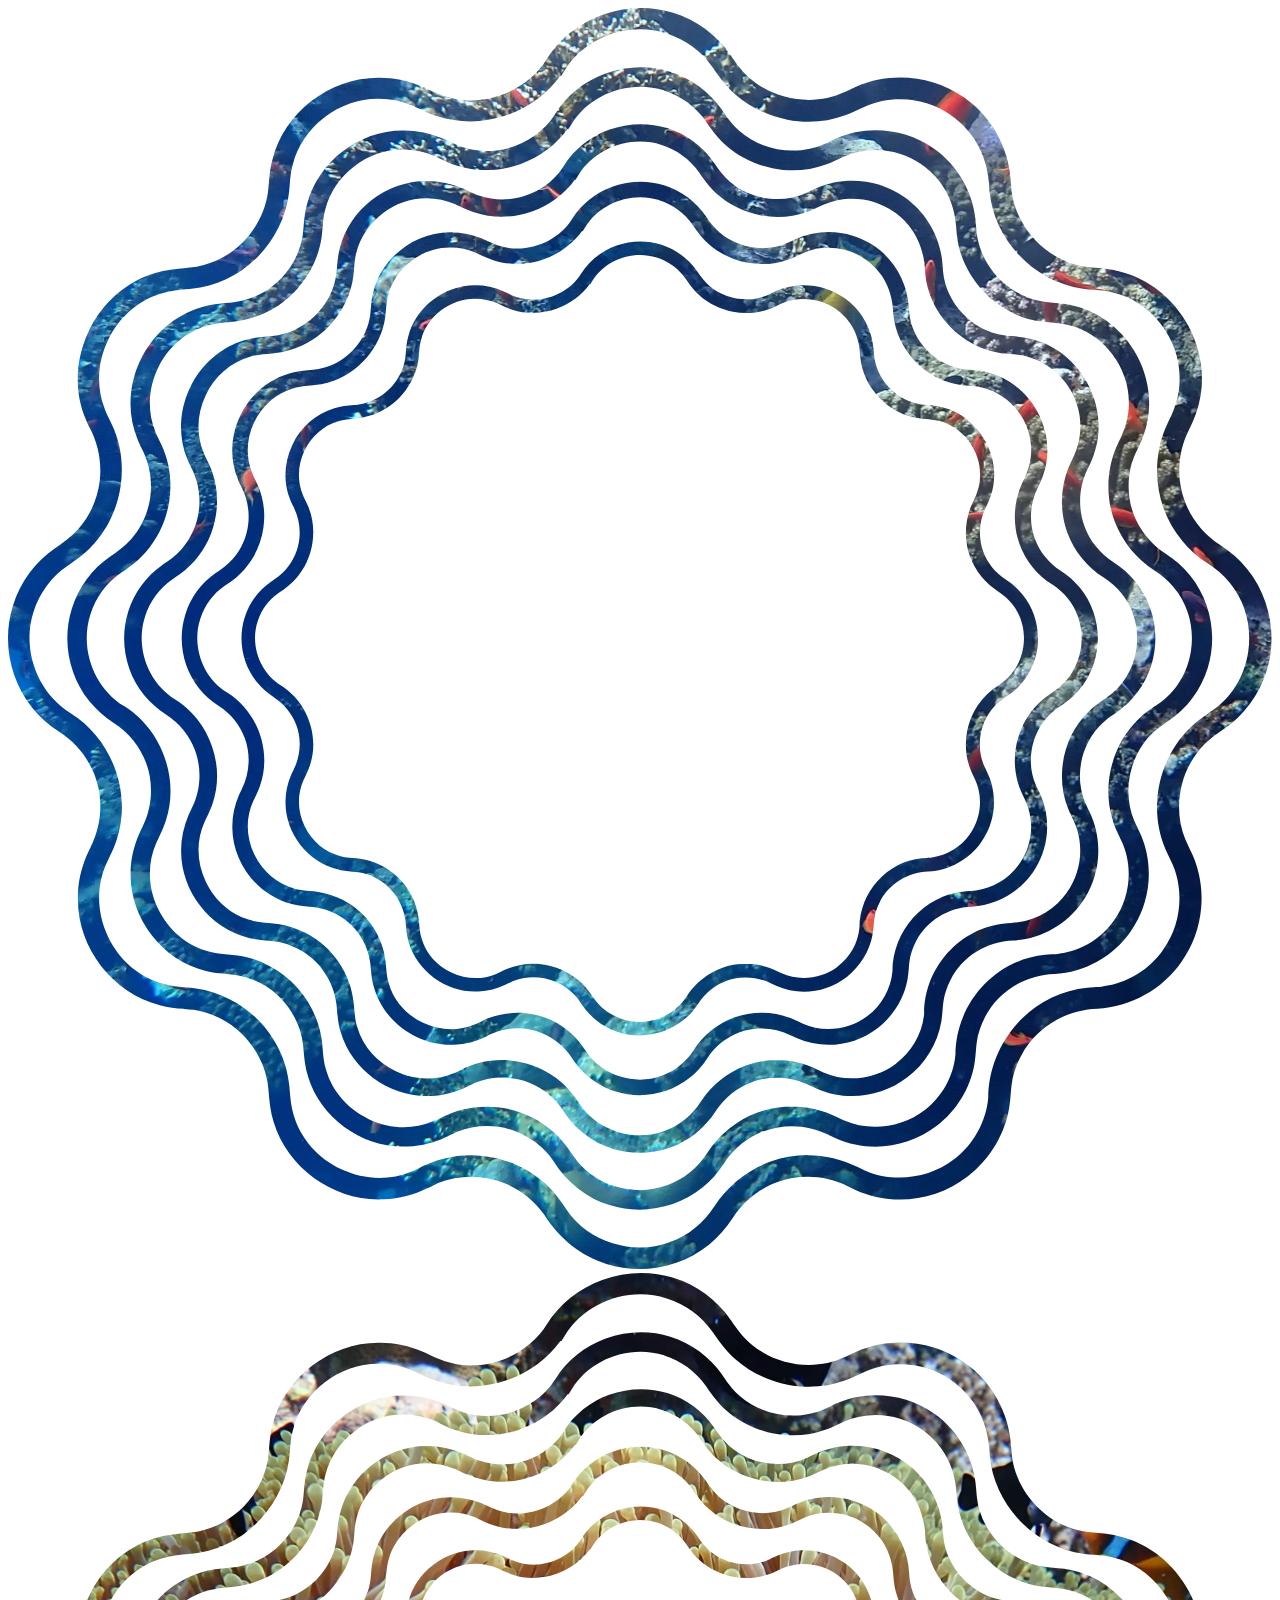
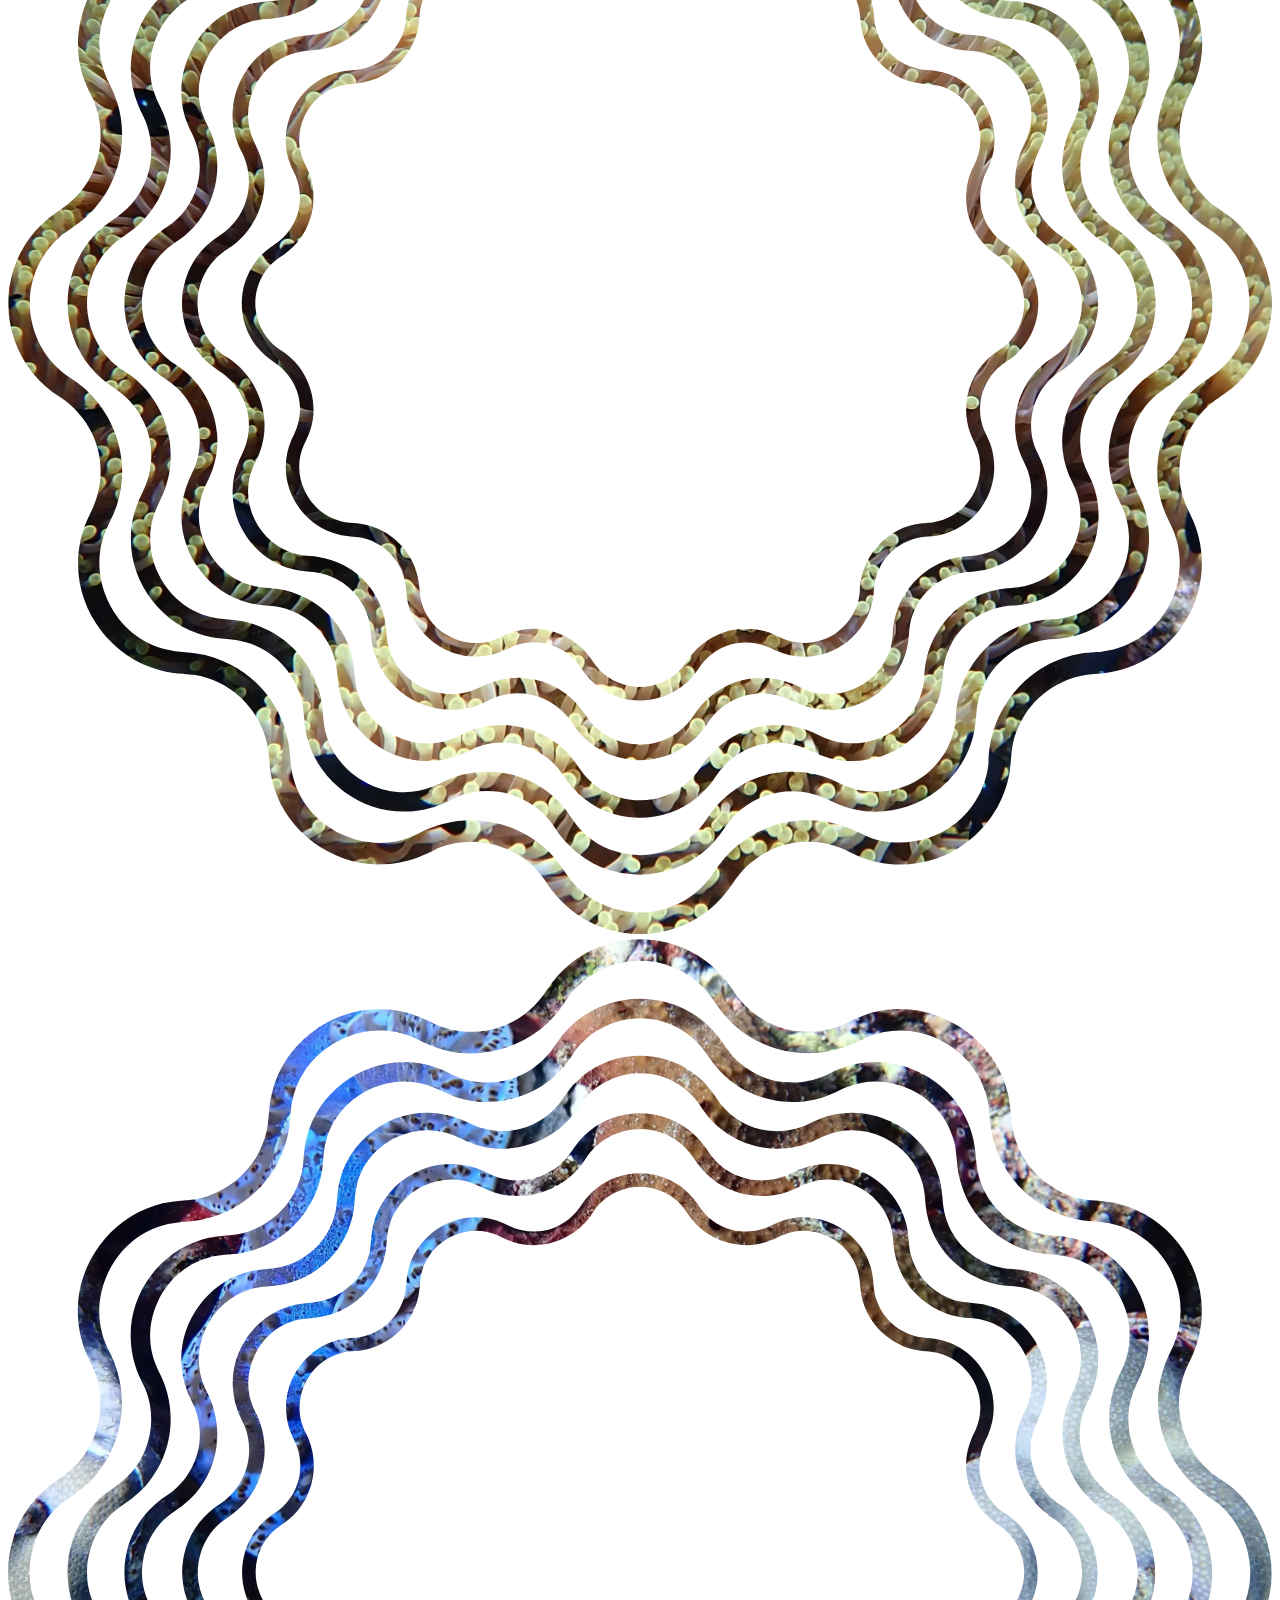
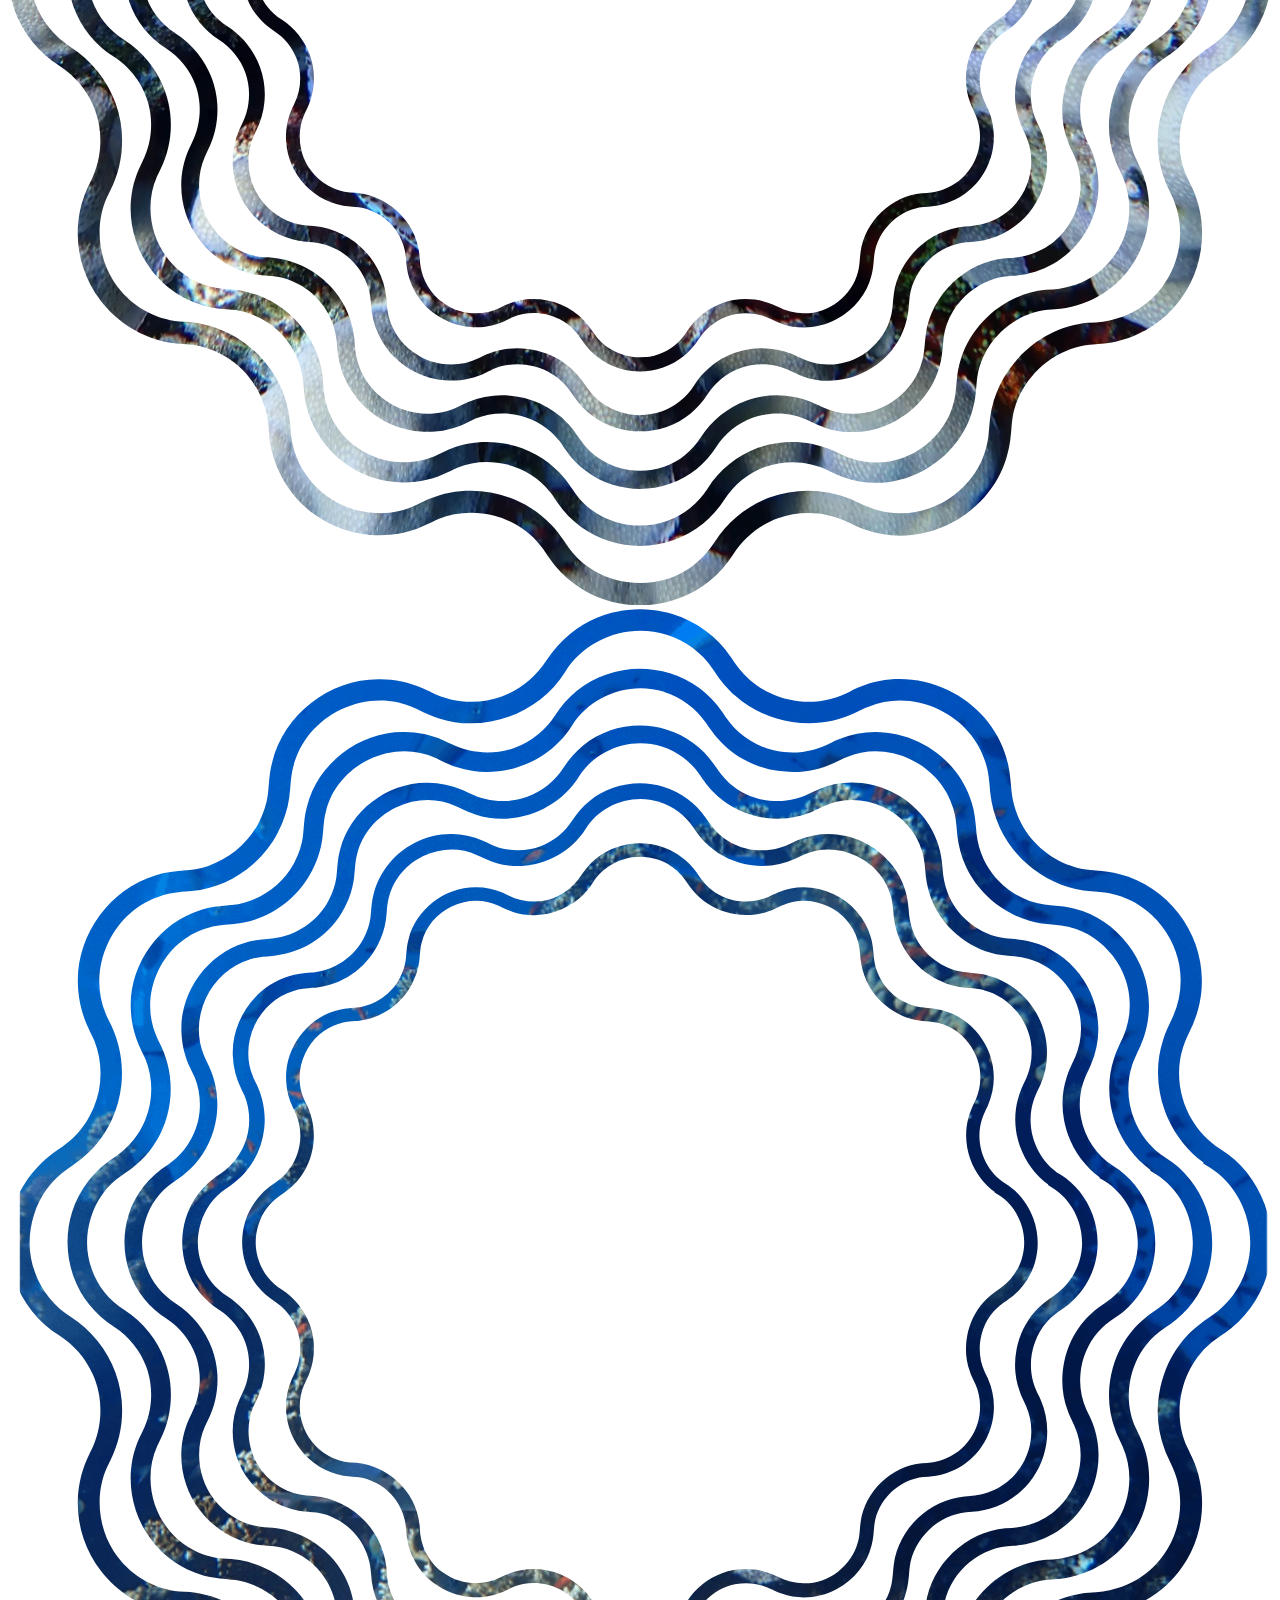
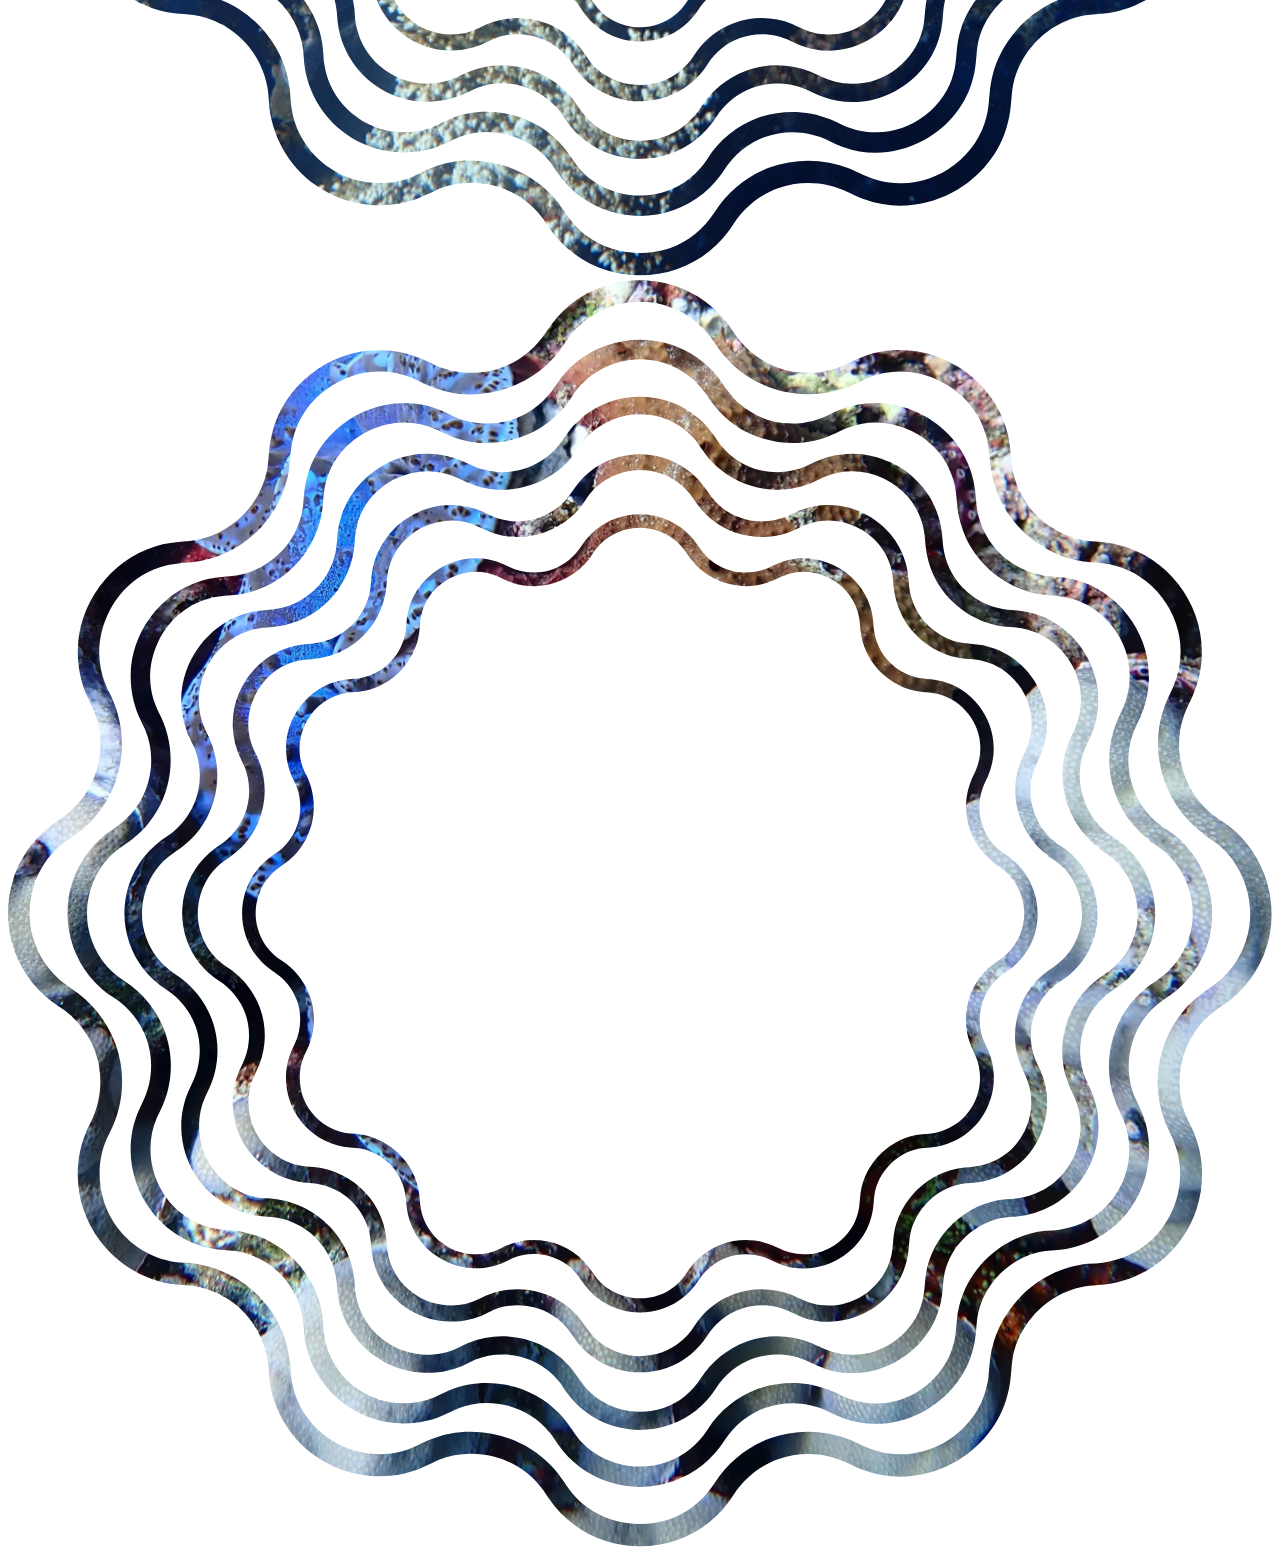
<file: patterns.html>
<!DOCTYPE html><html lang="en"><head> <meta charset="UTF-8"> <meta http-equiv="X-UA-Compatible" content="IE=edge"> <meta name="viewport" content="width=device-width, initial-scale=1.0"> </head><body> <div class="absolute w-full h-full top-0 left-0"> <svg class="awarenessBrandIcon awarenessBrandIcon1 absolute min-w-[600px] w-[600px] lg:min-w-[126.614583333vw] lg:w-[126.614583333vw] right-[-500px] top-[1.1%] lg:top-[-13.9%] lg:left-[-32.92%] transition-all duration-[800ms] transform active" viewBox="0 0 2431 2426" fill="none" xmlns="http://www.w3.org/2000/svg" xmlns:xlink="http://www.w3.org/1999/xlink"> <path fill-rule="evenodd" clip-rule="evenodd" d="M1214.39 2425.2C1262.63 2425.19 1310.51 2408.99 1348.17 2378.42C1365.79 2364.15 1381.26 2346.76 1394.15 2326.75C1414.48 2295.11 1444.99 2270.68 1480.02 2257.96C1523.61 2242.12 1574.37 2245.26 1615.79 2266.37L1616.22 2266.59L1630.93 2273.56C1700.68 2304.87 1784.88 2294.52 1845.48 2247.23C1887.31 2215.48 1916.43 2167.83 1925.38 2116.54C1926.95 2107.12 1927.75 2097.79 1928.51 2088.79L1928.54 2088.46L1928.56 2088.18C1929.13 2081.48 1929.66 2075.15 1930.48 2069.06C1932.84 2051.75 1938.66 2034.1 1947.76 2016.62L1947.86 2016.44C1975.07 1962.58 2032.8 1926.57 2094.91 1924.69H2095.25C2159.17 1921.48 2221.16 1886.91 2257.06 1834.43C2278.74 1803.97 2291.81 1767.59 2294.89 1729.24C2297.98 1690.74 2290.74 1652.87 2273.99 1619.68C2272.68 1616.71 2270.83 1612.84 2269.04 1609.06L2268.57 1608.06C2266.95 1604.66 2265.34 1601.27 2264.45 1599.17C2250.95 1566.89 2248.53 1529.29 2257.69 1493.41C2266.85 1457.49 2287.05 1425.69 2314.54 1403.89L2315.04 1403.49C2319.4 1399.74 2324.31 1396.44 2329.52 1392.96C2332.6 1390.89 2335.78 1388.75 2339.05 1386.41C2377.25 1360.32 2406.11 1321.2 2420.31 1276.22C2441.62 1208.76 2427.4 1133.11 2383.2 1078.79C2368.35 1060.73 2350.94 1045.32 2331.42 1032.86C2299.6 1012.37 2275.21 982.003 2262.77 947.375C2246.85 903.713 2249.93 853.1 2270.98 811.908L2271.19 811.484L2278.59 795.756C2279.16 794.209 2279.84 792.581 2280.55 790.86L2280.56 790.85L2280.92 789.985L2281.04 789.695L2281.04 789.688L2281.04 789.681L2281.05 789.67C2282.26 786.762 2283.52 783.747 2284.61 780.526C2304.15 726.741 2299.03 665.378 2270.58 612.146C2242.08 558.841 2193.8 520.378 2138.07 506.605C2122.7 502.161 2107.06 500.815 2091.92 499.524C2085.39 498.971 2079.22 498.436 2073.25 497.68C2037.45 492.776 2002.99 474.78 1976.38 447.03C1949.76 419.28 1933.23 384.081 1929.83 347.942L1928.58 332.896C1925.29 269.265 1890.69 207.57 1838.21 171.781C1778.75 129.539 1697.43 121.5 1630.97 151.278L1629.9 151.812C1628.94 152.31 1624.23 154.523 1620.81 156.127C1614.92 158.893 1611.1 160.7 1609.13 161.714C1550.89 189.335 1475.66 178.216 1426.06 134.609C1414 124.155 1402.46 110.215 1389.66 90.6152L1389.44 90.3018C1363.17 52.0605 1324.06 23.2965 1279.31 9.35707C1235.61 -4.34268 1186.97 -2.9598 1142.37 13.2476C1097.45 29.584 1059.63 59.9153 1035.88 98.7097C995.907 162.931 911.668 193.446 839.948 169.679L839.726 169.605C828.407 166.028 816.589 160.386 805.177 154.929C804.447 154.58 803.719 154.234 802.994 153.889L802.97 153.878L802.964 153.875C801.628 153.239 800.302 152.609 798.991 151.978L798.437 151.72C770.518 139.772 742.081 133.835 714.013 133.964C619.618 132.839 531.427 200.435 508.659 291.336C504.191 306.714 502.843 322.349 501.55 337.487L501.493 338.15C500.96 344.342 500.454 350.23 499.74 355.963C491.653 411.075 453.688 461.523 402.982 484.497C385.809 492.315 367.75 497.293 349.303 499.322C347.124 499.524 344.908 499.709 342.692 499.893L342.655 499.896C323.019 501.573 302.702 503.308 283.178 509.776C227.874 526.223 181.23 566.954 155.194 621.587C129.379 675.759 127.126 737.03 149.008 789.708C150.707 794.134 154.031 801.749 156.209 805.86L156.302 806.045C173.309 837.372 180.344 872.46 176.632 907.53C172.902 942.692 158.629 975.383 135.307 1002.03C122.344 1016.94 104.913 1029.3 91.1743 1038.39L90.9897 1038.52C52.5816 1064.68 23.7201 1103.88 9.7048 1148.89C-11.5489 1216.21 2.66945 1291.81 46.8388 1346.09C61.5742 1363.97 78.9502 1379.39 98.579 1391.98C130.247 1412.26 154.714 1442.67 167.473 1477.57C183.446 1520.94 180.362 1571.61 159.219 1613.15L159.016 1613.56L151.926 1628.51C139.886 1656.54 133.977 1684.93 134.328 1712.88C133.423 1807.1 201.21 1895.17 292.115 1917.88C307.443 1922.33 323.065 1923.67 338.174 1924.95L338.279 1924.96C344.815 1925.52 350.983 1926.05 356.947 1926.81C374.102 1929.15 391.865 1934.96 409.592 1944.08C459.393 1969.45 495.087 2021.62 500.571 2076.99L500.66 2077.98C500.82 2079.78 500.988 2081.68 501.144 2083.59C502.824 2103.23 504.579 2123.53 511.06 2142.9C538.204 2232.57 629.331 2296.26 723.246 2291.06C751.923 2289.84 780.692 2282.5 806.452 2269.8C810.859 2267.88 817.521 2264.66 822.865 2262.08L824.326 2261.37L827.225 2259.97C868.717 2243.38 915.767 2243.69 956.409 2260.8C986.785 2273.34 1013.39 2294.75 1031.49 2321.13C1060.31 2367.39 1102.71 2400.9 1150.94 2415.52C1171.6 2422.02 1193.03 2425.2 1214.39 2425.2ZM1538.03 2206.2C1513.42 2206.2 1488.77 2210.46 1465.3 2219.04C1421.9 2234.95 1384.01 2265.3 1358.64 2304.54C1338.16 2336.82 1307.83 2361.27 1273.09 2373.5L1272.76 2373.62C1238.64 2386.48 1199.62 2387.23 1162.91 2375.78C1126.01 2364.26 1094.57 2341.32 1074.35 2311.16C1059.1 2288.29 1045.28 2271.73 1030.92 2259.09C997.735 2230.16 957.074 2212.45 913.311 2207.83C869.936 2203.24 826.634 2211.79 788.06 2232.57L781.837 2235.52L775.042 2238.31C732.996 2255.8 683.841 2253.92 640.097 2233.16C595.853 2212.16 562.948 2174.77 549.837 2130.57L549.653 2130C544.406 2114.45 542.922 2096.07 541.486 2078.29L541.473 2078.13L541.029 2072.64C534.197 2002.81 490.859 1939.42 427.928 1907.19C406.287 1895.96 384.036 1888.68 361.878 1885.6C354.481 1884.62 347.361 1884.01 340.461 1883.42L340.439 1883.42C327.07 1882.28 314.44 1881.19 302.456 1877.78L301.939 1877.63C254.741 1865.87 214.911 1832.66 192.66 1786.51C170.52 1740.56 169.357 1689.02 189.503 1645.09C190.869 1642.14 192.328 1639.04 193.824 1635.9L193.844 1635.86C199.194 1624.59 205.259 1611.81 209.058 1599.56C238.676 1510.56 200.582 1405.96 120.387 1356.19C56.2376 1316.99 25.6404 1233.17 49.1285 1161.17L49.1839 1160.98C60.4109 1125.16 83.4373 1093.92 114.053 1073.01C137.061 1057.86 153.643 1043.99 166.236 1029.41C192.919 999.206 210.295 961.462 216.481 920.271C222.74 878.674 216.961 837.482 199.769 801.177L189.798 780.36L187.01 773.575C169.523 731.591 171.443 682.507 192.236 638.864C213.194 594.87 250.494 562.141 294.553 549.068L295.125 548.884C311.282 543.445 330.339 541.896 348.767 540.402L352.811 540.07C376.003 537.452 398.384 531.275 419.342 521.706C482.457 492.887 529.691 429.919 539.663 361.31L539.7 361.089C540.604 354.213 541.181 347.469 541.738 340.948L541.738 340.945L541.842 339.737C542.95 326.443 544.002 313.886 547.492 302.03L547.677 301.348C556.392 266.186 578.126 233.882 608.853 210.354C639.505 186.901 676.362 174.197 712.665 174.731H712.832H712.998C735.507 174.584 758.386 179.341 780.84 188.947C782.705 189.832 784.607 190.736 786.546 191.658L786.823 191.79C799.127 197.658 813.014 204.281 826.246 208.252C869.474 222.505 917.909 221.362 962.651 205.044C1002.98 190.33 1037.79 164.221 1061.96 130.848L1063.62 131.401L1070.53 120.154C1109.86 56.0801 1194.04 25.4538 1266.35 48.9075L1266.55 48.9628C1302.36 60.0996 1333.79 83.1845 1355.06 113.977C1370.31 136.803 1384.11 153.324 1398.43 165.955C1426.47 190.588 1461.22 207.46 1498.94 214.743C1537.05 222.118 1575.52 219.15 1610.21 206.187L1619.15 203.053L1647.61 189.777C1700.92 165.918 1766.12 172.445 1813.78 206.464L1813.98 206.611C1846.48 229.106 1885.66 272.492 1887.71 351.427L1887.77 352.515C1896.39 446.237 1973.49 526.758 2067.11 539.831C2074.48 540.802 2081.55 541.409 2088.38 541.995L2088.51 542.006C2101.84 543.15 2114.45 544.237 2126.56 547.667L2127.06 547.796C2162.18 556.499 2194.42 578.127 2217.84 608.698C2241.2 639.214 2253.81 676.017 2253.31 712.341L2253.31 712.543L2253.31 712.746C2253.62 738.91 2246.53 766.752 2232.81 793.248L2232.46 793.986L2225.52 809.235C2205.84 857.967 2204.75 913.799 2222.55 962.384C2238.59 1006.06 2269.1 1043.9 2308.43 1068.96C2324.42 1079.27 2338.45 1091.73 2350.09 1106C2379.6 1141.62 2392.39 1189.67 2385.26 1237.95C2378.27 1285.43 2352.64 1327 2314.99 1352.01L2314.56 1352.3C2313.24 1353.24 2311.9 1354.17 2310.56 1355.11C2309.6 1355.78 2308.63 1356.46 2307.67 1357.13C2296.43 1364.95 2284.81 1373.04 2274.73 1383.08C2212.96 1441.69 2192.67 1537.42 2225.37 1615.95L2225.56 1616.4L2228.97 1623.99L2235.86 1638.67C2263.08 1692.21 2257.59 1761.25 2222.21 1810.48L2222.01 1810.77C2195.61 1849.24 2152.45 1875.68 2106.58 1881.5L2105.27 1881.72C2102.03 1882.41 2095.91 1882.78 2090.32 1883.11L2089.45 1883.16L2089.34 1883.17H2089.34C2084.36 1883.46 2079.65 1883.74 2075.6 1884.25C1969.28 1894.59 1885.81 1987.73 1885.24 2096.53C1881.05 2142.43 1856.56 2186.38 1819.63 2214.24L1819.47 2214.37C1771.46 2251.6 1702.52 2260.14 1647.88 2235.63L1634.22 2229.18C1604.21 2213.95 1571.18 2206.26 1538.07 2206.26L1538.03 2206.2ZM1214.42 2311.1C1258.14 2311.09 1301.49 2296.42 1335.64 2268.73C1351.61 2255.81 1365.62 2240.05 1377.29 2221.94C1395.71 2193.28 1423.35 2171.15 1455.1 2159.63C1494.58 2145.27 1540.59 2148.13 1578.14 2167.24L1578.53 2167.42L1591.85 2173.73C1655.04 2202.09 1731.34 2192.73 1786.24 2149.88C1824.14 2121.11 1850.52 2077.96 1858.65 2031.49C1860.08 2022.88 1860.8 2014.39 1861.5 2006.15L1861.51 2006.03L1861.55 2005.48L1861.56 2005.47L1861.56 2005.47L1861.56 2005.46C1862.05 1999.52 1862.53 1993.88 1863.26 1988.47C1865.4 1972.79 1870.68 1956.79 1878.93 1940.96L1879.03 1940.79C1903.69 1892.01 1955.99 1859.39 2012.28 1857.68H2012.57C2070.5 1854.76 2126.68 1823.45 2159.2 1775.92C2178.85 1748.33 2190.7 1715.38 2193.48 1680.62C2196.27 1645.75 2189.72 1611.44 2174.54 1581.36C2173.39 1578.74 2171.77 1575.33 2170.18 1572L2170.06 1571.74L2169.92 1571.46L2169.9 1571.41C2168.34 1568.14 2166.76 1564.82 2165.89 1562.8C2153.66 1533.55 2151.47 1499.5 2159.76 1467.01C2168.06 1434.46 2186.36 1405.65 2211.26 1385.91L2211.72 1385.55C2215.67 1382.16 2220.12 1379.17 2224.85 1376.02C2227.64 1374.16 2230.53 1372.22 2233.49 1370.08C2268.1 1346.44 2294.26 1311 2307.13 1270.27C2326.44 1209.16 2313.55 1140.62 2273.49 1091.41C2260.03 1075.06 2244.27 1061.09 2226.58 1049.81C2197.77 1031.26 2175.65 1003.74 2164.39 972.391C2149.97 932.841 2152.76 886.989 2171.83 849.669L2172.01 849.282L2178.72 835.035C2179.33 833.395 2180.05 831.644 2180.82 829.82C2181.96 827.092 2183.15 824.273 2184.16 821.25C2201.87 772.522 2197.23 716.939 2171.44 668.708C2145.62 620.423 2101.88 585.591 2051.37 573.096C2037.56 569.089 2023.49 567.879 2009.87 566.708L2009.56 566.682C2003.64 566.184 1998.06 565.705 1992.65 565.023C1960.22 560.582 1928.98 544.272 1904.87 519.134C1880.74 493.996 1865.77 462.112 1862.69 429.363L1861.54 415.725C1858.57 358.077 1827.21 302.18 1779.67 269.763C1725.8 231.503 1652.11 224.205 1591.91 251.186L1590.93 251.665C1590.19 252.057 1586.99 253.557 1584.15 254.892L1584.13 254.899L1582.7 255.572C1577.36 258.078 1573.89 259.719 1572.12 260.622C1519.36 285.649 1451.18 275.568 1406.25 236.073C1395.32 226.601 1384.87 213.958 1373.28 196.21L1373.08 195.915C1349.28 161.268 1313.84 135.227 1273.3 122.584C1233.7 110.162 1189.63 111.416 1149.22 126.104C1108.52 140.903 1074.26 168.382 1052.73 203.508C1016.49 261.691 940.176 289.335 875.195 267.809L874.992 267.754C864.773 264.525 854.134 259.451 843.821 254.532L843.683 254.466C843.459 254.359 843.236 254.252 843.013 254.146L842.526 253.913C841.954 253.641 841.384 253.37 840.815 253.1L840.791 253.089C839.878 252.656 838.97 252.225 838.071 251.794L837.572 251.573C812.263 240.755 786.51 235.373 761.071 235.484C675.543 234.47 595.646 295.693 574.989 378.037C570.959 391.859 569.746 405.918 568.574 419.51L568.546 419.835C568.047 425.677 567.567 431.188 566.903 436.569C559.574 486.495 525.182 532.182 479.233 553.007C463.671 560.084 447.315 564.6 430.59 566.443C428.614 566.627 426.621 566.793 424.609 566.959L424.441 566.973C406.678 568.498 388.333 570.073 370.685 575.915C320.565 590.807 278.308 627.721 254.716 677.205C231.326 726.283 229.277 781.774 249.104 829.507C250.655 833.524 253.663 840.417 255.62 844.14L255.713 844.306C271.127 872.687 277.496 904.478 274.136 936.233C270.758 968.097 257.817 997.695 236.698 1021.84C224.957 1035.35 209.174 1046.53 196.713 1054.77L196.546 1054.88C161.748 1078.58 135.59 1114.1 122.889 1154.88C103.634 1215.86 116.52 1284.35 156.542 1333.52C169.889 1349.72 185.636 1363.69 203.414 1375.1C232.102 1393.47 254.273 1421 265.848 1452.63C280.321 1491.92 277.515 1537.83 258.371 1575.46L258.186 1575.83L251.762 1589.38C240.87 1614.77 235.498 1640.48 235.812 1665.81C234.981 1751.17 296.4 1830.93 378.79 1851.5C392.709 1855.54 406.905 1856.75 420.621 1857.92C426.529 1858.41 432.122 1858.89 437.531 1859.57C453.075 1861.69 469.173 1866.96 485.233 1875.24C530.369 1898.22 562.694 1945.47 567.66 1995.64L567.744 1996.59C567.887 1998.2 568.038 1999.91 568.177 2001.61L568.193 2001.8C569.72 2019.52 571.299 2037.85 577.167 2055.35C601.757 2136.57 684.331 2194.27 769.434 2189.57C795.427 2188.49 821.475 2181.83 844.827 2170.32C849.202 2168.4 856.014 2165.12 861.017 2162.69L863.639 2161.41C901.243 2146.38 943.868 2146.65 980.679 2162.17C1008.2 2173.52 1032.31 2192.91 1048.71 2216.83C1074.83 2258.74 1113.24 2289.09 1156.94 2302.33C1175.65 2308.22 1195.06 2311.1 1214.42 2311.1ZM1507.65 2112.72C1485.35 2112.72 1463.02 2116.57 1441.75 2124.35C1402.43 2138.76 1368.11 2166.26 1345.11 2201.79C1326.56 2231.04 1299.05 2253.19 1267.59 2264.25L1267.28 2264.36C1236.36 2276.01 1201.01 2276.69 1167.74 2266.32C1134.33 2255.88 1105.82 2235.1 1087.51 2207.76C1073.68 2187.05 1061.17 2172.07 1048.15 2160.58C1018.08 2134.38 981.251 2118.34 941.579 2114.14C902.277 2109.98 863.048 2117.74 828.083 2136.55L822.453 2139.22L816.306 2141.75C778.203 2157.6 733.676 2155.9 694.041 2137.09C653.945 2118.07 624.149 2084.19 612.261 2044.17L612.095 2043.65C607.332 2029.51 605.984 2012.82 604.692 1996.67L604.286 1991.7C598.101 1928.45 558.836 1871.02 501.811 1841.81C482.206 1831.63 462.047 1825.04 441.962 1822.25C435.267 1821.37 428.828 1820.82 422.61 1820.29L422.589 1820.29L422.541 1820.28L422.274 1820.26L422.271 1820.26C410.261 1819.22 398.905 1818.23 388.131 1815.18L387.651 1815.05C344.877 1804.4 308.787 1774.3 288.628 1732.5C268.561 1690.89 267.528 1644.19 285.767 1604.4C287.003 1601.73 288.333 1598.92 289.68 1596.09C294.535 1585.86 300.037 1574.27 303.489 1563.15C330.33 1482.52 295.809 1387.76 223.148 1342.68C165.034 1307.17 137.306 1231.24 158.573 1166.01L158.628 1165.85C168.8 1133.39 189.661 1105.08 217.407 1086.14C238.249 1072.41 253.276 1059.84 264.684 1046.64C288.849 1019.28 304.596 985.089 310.208 947.788C315.876 910.099 310.651 872.798 295.071 839.901L286.043 821.048L283.514 814.911C267.675 776.872 269.41 732.42 288.24 692.87C307.236 653.006 341.019 623.353 380.949 611.521L381.466 611.356C396.061 606.45 413.279 605.043 429.92 603.683L430.073 603.67L433.728 603.357C454.736 600.98 475.024 595.396 494.02 586.715C551.211 560.6 594.003 503.561 603.049 441.416L603.086 441.213C603.953 434.597 604.507 428.128 605.024 421.862C606.021 409.828 606.981 398.457 610.138 387.694L610.304 387.067C618.205 355.221 637.884 325.955 665.722 304.65C693.487 283.401 726.901 271.901 759.779 272.38H759.927L760.075 272.38C780.474 272.251 801.205 276.563 821.53 285.244C823.228 286.036 824.945 286.865 826.699 287.713L826.923 287.82C838.074 293.139 850.667 299.145 862.66 302.752C901.815 315.671 945.714 314.639 986.254 299.84C1022.79 286.515 1054.34 262.87 1076.23 232.627L1077.73 233.125L1083.98 222.933C1119.61 164.898 1195.91 137.143 1261.41 158.393L1261.59 158.448C1294.05 168.529 1322.51 189.447 1341.79 217.349C1355.61 238.027 1368.09 252.992 1381.09 264.437C1406.49 286.755 1437.98 302.033 1472.16 308.631C1506.68 315.302 1541.55 312.63 1572.97 300.89L1581.07 298.052L1606.84 286.018C1655.15 264.4 1714.23 270.316 1757.41 301.13L1757.59 301.259C1787.04 321.642 1822.54 360.934 1824.4 432.441L1824.46 433.418C1832.27 518.323 1902.12 591.267 1986.95 603.099C1993.65 603.982 2000.08 604.534 2006.29 605.067L2006.29 605.067L2006.29 605.068L2006.33 605.071L2006.57 605.092C2018.57 606.135 2029.9 607.119 2040.82 610.194L2041.28 610.323C2073.1 618.211 2102.31 637.802 2123.52 665.502C2144.69 693.146 2156.1 726.485 2155.66 759.4L2155.66 759.585V759.769C2155.95 783.469 2149.53 808.681 2137.09 832.695L2136.76 833.358L2130.46 847.162C2112.63 891.319 2111.65 941.89 2127.76 985.9C2142.31 1025.47 2169.95 1059.75 2205.59 1082.43C2220.09 1091.76 2232.81 1103.08 2243.35 1115.99C2270.1 1148.26 2281.67 1191.8 2275.23 1235.53C2268.88 1278.54 2245.67 1316.2 2211.56 1338.86L2211.17 1339.12C2209.12 1340.58 2207.03 1342.03 2204.91 1343.51L2204.8 1343.59C2194.64 1350.66 2184.17 1357.95 2175.06 1367.01C2119.11 1420.1 2100.7 1506.81 2130.35 1577.97L2130.52 1578.38L2133.62 1585.25L2139.86 1598.56C2164.52 1647.06 2159.55 1709.59 2127.49 1754.19L2127.3 1754.45C2103.38 1789.28 2064.28 1813.24 2022.71 1818.53L2021.52 1818.73C2018.45 1819.37 2012.56 1819.72 2007.32 1820.03L2007.3 1820.04L2007.18 1820.04C2002.64 1820.3 1998.32 1820.56 1994.65 1821.02C1898.3 1830.4 1822.68 1914.75 1822.17 2013.31C1818.37 2054.89 1796.18 2094.7 1762.73 2119.95L1762.58 2120.06C1719.07 2153.77 1656.61 2161.51 1607.12 2139.32L1594.73 2133.46C1567.54 2119.67 1537.62 2112.69 1507.6 2112.69L1507.65 2112.72ZM1323.77 2163.7C1293.01 2188.65 1253.95 2201.86 1214.55 2201.86L1214.48 2201.82C1197.05 2201.82 1179.54 2199.24 1162.68 2193.92C1123.32 2182 1088.72 2154.68 1065.2 2116.93C1050.43 2095.4 1028.71 2077.94 1003.92 2067.7C970.756 2053.73 932.36 2053.47 898.493 2067.02L896.127 2068.16L895.584 2068.42C891.134 2070.57 885.323 2073.38 881.541 2075.03C860.523 2085.39 837.045 2091.39 813.641 2092.37C736.997 2096.59 662.609 2044.64 640.462 1971.5C635.157 1955.69 633.733 1939.12 632.365 1923.1C632.256 1921.74 632.137 1920.38 632.022 1919.08C631.982 1918.63 631.942 1918.17 631.903 1917.73C627.429 1872.55 598.314 1830 557.663 1809.3C543.169 1801.86 528.676 1797.1 514.682 1795.2C510.114 1794.63 505.382 1794.22 500.411 1793.79L499.449 1793.71L499.436 1793.7C487.091 1792.65 474.304 1791.56 461.774 1787.93C387.552 1769.39 332.241 1697.56 332.981 1620.69C332.703 1597.89 337.528 1574.73 347.345 1551.87L353.131 1539.68L353.297 1539.34C370.545 1505.45 373.059 1464.1 360.026 1428.73C349.6 1400.26 329.635 1375.46 303.791 1358.91C287.782 1348.64 273.584 1336.05 261.568 1321.46C225.52 1277.18 213.911 1215.51 231.269 1160.59C242.712 1123.87 266.264 1091.89 297.616 1070.55L297.764 1070.45C308.967 1063.02 323.201 1052.94 333.776 1040.79C352.798 1019.05 364.463 992.389 367.494 963.698C370.508 935.099 364.777 906.463 350.894 880.909L350.82 880.761C349.045 877.403 346.328 871.204 344.941 867.588C327.084 824.597 328.914 774.614 349.988 730.424C371.229 685.847 409.292 652.617 454.435 639.204C470.389 633.927 486.971 632.506 503.017 631.141C504.829 630.993 506.64 630.846 508.415 630.68C523.481 629.037 538.215 624.96 552.227 618.594C593.618 599.848 624.601 558.703 631.201 513.738C631.811 508.886 632.236 503.923 632.679 498.664L632.681 498.652C633.734 486.33 634.825 473.567 638.484 461.025C657.081 386.871 729.048 331.721 806.099 332.644C829.003 332.533 852.204 337.386 874.997 347.128L875.459 347.331C876.815 347.955 878.171 348.604 879.536 349.257L879.542 349.26C879.869 349.416 880.196 349.573 880.525 349.729L880.819 349.87C890.044 354.273 899.57 358.819 908.716 361.704L908.901 361.759C967.447 381.151 1036.2 356.261 1068.83 303.861C1088.22 272.236 1119.07 247.475 1155.75 234.154C1192.15 220.924 1231.86 219.799 1267.52 230.98C1304.03 242.364 1335.95 265.815 1357.4 297.015L1357.58 297.274C1368.03 313.252 1377.45 324.636 1387.29 333.161C1427.75 368.715 1489.17 377.793 1536.69 355.265C1538.3 354.434 1541.43 352.958 1546.23 350.707C1549.02 349.397 1552.87 347.589 1553.65 347.183L1554.51 346.759C1608.75 322.459 1675.12 329.046 1723.64 363.494C1766.48 392.701 1794.72 443.035 1797.41 494.937L1798.42 507.207C1801.21 536.691 1814.71 565.401 1836.43 588.04C1858.15 610.679 1886.27 625.366 1915.5 629.369C1920.06 629.941 1924.79 630.351 1929.77 630.781L1930.73 630.864C1943.08 631.916 1955.85 633.004 1968.38 636.639C2013.86 647.894 2053.27 679.26 2076.53 722.749C2099.77 766.182 2103.94 816.239 2087.99 860.115C2087.07 862.846 2086.01 865.373 2084.98 867.827C2084.27 869.488 2083.63 871.056 2083.07 872.532L2077.03 885.374L2076.86 885.724C2059.69 919.342 2057.17 960.635 2070.17 996.245C2080.32 1024.47 2100.25 1049.25 2126.2 1065.97C2142.14 1076.14 2156.33 1088.72 2168.46 1103.44C2204.55 1147.76 2216.16 1209.48 2198.76 1264.52C2187.17 1301.2 2163.62 1333.12 2132.43 1354.41C2129.88 1356.25 2127.37 1357.92 2124.95 1359.54L2124.65 1359.74L2124.14 1360.08L2124.14 1360.09C2120.09 1362.8 2116.24 1365.38 2112.84 1368.32L2112.43 1368.66C2089.99 1386.44 2073.52 1412.38 2066.03 1441.68C2058.56 1470.95 2060.54 1501.63 2071.56 1527.96C2072.2 1529.47 2073.3 1531.8 2074.46 1534.24L2074.57 1534.47C2074.82 1534.99 2075.06 1535.51 2075.31 1536.02C2076.79 1539.09 2078.3 1542.26 2079.36 1544.68C2093.04 1571.76 2098.93 1602.67 2096.42 1634.07C2093.92 1665.36 2083.24 1695.03 2065.55 1719.88C2036.25 1762.71 1985.67 1790.9 1933.48 1793.52H1933.22C1882.53 1795.07 1835.43 1824.44 1813.21 1868.38L1813.14 1868.52C1805.71 1882.79 1800.95 1897.2 1799.03 1911.31C1798.35 1916.33 1797.9 1921.57 1797.44 1927.12L1797.43 1927.24C1796.81 1934.64 1796.16 1942.29 1794.87 1950.04C1787.55 1991.9 1763.78 2030.76 1729.65 2056.67C1680.18 2095.25 1611.47 2103.68 1554.55 2078.14L1542.55 2072.46L1542.2 2072.29C1508.39 2055.06 1466.95 2052.52 1431.38 2065.43C1402.78 2075.82 1377.9 2095.75 1361.3 2121.56C1350.78 2137.87 1338.15 2152.06 1323.77 2163.7ZM1419.36 2033.7C1438.51 2026.68 1458.63 2023.22 1478.72 2023.22L1478.7 2023.23C1505.73 2023.23 1532.68 2029.53 1557.18 2041.94L1568.32 2047.22C1612.91 2067.2 1669.17 2060.25 1708.36 2029.88L1708.5 2029.77C1738.64 2007.03 1758.62 1971.18 1762.04 1933.75C1762.5 1844.98 1830.62 1769.02 1917.4 1760.57C1920.67 1760.15 1924.45 1759.93 1928.47 1759.7L1928.69 1759.68L1929.29 1759.65C1933.87 1759.38 1938.92 1759.09 1941.6 1758.52L1942.67 1758.34C1980.1 1753.59 2015.32 1732.01 2036.88 1700.64L2037.04 1700.4C2065.92 1660.25 2070.39 1603.92 2048.17 1560.25L2042.55 1548.27L2039.76 1542.07L2039.61 1541.72C2012.92 1477.64 2029.48 1399.54 2079.89 1351.74C2088.12 1343.56 2097.6 1336.96 2106.77 1330.57C2107.56 1330.02 2108.34 1329.47 2109.12 1328.93C2110.22 1328.16 2111.31 1327.39 2112.39 1326.62L2112.73 1326.38C2143.47 1305.98 2164.38 1272.07 2170.09 1233.34C2175.91 1193.96 2165.47 1154.76 2141.38 1125.7C2131.9 1114.05 2120.43 1103.87 2107.38 1095.47C2075.27 1075.03 2050.39 1044.16 2037.28 1008.53C2022.75 968.901 2023.64 923.364 2039.7 883.603L2045.36 871.167L2045.66 870.558C2056.86 848.952 2062.65 826.239 2062.39 804.892V804.726V804.56C2062.79 774.928 2052.52 744.89 2033.44 720C2014.34 695.054 1988.04 677.415 1959.36 670.312L1958.96 670.201C1949.06 667.419 1938.8 666.532 1927.93 665.592L1927.88 665.588C1922.26 665.109 1916.46 664.61 1910.41 663.817C1834.01 653.152 1771.1 587.468 1764.06 511.008L1764 510.122C1762.32 445.729 1730.36 410.34 1703.83 391.982L1703.66 391.871C1664.77 364.121 1611.56 358.789 1568.05 378.254L1544.83 389.085L1537.54 391.65C1509.24 402.222 1477.83 404.639 1446.74 398.624C1415.96 392.683 1387.6 378.918 1364.72 358.826C1353.01 348.512 1341.76 335.024 1329.31 316.407C1311.96 291.277 1286.32 272.439 1257.09 263.361L1256.92 263.306C1197.91 244.172 1129.2 269.155 1097.11 321.426L1091.47 330.596L1090.12 330.153C1070.4 357.368 1041.98 378.66 1009.08 390.672C972.53 403.993 933.007 404.916 897.735 393.292C886.907 390.044 875.548 384.624 865.495 379.828L865.329 379.749C864.229 379.219 863.129 378.699 862.048 378.187L862.046 378.186L862.035 378.181C861.576 377.964 861.121 377.749 860.67 377.535C842.35 369.712 823.679 365.837 805.304 365.948H805.156H805.008C775.393 365.505 745.298 375.874 720.286 395.008C695.2 414.196 677.472 440.563 670.355 469.235L670.207 469.789C667.366 479.435 666.513 489.651 665.61 500.472L665.604 500.546L665.531 501.401C665.074 506.763 664.601 512.305 663.829 517.964L663.829 518.148C655.695 574.128 617.133 625.495 565.63 649.001C548.53 656.806 530.266 661.843 511.336 663.983L508.045 664.26C492.998 665.478 477.45 666.751 464.251 671.179L463.789 671.327C427.833 681.991 397.387 708.689 380.287 744.576C363.298 780.186 361.745 820.224 376.017 854.469L378.29 860.004L386.424 876.979C400.455 906.592 405.169 940.173 400.067 974.122C395.021 1007.72 380.841 1038.5 359.065 1063.15C348.786 1075.05 335.255 1086.36 316.473 1098.72C291.479 1115.79 272.697 1141.27 263.528 1170.49L263.473 1170.64C244.302 1229.39 269.277 1297.77 321.63 1329.74C387.071 1370.35 418.165 1455.69 394.004 1528.29C390.916 1538.29 385.962 1548.73 381.581 1557.94L381.075 1559.01C380.029 1561.2 379.005 1563.35 378.05 1565.43C361.634 1601.28 362.559 1643.33 380.638 1680.81C398.792 1718.45 431.309 1745.55 469.834 1755.14L470.259 1755.25C480.017 1758.02 490.308 1758.9 501.189 1759.84L501.261 1759.85C506.899 1760.33 512.722 1760.83 518.767 1761.62C536.847 1764.13 555.019 1770.05 572.673 1779.22C624.028 1805.51 659.392 1857.23 664.975 1914.19L665.345 1918.67C666.509 1933.21 667.73 1948.25 672.018 1960.98L672.166 1961.46C682.87 1997.51 709.73 2028.01 745.834 2045.15C781.531 2062.09 821.646 2063.64 855.957 2049.36L861.502 2047.09L866.586 2044.69C898.068 2027.74 933.414 2020.76 968.815 2024.51C1004.55 2028.27 1037.73 2042.72 1064.81 2066.32C1076.55 2076.65 1087.81 2090.15 1100.27 2108.81C1116.78 2133.42 1142.46 2152.15 1172.55 2161.54C1202.52 2170.9 1234.35 2170.27 1262.21 2159.79L1262.49 2159.7C1290.83 2149.71 1315.6 2129.79 1332.31 2103.44C1353.03 2071.45 1383.94 2046.67 1419.36 2033.7ZM1214.69 1976C1245.12 1976 1275.29 1965.8 1299.05 1946.55C1310.16 1937.57 1319.91 1926.61 1328.03 1914.03C1340.86 1894.1 1360.08 1878.73 1382.17 1870.71C1409.64 1860.74 1441.65 1862.7 1467.77 1876.01L1468.04 1876.13L1477.31 1880.52C1521.28 1900.23 1574.35 1893.72 1612.56 1863.94C1638.92 1843.95 1657.28 1813.96 1662.94 1781.65C1663.93 1775.67 1664.43 1769.76 1664.92 1764.05L1664.92 1763.96C1665.28 1759.68 1665.62 1755.63 1666.15 1751.76C1667.64 1740.87 1671.31 1729.74 1677.05 1718.74L1677.1 1718.62C1694.27 1684.72 1730.65 1662.05 1769.8 1660.85L1770 1660.85C1810.31 1658.83 1849.38 1637.07 1872.02 1604.02C1885.68 1584.84 1893.93 1561.94 1895.86 1537.79C1897.8 1513.55 1893.25 1489.7 1882.68 1468.79C1881.87 1466.93 1880.7 1464.48 1879.55 1462.12C1879.34 1461.66 1879.12 1461.2 1878.9 1460.74C1878.01 1458.86 1877.15 1457.06 1876.66 1455.89C1868.15 1435.57 1866.62 1411.89 1872.39 1389.31C1878.17 1366.69 1890.89 1346.67 1908.23 1332.94L1908.54 1332.69C1911.17 1330.42 1914.15 1328.42 1917.27 1326.33L1917.67 1326.06C1919.61 1324.77 1921.62 1323.43 1923.68 1321.95C1947.77 1305.52 1965.96 1280.88 1974.91 1252.57C1988.35 1210.09 1979.38 1162.46 1951.51 1128.25C1942.14 1116.89 1931.17 1107.18 1918.87 1099.33C1898.82 1086.43 1883.42 1067.31 1875.58 1045.52C1865.55 1018.04 1867.49 986.167 1880.75 960.221L1880.88 959.951L1885.55 950.039C1885.98 948.9 1886.48 947.69 1887.02 946.408C1887.82 944.514 1888.64 942.563 1889.35 940.456C1901.67 906.593 1898.45 867.959 1880.5 834.438C1862.53 800.874 1832.09 776.666 1796.96 767.979C1787.28 765.174 1777.42 764.334 1767.88 763.522L1767.13 763.457C1763.29 763.126 1759.64 762.81 1756.11 762.368C1733.54 759.278 1711.82 747.943 1695.04 730.47C1678.26 712.998 1667.84 690.84 1665.68 668.084L1664.9 658.615C1662.82 618.557 1641.01 579.71 1607.92 557.168C1570.44 530.581 1519.18 525.498 1477.28 544.252L1476.61 544.58C1476.01 544.893 1473.04 546.288 1470.88 547.299C1467.17 549.037 1464.76 550.176 1463.52 550.817C1426.8 568.204 1379.37 561.198 1348.11 533.757C1340.51 527.178 1333.23 518.392 1325.16 506.06L1325.02 505.861C1308.46 481.78 1283.8 463.681 1255.6 454.895C1228.05 446.266 1197.38 447.134 1169.26 457.344C1140.93 467.626 1117.1 486.736 1102.12 511.144C1076.92 551.586 1023.82 570.796 978.594 555.829L978.452 555.787C971.387 553.56 964.028 550.051 956.901 546.652L956.676 546.545C956.424 546.425 956.173 546.305 955.923 546.185L955.919 546.184C954.862 545.678 953.813 545.177 952.763 544.693L952.406 544.537C934.8 537.018 916.88 533.273 899.188 533.358C839.672 532.646 784.083 575.21 769.718 632.441C766.892 642.121 766.049 651.972 765.235 661.481L765.235 661.491C764.892 665.55 764.563 669.38 764.092 673.125C758.994 707.829 735.063 739.584 703.091 754.052C692.268 758.965 680.887 762.112 669.25 763.38C667.879 763.508 666.48 763.622 665.08 763.736C652.686 764.789 639.877 765.886 627.555 769.959C592.685 780.311 563.284 805.958 546.877 840.362C530.599 874.467 529.185 913.044 542.979 946.223C544.05 949.014 546.149 953.799 547.52 956.391L547.577 956.505C558.3 976.227 562.727 998.328 560.399 1020.4C558.058 1042.54 549.048 1063.12 534.354 1079.9C526.187 1089.28 515.192 1097.05 506.538 1102.79L506.424 1102.86C482.207 1119.34 464.015 1144.02 455.176 1172.36C441.768 1214.75 450.735 1262.34 478.58 1296.52C487.861 1307.78 498.828 1317.49 511.194 1325.42C531.156 1338.2 546.577 1357.34 554.631 1379.31C564.697 1406.61 562.756 1438.52 549.433 1464.68L549.305 1464.93L544.835 1474.35C537.253 1491.99 533.526 1509.86 533.74 1527.46C533.169 1586.79 575.892 1642.22 633.223 1656.54C642.902 1659.34 652.78 1660.18 662.316 1660.99L662.324 1660.99L663.075 1661.06C666.912 1661.39 670.564 1661.71 674.09 1662.15C684.9 1663.61 696.095 1667.29 707.29 1673.03C738.69 1689 761.179 1721.84 764.635 1756.72C764.665 1757.06 764.696 1757.41 764.727 1757.76C764.815 1758.77 764.907 1759.81 764.992 1760.86C766.048 1773.22 767.148 1786.01 771.246 1798.21C788.353 1854.66 845.812 1894.76 905.014 1891.5C923.091 1890.74 941.226 1886.12 957.461 1878.11C960.377 1876.84 964.855 1874.68 968.29 1873.03L968.292 1873.03L968.727 1872.82L970.555 1871.93C996.715 1861.48 1026.37 1861.68 1051.99 1872.46C1071.14 1880.36 1087.92 1893.83 1099.32 1910.45C1117.49 1939.59 1144.22 1960.68 1174.62 1969.88C1187.64 1973.98 1201.16 1975.97 1214.63 1975.97L1214.69 1976ZM1418.74 1838.13C1403.21 1838.13 1387.68 1840.8 1372.89 1846.21C1345.53 1856.23 1321.65 1875.35 1305.65 1900.04C1292.74 1920.38 1273.6 1935.76 1251.71 1943.46L1251.5 1943.53C1229.98 1951.62 1205.39 1952.1 1182.24 1944.89C1159 1937.64 1139.16 1923.18 1126.41 1904.19C1116.79 1889.79 1108.09 1879.37 1099.03 1871.39C1078.11 1853.18 1052.47 1842.03 1024.87 1839.12C997.529 1836.23 970.227 1841.62 945.909 1854.7L941.982 1856.55L937.699 1858.3C911.197 1869.33 880.211 1868.13 852.638 1855.06C824.75 1841.83 804.003 1818.29 795.735 1790.46L795.621 1790.09C792.308 1780.27 791.366 1768.66 790.466 1757.44L790.18 1753.98C785.868 1710.02 758.552 1670.11 718.884 1649.81C705.248 1642.74 691.211 1638.17 677.246 1636.23C672.577 1635.62 668.079 1635.23 663.724 1634.86L663.669 1634.86C655.265 1634.13 647.315 1633.45 639.778 1631.32L639.449 1631.23C609.691 1623.83 584.574 1602.91 570.552 1573.86C556.587 1544.94 555.873 1512.48 568.553 1484.81C569.29 1483.21 570.08 1481.55 570.887 1479.86L571.28 1479.03C574.664 1471.93 578.491 1463.87 580.876 1456.15C599.539 1400.11 575.521 1334.25 524.973 1302.91C484.534 1278.23 465.243 1225.46 480.051 1180.12L480.093 1180C487.176 1157.45 501.683 1137.78 520.989 1124.61C535.497 1115.07 545.949 1106.34 553.888 1097.15C570.709 1078.13 581.661 1054.38 585.559 1028.45C589.5 1002.24 585.859 976.327 575.021 953.471L568.738 940.37L566.982 936.098C555.959 909.669 557.158 878.768 570.281 851.284C583.489 823.587 607.007 802.981 634.78 794.751L635.137 794.637C645.332 791.219 657.341 790.237 668.964 789.297L671.506 789.083C686.128 787.431 700.236 783.544 713.444 777.52C753.226 759.378 783.012 719.733 789.295 676.529L789.295 676.386C789.891 672.022 790.256 667.747 790.609 663.61L790.666 662.944L790.67 662.888C791.368 654.535 792.027 646.651 794.221 639.205L794.336 638.778C799.833 616.649 813.527 596.3 832.904 581.49C852.223 566.723 875.47 558.72 898.345 559.062H898.459H898.574C912.767 558.976 927.189 561.967 941.34 568.005C941.689 568.17 942.041 568.337 942.396 568.505L943.164 568.868C943.752 569.146 944.345 569.428 944.938 569.713L945.067 569.775C952.832 573.476 961.605 577.659 969.97 580.166C997.214 589.137 1027.74 588.425 1055.97 578.144C1081.39 568.873 1103.34 552.44 1118.57 531.436L1119.62 531.778L1123.97 524.7C1148.76 484.358 1201.84 465.077 1247.41 479.844L1247.54 479.887C1270.12 486.893 1289.92 501.432 1303.33 520.827C1312.94 535.195 1321.64 545.605 1330.68 553.565C1348.35 569.073 1370.26 579.696 1394.03 584.281C1418.05 588.923 1442.31 587.058 1464.17 578.898L1469.8 576.919L1487.73 568.56C1521.35 553.537 1562.44 557.652 1592.49 579.069L1592.61 579.155C1613.1 593.324 1637.79 620.636 1639.09 670.334L1639.14 671.018C1644.58 730.029 1693.17 780.724 1752.18 788.955C1756.85 789.567 1761.34 789.952 1765.68 790.322L1765.71 790.325C1774.11 791.05 1782.04 791.735 1789.68 793.882L1790 793.967C1812.14 799.45 1832.46 813.063 1847.21 832.316C1861.95 851.526 1869.89 874.709 1869.57 897.579V897.707V897.835C1869.77 914.311 1865.3 931.84 1856.65 948.516L1856.42 948.986L1852.05 958.583C1839.64 989.271 1838.96 1024.42 1850.18 1055C1860.31 1082.5 1879.53 1106.33 1904.33 1122.1C1914.41 1128.58 1923.26 1136.44 1930.59 1145.43C1949.19 1167.86 1957.26 1198.12 1952.76 1228.51C1948.35 1258.4 1932.2 1284.57 1908.46 1300.32L1908.2 1300.5C1907.36 1301.09 1906.52 1301.69 1905.67 1302.28C1905.07 1302.7 1904.46 1303.13 1903.86 1303.55C1896.78 1308.48 1889.45 1313.58 1883.1 1319.88C1844.16 1356.78 1831.36 1417.06 1851.98 1466.52L1852.1 1466.79L1854.25 1471.57L1858.59 1480.81C1875.76 1514.52 1872.3 1557.99 1850 1588.98L1849.87 1589.17C1833.22 1613.37 1806.02 1630.04 1777.1 1633.69L1776.27 1633.84C1774.21 1634.27 1770.31 1634.5 1766.77 1634.71L1766.77 1634.71L1766.31 1634.73L1766.14 1634.74H1766.14C1763.03 1634.93 1760.11 1635.1 1757.58 1635.42C1690.56 1641.94 1637.94 1700.57 1637.58 1769.08C1634.94 1797.97 1619.5 1825.64 1596.23 1843.18L1596.11 1843.27C1565.84 1866.71 1522.39 1872.08 1487.95 1856.65L1479.34 1852.58C1460.42 1843 1439.6 1838.14 1418.72 1838.14L1418.74 1838.13ZM1311.66 2057.12C1284.33 2079.27 1249.63 2091 1214.63 2091L1214.57 2090.97C1199.08 2090.97 1183.53 2088.67 1168.55 2083.95C1133.58 2073.37 1102.84 2049.1 1081.95 2015.58C1068.83 1996.46 1049.53 1980.96 1027.51 1971.86C998.046 1959.46 963.936 1959.23 933.849 1971.26L931.746 1972.27L931.261 1972.51C927.308 1974.42 922.148 1976.91 918.789 1978.37C900.116 1987.58 879.259 1992.9 858.467 1993.77C790.378 1997.52 724.292 1951.38 704.617 1886.43C699.904 1872.39 698.639 1857.68 697.424 1843.45C697.293 1841.82 697.145 1840.19 697.013 1838.69C693.039 1798.56 667.173 1760.78 631.059 1742.39C618.183 1735.79 605.308 1731.56 592.876 1729.87C588.814 1729.37 584.608 1729 580.188 1728.62L579.343 1728.55L579.331 1728.55C568.364 1727.61 557.004 1726.64 545.873 1723.42C479.935 1706.95 430.798 1643.16 431.454 1574.9C431.208 1554.65 435.495 1534.09 444.215 1513.79L449.355 1502.96L449.503 1502.66C464.826 1472.56 467.059 1435.84 455.481 1404.43C446.219 1379.15 428.482 1357.13 405.523 1342.43C391.301 1333.31 378.688 1322.13 368.013 1309.17C335.988 1269.85 325.674 1215.09 341.095 1166.31C351.261 1133.7 372.184 1105.31 400.037 1086.35L400.169 1086.27C410.121 1079.67 422.767 1070.72 432.161 1059.92C449.06 1040.62 459.423 1016.94 462.116 991.466C464.793 966.069 459.702 940.639 447.368 917.946L447.303 917.815C445.726 914.833 443.312 909.327 442.08 906.116C426.216 867.939 427.841 823.552 446.564 784.31C465.434 744.723 499.248 715.214 539.353 703.302C553.526 698.616 568.257 697.354 582.513 696.142C584.122 696.011 585.731 695.88 587.308 695.732C600.693 694.274 613.782 690.653 626.23 685C663.001 668.353 690.526 631.814 696.389 591.884C696.931 587.574 697.309 583.167 697.703 578.497L697.704 578.485C698.64 567.544 699.609 556.209 702.86 545.072C719.381 479.22 783.316 430.245 851.767 431.065C872.115 430.966 892.725 435.276 912.975 443.927L913.386 444.107C914.591 444.662 915.796 445.238 917.01 445.819C917.301 445.958 917.593 446.098 917.885 446.237L918.146 446.361C926.342 450.272 934.805 454.309 942.93 456.871L943.095 456.92C995.106 474.141 1056.18 452.037 1085.17 405.504C1102.4 377.42 1129.81 355.431 1162.39 343.601C1194.73 331.853 1230 330.854 1261.68 340.783C1294.12 350.893 1322.48 371.718 1341.53 399.425L1341.7 399.654C1350.97 413.844 1359.35 423.953 1368.09 431.523C1404.04 463.097 1458.59 471.159 1500.82 451.153C1502.25 450.415 1505.02 449.104 1509.29 447.105C1511.77 445.942 1515.19 444.336 1515.88 443.976L1516.65 443.599C1564.83 422.02 1623.79 427.869 1666.9 458.46C1704.95 484.398 1730.05 529.096 1732.43 575.187L1733.33 586.083C1735.81 612.267 1747.8 637.762 1767.1 657.866C1786.4 677.971 1811.38 691.013 1837.34 694.569C1841.4 695.077 1845.6 695.44 1850.02 695.822L1850.87 695.896C1861.84 696.83 1873.19 697.797 1884.33 701.024C1924.73 711.019 1959.74 738.874 1980.4 777.493C2001.04 816.064 2004.76 860.516 1990.58 899.48C1989.76 901.905 1988.83 904.15 1987.91 906.329C1987.28 907.803 1986.71 909.196 1986.21 910.507L1980.84 921.911L1980.7 922.222C1965.44 952.076 1963.21 988.746 1974.75 1020.37C1983.77 1045.44 2001.47 1067.44 2024.53 1082.29C2038.69 1091.32 2051.3 1102.49 2062.07 1115.57C2094.13 1154.92 2104.44 1209.73 2088.99 1258.61C2078.69 1291.18 2057.77 1319.53 2030.06 1338.43C2027.7 1340.14 2025.38 1341.68 2023.15 1343.17L2022.7 1343.47C2019.1 1345.89 2015.68 1348.18 2012.66 1350.79L2012.29 1351.08C1992.36 1366.88 1977.72 1389.92 1971.07 1415.94C1964.44 1441.92 1966.19 1469.17 1975.98 1492.55C1976.69 1494.22 1978.04 1497.01 1979.32 1499.71C1980.63 1502.43 1981.98 1505.25 1982.91 1507.4C1995.07 1531.45 2000.31 1558.9 1998.07 1586.78C1995.85 1614.57 1986.36 1640.92 1970.65 1662.99C1944.61 1701.02 1899.68 1726.06 1853.32 1728.38H1853.09C1808.06 1729.76 1766.21 1755.84 1746.47 1794.86L1746.41 1794.99C1739.8 1807.65 1735.58 1820.45 1733.88 1832.98C1733.27 1837.44 1732.87 1842.09 1732.46 1847.03L1732.45 1847.13C1731.9 1853.7 1731.32 1860.5 1730.18 1867.38C1723.68 1904.55 1702.56 1939.06 1672.24 1962.07C1628.29 1996.33 1567.25 2003.81 1516.68 1981.14L1506.02 1976.09L1505.71 1975.94C1475.67 1960.64 1438.85 1958.38 1407.26 1969.85C1381.85 1979.07 1359.74 1996.77 1345 2019.69C1335.65 2034.18 1324.44 2046.78 1311.66 2057.12ZM1396.58 1941.67C1413.6 1935.44 1431.46 1932.36 1449.32 1932.36L1449.3 1932.38C1473.31 1932.38 1497.25 1937.96 1519.01 1948.99L1528.92 1953.68C1568.53 1971.42 1618.5 1965.24 1653.32 1938.27L1653.45 1938.18C1680.22 1917.99 1697.98 1886.15 1701.01 1852.91C1701.42 1774.08 1761.94 1706.62 1839.03 1699.12C1841.93 1698.75 1845.29 1698.55 1848.87 1698.34L1849.07 1698.33L1849.6 1698.3C1853.67 1698.06 1858.15 1697.8 1860.53 1697.3L1861.48 1697.14C1894.74 1692.93 1926.02 1673.75 1945.17 1645.9L1945.32 1645.69C1970.97 1610.03 1974.95 1560.01 1955.21 1521.23L1950.22 1510.59L1947.74 1505.09L1947.6 1504.78C1923.89 1447.87 1938.6 1378.51 1983.39 1336.06C1990.7 1328.8 1999.12 1322.93 2007.27 1317.27C2008.94 1316.09 2010.62 1314.92 2012.26 1313.76L2012.56 1313.55C2039.87 1295.42 2058.44 1265.31 2063.52 1230.92C2068.69 1195.95 2059.41 1161.13 2038.01 1135.33C2029.59 1124.99 2019.4 1115.94 2007.81 1108.49C1979.28 1090.33 1957.18 1062.92 1945.53 1031.28C1932.63 996.086 1933.41 955.648 1947.69 920.338L1952.71 909.294L1952.97 908.754C1962.93 889.567 1968.07 869.397 1967.84 850.439V850.292V850.145C1968.2 823.83 1959.07 797.155 1942.12 775.052C1925.15 752.899 1901.78 737.235 1876.31 730.927L1875.95 730.829C1867.16 728.358 1858.04 727.57 1848.38 726.736L1848.34 726.732C1843.35 726.306 1838.19 725.864 1832.82 725.16C1764.95 715.689 1709.06 657.358 1702.8 589.459L1702.75 588.672C1701.26 531.488 1672.86 500.062 1649.3 483.759L1649.15 483.66C1614.6 459.017 1567.33 454.282 1528.67 471.568L1508.04 481.186L1501.57 483.464C1476.43 492.853 1448.53 494.999 1420.9 489.657C1393.56 484.381 1368.37 472.158 1348.04 454.315C1337.64 445.156 1327.64 433.178 1316.59 416.646C1301.16 394.329 1278.39 377.6 1252.42 369.539L1252.27 369.49C1199.85 352.498 1138.81 374.684 1110.3 421.102L1105.29 429.246L1104.09 428.853C1086.57 453.021 1061.32 471.929 1032.09 482.595C999.622 494.426 964.51 495.245 933.175 484.922C923.555 482.038 913.465 477.226 904.534 472.966L904.386 472.896C902.99 472.224 901.594 471.568 900.247 470.929C883.972 463.982 867.385 460.541 851.061 460.64L850.929 460.64L850.798 460.64C824.488 460.246 797.752 469.455 775.531 486.446C753.245 503.486 737.496 526.901 731.173 552.363L731.042 552.855C728.518 561.421 727.761 570.493 726.958 580.102L726.952 580.168L726.887 580.935C726.481 585.695 726.061 590.614 725.376 595.636V595.8C718.15 645.512 683.891 691.128 638.137 712.002C622.946 718.933 606.72 723.406 589.903 725.307L586.98 725.553C573.611 726.634 559.8 727.765 548.074 731.697L547.663 731.828C515.72 741.299 488.672 765.008 473.481 796.877C458.388 828.5 457.009 864.056 469.687 894.466L471.707 899.382L478.933 914.456C491.398 940.754 495.586 970.575 491.053 1000.72C486.57 1030.56 473.973 1057.89 454.627 1079.78C445.496 1090.35 433.475 1100.39 416.789 1111.37C394.585 1126.53 377.899 1149.16 369.754 1175.11L369.704 1175.24C352.674 1227.41 374.861 1288.13 421.371 1316.53C479.508 1352.59 507.131 1428.37 485.667 1492.85C482.924 1501.73 478.523 1511 474.63 1519.18C473.546 1521.46 472.479 1523.68 471.494 1525.83C456.91 1557.67 457.731 1595.01 473.793 1628.29C489.92 1661.71 518.808 1685.78 553.034 1694.3L553.411 1694.4C562.08 1696.85 571.223 1697.64 580.889 1698.47L580.952 1698.48C585.962 1698.91 591.135 1699.35 596.505 1700.05C612.567 1702.28 628.71 1707.54 644.394 1715.68C690.017 1739.03 721.434 1784.96 726.394 1835.54L726.723 1839.52C727.757 1852.43 728.841 1865.79 732.651 1877.09L732.783 1877.52C742.292 1909.54 766.154 1936.62 798.228 1951.84C829.941 1966.88 865.578 1968.26 896.059 1955.58L900.986 1953.56L905.503 1951.43C933.471 1936.37 964.872 1930.18 996.321 1933.51C1028.07 1936.85 1057.55 1949.68 1081.61 1970.64C1092.03 1979.81 1102.04 1991.8 1113.11 2008.37C1127.77 2030.23 1150.58 2046.86 1177.32 2055.2C1203.94 2063.51 1232.22 2062.95 1256.97 2053.64L1257.22 2053.56C1282.39 2044.7 1304.4 2027 1319.25 2003.6C1337.66 1975.19 1365.12 1953.19 1396.58 1941.67Z" fill="url(#pattern1)"></path> <defs> <pattern id="pattern1" patternContentUnits="objectBoundingBox" width="1" height="1"> <use xlink:href="#image0_273_1359" transform="translate(-0.193657 -0.40733) scale(0.000476908)"></use> </pattern> <image id="image0_273_1359" width="4000" height="3000" href="./assets/images/photo-gallery/1union.webp"></image> </defs> </svg> </div><div class="absolute w-full h-full top-0 left-0"> <svg class=" awarenessBrandIcon awarenessBrandIcon2 absolute min-w-[600px] w-[600px] lg:min-w-[126.614583333vw] lg:w-[126.614583333vw] right-[-500px] top-[1.1%] lg:top-[-13.9%] lg:left-[-32.92%] transition-all duration-[800ms] transform" viewBox="0 0 2431 2426" fill="none" xmlns="http://www.w3.org/2000/svg" xmlns:xlink="http://www.w3.org/1999/xlink"> <path fill-rule="evenodd" clip-rule="evenodd" d="M1214.91 2425.2C1263.15 2425.19 1311.02 2408.99 1348.69 2378.42C1366.3 2364.15 1381.78 2346.76 1394.67 2326.75C1415 2295.11 1445.5 2270.68 1480.53 2257.96C1524.13 2242.12 1574.89 2245.26 1616.31 2266.37L1616.73 2266.59L1631.45 2273.56C1701.19 2304.87 1785.4 2294.52 1846 2247.23C1887.82 2215.48 1916.94 2167.83 1925.9 2116.54C1927.47 2107.12 1928.26 2097.79 1929.03 2088.79L1929.06 2088.46L1929.08 2088.18C1929.64 2081.48 1930.18 2075.15 1931 2069.06C1933.36 2051.75 1939.18 2034.1 1948.28 2016.62L1948.37 2016.44C1975.59 1962.58 2033.31 1926.57 2095.43 1924.69H2095.76C2159.69 1921.48 2221.68 1886.91 2257.57 1834.43C2279.25 1803.97 2292.33 1767.59 2295.41 1729.24C2298.49 1690.74 2291.26 1652.87 2274.51 1619.68C2273.32 1617 2271.7 1613.58 2270.08 1610.16L2269.56 1609.06C2267.79 1605.33 2265.94 1601.48 2264.96 1599.17C2251.46 1566.89 2249.04 1529.29 2258.2 1493.41C2267.36 1457.49 2287.56 1425.69 2315.06 1403.89L2315.56 1403.49C2319.91 1399.74 2324.83 1396.44 2330.03 1392.96C2333.12 1390.89 2336.29 1388.75 2339.56 1386.41C2377.77 1360.32 2406.63 1321.2 2420.83 1276.22C2442.14 1208.76 2427.92 1133.11 2383.71 1078.79C2368.87 1060.73 2351.45 1045.32 2331.93 1032.86C2300.12 1012.37 2275.73 982.003 2263.28 947.375C2247.36 903.713 2250.45 853.1 2271.5 811.908L2271.7 811.484L2279.11 795.756C2279.67 794.209 2280.35 792.581 2281.07 790.86L2281.07 790.85L2281.43 789.985L2281.55 789.695L2281.56 789.688L2281.56 789.681L2281.56 789.67C2282.78 786.762 2284.04 783.747 2285.13 780.526C2304.66 726.741 2299.55 665.378 2271.09 612.146C2242.6 558.841 2194.31 520.378 2138.58 506.605C2123.22 502.161 2107.58 500.815 2092.44 499.524C2085.9 498.971 2079.73 498.436 2073.77 497.68C2037.97 492.776 2003.51 474.78 1976.9 447.03C1950.27 419.28 1933.75 384.081 1930.35 347.942L1929.09 332.896C1925.81 269.265 1891.2 207.57 1838.72 171.781C1779.26 129.539 1697.94 121.5 1631.49 151.278L1630.41 151.812C1629.45 152.31 1624.75 154.523 1621.33 156.127C1615.44 158.893 1611.62 160.7 1609.64 161.714C1551.4 189.335 1476.17 178.216 1426.57 134.609C1414.52 124.155 1402.98 110.215 1390.18 90.6152L1389.96 90.3018C1363.68 52.0605 1324.57 23.2965 1279.83 9.35706C1236.12 -4.34268 1187.48 -2.9598 1142.89 13.2476C1097.96 29.584 1060.15 59.9153 1036.4 98.7097C996.422 162.931 912.183 193.446 840.463 169.679L840.242 169.606C828.922 166.028 817.105 160.386 805.693 154.929C804.963 154.58 804.235 154.234 803.51 153.889L803.485 153.878C802.147 153.241 800.819 152.61 799.507 151.978L798.953 151.72C771.033 139.772 742.597 133.835 714.529 133.964C620.134 132.839 531.943 200.435 509.175 291.336C504.706 306.714 503.358 322.349 502.066 337.487L502.009 338.15C501.476 344.342 500.969 350.23 500.256 355.963C492.168 411.075 454.203 461.523 403.497 484.497C386.324 492.315 368.265 497.293 349.818 499.322C347.639 499.524 345.423 499.709 343.207 499.893L343.17 499.896C323.535 501.573 303.217 503.308 283.693 509.776C228.389 526.223 181.746 566.954 155.71 621.587C129.895 675.759 127.642 737.03 149.524 789.708C151.222 794.134 154.546 801.749 156.725 805.86L156.818 806.045C173.824 837.372 180.86 872.46 177.148 907.53C173.418 942.692 159.144 975.383 135.822 1002.03C122.86 1016.94 105.428 1029.3 91.6899 1038.39L91.5053 1038.52C53.0972 1064.68 24.2357 1103.88 10.2204 1148.89C-11.0333 1216.21 3.18508 1291.81 47.3544 1346.09C62.0898 1363.97 79.4658 1379.39 99.0946 1391.98C130.763 1412.26 155.229 1442.67 167.989 1477.57C183.962 1520.94 180.878 1571.61 159.735 1613.15L159.532 1613.56L152.441 1628.51C140.402 1656.54 134.493 1684.93 134.844 1712.88C133.939 1807.1 201.725 1895.17 292.631 1917.88C307.958 1922.33 323.58 1923.67 338.689 1924.95L338.794 1924.96C345.331 1925.52 351.499 1926.05 357.463 1926.81C374.617 1929.15 392.381 1934.96 410.108 1944.08C459.909 1969.45 495.603 2021.62 501.087 2076.99C501.272 2079.07 501.475 2081.32 501.66 2083.59C503.34 2103.23 505.094 2123.53 511.576 2142.9C538.72 2232.57 629.847 2296.26 723.762 2291.06C752.439 2289.84 781.208 2282.5 806.967 2269.8C811.375 2267.88 818.037 2264.66 823.381 2262.08L824.842 2261.37L827.741 2259.97C869.233 2243.38 916.283 2243.69 956.925 2260.8C987.301 2273.34 1013.91 2294.75 1032.01 2321.13C1060.83 2367.39 1103.23 2400.9 1151.46 2415.52C1172.12 2422.02 1193.55 2425.2 1214.91 2425.2ZM1538.55 2206.2C1513.93 2206.2 1489.28 2210.46 1465.81 2219.04C1422.42 2234.95 1384.53 2265.3 1359.16 2304.54C1338.68 2336.82 1308.34 2361.27 1273.61 2373.5L1273.27 2373.62C1239.15 2386.48 1200.13 2387.23 1163.42 2375.78C1126.53 2364.26 1095.08 2341.32 1074.86 2311.16C1059.61 2288.29 1045.8 2271.73 1031.43 2259.09C998.251 2230.16 957.59 2212.45 913.827 2207.83C870.451 2203.24 827.15 2211.79 788.576 2232.57L782.353 2235.52L775.557 2238.31C733.512 2255.8 684.357 2253.92 640.612 2233.16C596.369 2212.16 563.464 2174.77 550.353 2130.57L550.168 2130C544.922 2114.45 543.438 2096.07 542.001 2078.29L541.988 2078.13L541.545 2072.64C534.713 2002.81 491.374 1939.42 428.444 1907.19C406.803 1895.96 384.552 1888.68 362.393 1885.6C354.997 1884.62 347.876 1884.01 340.977 1883.42L340.955 1883.42C327.586 1882.28 314.956 1881.19 302.972 1877.78L302.454 1877.63C255.257 1865.87 215.427 1832.66 193.176 1786.51C171.036 1740.56 169.873 1689.02 190.018 1645.09C191.385 1642.14 192.844 1639.04 194.339 1635.9L194.36 1635.86C199.71 1624.59 205.774 1611.81 209.573 1599.56C239.192 1510.56 201.098 1405.96 120.902 1356.19C56.7532 1316.99 26.1561 1233.17 49.6441 1161.17L49.6995 1160.98C60.9265 1125.16 83.9529 1093.92 114.569 1073.01C137.577 1057.86 154.159 1043.99 166.752 1029.41C193.434 999.206 210.81 961.462 216.996 920.271C223.256 878.674 217.476 837.482 200.285 801.177L190.314 780.36L187.526 773.575C170.039 731.591 171.959 682.507 192.751 638.864C213.709 594.87 251.01 562.141 295.068 549.068L295.64 548.884C311.798 543.445 330.854 541.896 349.283 540.402L353.327 540.07C376.519 537.452 398.899 531.275 419.858 521.706C482.972 492.887 530.207 429.919 540.178 361.31L540.215 361.089C541.12 354.213 541.696 347.469 542.254 340.948L542.254 340.945L542.357 339.737C543.465 326.443 544.518 313.886 548.008 302.03L548.192 301.348C556.908 266.186 578.642 233.882 609.368 210.354C640.021 186.901 676.878 174.197 713.181 174.731H713.347H713.513C736.023 174.584 758.902 179.341 781.355 188.947C783.22 189.832 785.122 190.736 787.061 191.658L787.339 191.79C799.642 197.658 813.53 204.281 826.762 208.252C869.99 222.505 918.424 221.362 963.166 205.044C1003.49 190.33 1038.3 164.221 1062.47 130.848L1064.14 131.401L1071.04 120.154C1110.37 56.0801 1194.56 25.4538 1266.87 48.9075L1267.07 48.9628C1302.87 60.0996 1334.3 83.1845 1355.58 113.977C1370.83 136.803 1384.62 153.324 1398.95 165.955C1426.98 190.588 1461.73 207.46 1499.46 214.743C1537.57 222.118 1576.03 219.15 1610.73 206.187L1619.67 203.053L1648.12 189.777C1701.43 165.918 1766.63 172.445 1814.29 206.464L1814.5 206.611C1847 229.106 1886.18 272.492 1888.23 351.427L1888.28 352.515C1896.91 446.237 1974 526.758 2067.62 539.831C2075 540.802 2082.07 541.409 2088.89 541.995L2089.02 542.006C2102.35 543.15 2114.97 544.237 2127.08 547.667L2127.58 547.796C2162.7 556.499 2194.94 578.127 2218.35 608.698C2241.71 639.214 2254.32 676.017 2253.83 712.341V712.543V712.746C2254.14 738.91 2247.05 766.752 2233.33 793.248L2232.98 793.986L2226.04 809.235C2206.35 857.967 2205.26 913.799 2223.06 962.384C2239.11 1006.06 2269.61 1043.9 2308.95 1068.96C2324.94 1079.27 2338.97 1091.73 2350.6 1106C2380.11 1141.62 2392.91 1189.67 2385.78 1237.95C2378.78 1285.43 2353.15 1327 2315.5 1352.01L2315.08 1352.3C2313.75 1353.24 2312.41 1354.17 2311.07 1355.11L2309.52 1356.2C2309.07 1356.51 2308.63 1356.82 2308.19 1357.13C2296.94 1364.95 2285.33 1373.04 2275.25 1383.08C2213.48 1441.69 2193.19 1537.42 2225.89 1615.95L2226.07 1616.4L2229.49 1623.99L2236.38 1638.67C2263.59 1692.21 2258.11 1761.25 2222.73 1810.48L2222.53 1810.77C2196.12 1849.24 2152.97 1875.68 2107.1 1881.5L2105.79 1881.72C2102.54 1882.41 2096.42 1882.78 2090.83 1883.11L2089.96 1883.16L2089.86 1883.17H2089.86C2084.87 1883.46 2080.17 1883.74 2076.11 1884.25C1969.79 1894.59 1886.33 1987.73 1885.75 2096.53C1881.56 2142.43 1857.08 2186.38 1820.15 2214.24L1819.98 2214.37C1771.97 2251.6 1703.04 2260.14 1648.4 2235.63L1634.74 2229.18C1604.73 2213.95 1571.69 2206.26 1538.59 2206.26L1538.55 2206.2ZM1214.93 2311.1C1258.65 2311.09 1302.01 2296.42 1336.15 2268.73C1352.12 2255.81 1366.13 2240.05 1377.8 2221.94C1396.22 2193.28 1423.86 2171.15 1455.61 2159.63C1495.1 2145.27 1541.1 2148.13 1578.65 2167.24L1579.04 2167.42L1592.37 2173.73C1655.56 2202.09 1731.85 2192.73 1786.76 2149.88C1824.66 2121.11 1851.04 2077.96 1859.16 2031.49C1860.59 2022.88 1861.31 2014.39 1862.01 2006.15L1862.02 2006.03L1862.07 2005.48L1862.07 2005.47L1862.07 2005.47L1862.07 2005.46C1862.57 1999.52 1863.04 1993.88 1863.77 1988.47C1865.92 1972.79 1871.19 1956.79 1879.45 1940.96L1879.54 1940.79C1904.2 1892.01 1956.5 1859.39 2012.79 1857.68H2013.08C2071.01 1854.76 2127.19 1823.45 2159.72 1775.92C2179.36 1748.33 2191.21 1715.38 2194 1680.62C2196.78 1645.75 2190.23 1611.44 2175.06 1581.36C2173.87 1578.67 2172.19 1575.15 2170.57 1571.74L2170.44 1571.46L2170.41 1571.41C2168.86 1568.14 2167.27 1564.82 2166.4 1562.8C2154.18 1533.55 2151.98 1499.5 2160.27 1467.01C2168.58 1434.46 2186.87 1405.65 2211.77 1385.91L2212.24 1385.55C2216.19 1382.16 2220.64 1379.17 2225.36 1376.02C2228.15 1374.16 2231.05 1372.22 2234 1370.08C2268.61 1346.44 2294.77 1311 2307.64 1270.27C2326.95 1209.16 2314.06 1140.62 2274.01 1091.41C2260.55 1075.06 2244.78 1061.09 2227.1 1049.81C2198.28 1031.26 2176.16 1003.74 2164.9 972.391C2150.49 932.841 2153.27 886.989 2172.34 849.669L2172.53 849.282L2179.23 835.035C2179.84 833.395 2180.56 831.644 2181.33 829.82C2182.48 827.092 2183.66 824.273 2184.67 821.25C2202.38 772.522 2197.74 716.939 2171.95 668.708C2146.13 620.423 2102.4 585.591 2051.89 573.096C2038.07 569.089 2024 567.879 2010.38 566.708L2010.07 566.682C2004.15 566.184 1998.57 565.705 1993.16 565.023C1960.73 560.582 1929.49 544.272 1905.38 519.134C1881.26 493.996 1866.28 462.112 1863.2 429.363L1862.06 415.725C1859.08 358.077 1827.72 302.18 1780.18 269.763C1726.32 231.503 1652.62 224.205 1592.42 251.186L1591.44 251.665C1590.7 252.057 1587.51 253.557 1584.66 254.892L1584.65 254.899L1583.21 255.572C1577.87 258.078 1574.4 259.719 1572.63 260.622C1519.87 285.649 1451.7 275.568 1406.76 236.073C1395.83 226.601 1385.39 213.958 1373.79 196.21L1373.59 195.915C1349.79 161.268 1314.35 135.227 1273.81 122.584C1234.21 110.162 1190.15 111.416 1149.74 126.104C1109.03 140.903 1074.77 168.382 1053.24 203.508C1017 261.691 940.689 289.335 875.707 267.809L875.504 267.754C865.286 264.525 854.647 259.451 844.333 254.532L844.195 254.466C843.245 254.011 842.296 253.56 841.351 253.112L841.342 253.107L841.309 253.092L841.303 253.089C840.39 252.656 839.482 252.225 838.583 251.794L838.085 251.573C812.775 240.755 787.023 235.373 761.584 235.484C676.056 234.47 596.158 295.693 575.501 378.037C571.472 391.859 570.259 405.918 569.086 419.51L569.058 419.835C568.56 425.677 568.08 431.188 567.415 436.569C560.086 486.495 525.694 532.182 479.746 553.007C464.184 560.084 447.828 564.6 431.102 566.443C429.127 566.627 427.133 566.793 425.121 566.959L424.953 566.973C407.191 568.498 388.846 570.073 371.198 575.915C321.077 590.807 278.821 627.721 255.228 677.205C231.839 726.283 229.79 781.774 249.616 829.507C251.167 833.524 254.176 840.417 256.133 844.14L256.225 844.306C271.64 872.687 278.009 904.478 274.649 936.233C271.27 968.097 258.33 997.695 237.211 1021.84C225.47 1035.35 209.686 1046.53 197.225 1054.77L197.059 1054.88C162.261 1078.58 136.102 1114.1 123.401 1154.88C104.147 1215.86 117.032 1284.35 157.055 1333.52C170.402 1349.72 186.149 1363.69 203.926 1375.1C232.614 1393.47 254.785 1421 266.36 1452.63C280.833 1491.92 278.027 1537.83 258.883 1575.46L258.699 1575.83L252.275 1589.38C241.383 1614.77 236.011 1640.48 236.325 1665.81C235.494 1751.17 296.912 1830.93 379.302 1851.5C393.221 1855.54 407.417 1856.75 421.134 1857.92C427.041 1858.41 432.635 1858.89 438.044 1859.57C453.587 1861.69 469.685 1866.96 485.746 1875.24C530.882 1898.22 563.206 1945.47 568.172 1995.64L568.257 1996.59C568.325 1997.36 568.395 1998.15 568.465 1998.95C568.541 1999.83 568.617 2000.72 568.689 2001.61L568.705 2001.8C570.233 2019.52 571.811 2037.85 577.68 2055.35C602.269 2136.57 684.843 2194.27 769.947 2189.57C795.939 2188.49 821.987 2181.83 845.34 2170.32C849.715 2168.4 856.527 2165.12 861.53 2162.69L864.151 2161.41C901.755 2146.38 944.381 2146.65 981.191 2162.17C1008.72 2173.52 1032.83 2192.91 1049.22 2216.83C1075.34 2258.74 1113.76 2289.09 1157.45 2302.33C1176.16 2308.22 1195.57 2311.1 1214.93 2311.1ZM1508.17 2112.72C1485.87 2112.72 1463.53 2116.57 1442.26 2124.35C1402.94 2138.76 1368.62 2166.26 1345.62 2201.79C1327.07 2231.04 1299.56 2253.19 1268.11 2264.25L1267.79 2264.36C1236.87 2276.01 1201.52 2276.69 1168.25 2266.32C1134.84 2255.88 1106.34 2235.1 1088.02 2207.76C1074.2 2187.05 1061.68 2172.07 1048.66 2160.58C1018.59 2134.38 981.763 2118.34 942.092 2114.14C902.789 2109.98 863.56 2117.74 828.596 2136.55L822.965 2139.22L816.818 2141.75C778.715 2157.6 734.189 2155.9 694.554 2137.09C654.457 2118.07 624.662 2084.19 612.773 2044.17L612.607 2043.65C607.844 2029.51 606.496 2012.82 605.204 1996.67L604.798 1991.7C598.614 1928.45 559.348 1871.02 502.323 1841.81C482.718 1831.63 462.559 1825.04 442.474 1822.25C435.779 1821.37 429.341 1820.82 423.122 1820.29L423.101 1820.29L423.054 1820.28L422.786 1820.26L422.784 1820.26C410.773 1819.22 399.417 1818.23 388.643 1815.18L388.163 1815.05C345.39 1804.4 309.299 1774.3 289.14 1732.5C269.074 1690.89 268.04 1644.19 286.279 1604.4C287.516 1601.73 288.845 1598.92 290.193 1596.09C295.048 1585.86 300.549 1574.27 304.001 1563.15C330.843 1482.52 296.322 1387.76 223.661 1342.68C165.547 1307.17 137.819 1231.24 159.085 1166.01L159.141 1165.85C169.313 1133.39 190.173 1105.08 217.919 1086.14C238.761 1072.41 253.788 1059.84 265.197 1046.64C289.362 1019.28 305.109 985.089 310.721 947.788C316.388 910.099 311.164 872.798 295.583 839.901L286.556 821.048L284.027 814.911C268.187 776.872 269.923 732.42 288.753 692.87C307.749 653.006 341.531 623.353 381.462 611.521L381.979 611.356C396.573 606.45 413.792 605.043 430.433 603.683L430.585 603.67L434.241 603.357C455.249 600.98 475.537 595.396 494.533 586.715C551.724 560.6 594.516 503.561 603.561 441.416L603.598 441.213C604.466 434.597 605.019 428.128 605.536 421.862C606.533 409.828 607.493 398.457 610.65 387.694L610.816 387.067C618.717 355.221 638.396 325.955 666.235 304.65C694 283.401 727.413 271.901 760.292 272.38H760.439H760.587C780.986 272.251 801.717 276.563 822.042 285.244C823.741 286.036 825.457 286.865 827.211 287.713L827.436 287.82C838.586 293.139 851.18 299.145 863.172 302.752C902.327 315.671 946.227 314.639 986.766 299.84C1023.3 286.515 1054.85 262.87 1076.74 232.627L1078.24 233.125L1084.5 222.933C1120.13 164.898 1196.42 137.143 1261.92 158.393L1262.11 158.448C1294.56 168.529 1323.03 189.447 1342.3 217.349C1356.13 238.027 1368.61 252.992 1381.6 264.437C1407 286.755 1438.5 302.033 1472.67 308.631C1507.19 315.302 1542.06 312.63 1573.48 300.89L1581.58 298.052L1607.36 286.018C1655.67 264.4 1714.74 270.316 1757.92 301.13L1758.11 301.259C1787.55 321.642 1823.05 360.934 1824.91 432.441L1824.97 433.418C1832.78 518.323 1902.63 591.267 1987.46 603.099C1994.16 603.982 2000.59 604.534 2006.8 605.067L2006.8 605.067L2006.81 605.068L2006.84 605.071L2007.08 605.092C2019.09 606.135 2030.42 607.119 2041.33 610.194L2041.79 610.323C2073.62 618.211 2102.82 637.802 2124.03 665.502C2145.21 693.146 2156.61 726.485 2156.17 759.4V759.585V759.769C2156.47 783.469 2150.04 808.681 2137.6 832.695L2137.27 833.358L2130.97 847.162C2113.14 891.319 2112.16 941.89 2128.28 985.9C2142.82 1025.47 2170.46 1059.75 2206.11 1082.43C2220.6 1091.76 2233.32 1103.08 2243.86 1115.99C2270.61 1148.26 2282.18 1191.8 2275.74 1235.53C2269.39 1278.54 2246.18 1316.2 2212.07 1338.86L2211.68 1339.12C2209.63 1340.58 2207.55 1342.03 2205.42 1343.51L2205.31 1343.59C2195.16 1350.66 2184.68 1357.95 2175.57 1367.01C2119.62 1420.1 2101.21 1506.81 2130.86 1577.97L2131.03 1578.38L2134.13 1585.25L2140.37 1598.56C2165.03 1647.06 2160.07 1709.59 2128 1754.19L2127.82 1754.45C2103.89 1789.28 2064.79 1813.24 2023.22 1818.53L2022.04 1818.73C2018.96 1819.37 2013.07 1819.72 2007.83 1820.03L2007.82 1820.04L2007.69 1820.04C2003.15 1820.3 1998.83 1820.56 1995.16 1821.02C1898.81 1830.4 1823.2 1914.75 1822.68 2013.31C1818.88 2054.89 1796.69 2094.7 1763.24 2119.95L1763.09 2120.06C1719.58 2153.77 1657.13 2161.51 1607.63 2139.32L1595.25 2133.46C1568.05 2119.67 1538.13 2112.69 1508.11 2112.69L1508.17 2112.72ZM1324.28 2163.7C1293.52 2188.65 1254.46 2201.86 1215.07 2201.86L1214.99 2201.82C1197.56 2201.82 1180.05 2199.24 1163.19 2193.92C1123.84 2182 1089.23 2154.68 1065.72 2116.93C1050.95 2095.4 1029.22 2077.94 1004.43 2067.7C971.269 2053.73 932.873 2053.47 899.007 2067.02L896.64 2068.16L896.1 2068.42C891.649 2070.57 885.837 2073.38 882.055 2075.03C861.036 2085.39 837.558 2091.39 814.155 2092.37C737.511 2096.59 663.122 2044.64 640.976 1971.5C635.67 1955.69 634.247 1939.12 632.879 1923.1C632.769 1921.74 632.65 1920.38 632.535 1919.08C632.495 1918.63 632.455 1918.17 632.417 1917.73C627.943 1872.55 598.827 1830 558.176 1809.3C543.683 1801.86 529.189 1797.1 515.195 1795.2C510.63 1794.63 505.902 1794.22 500.934 1793.79L500.932 1793.79L499.963 1793.71L499.948 1793.7C487.604 1792.65 474.816 1791.56 462.288 1787.93C388.066 1769.39 332.755 1697.56 333.494 1620.69C333.217 1597.89 338.042 1574.73 347.858 1551.87L353.644 1539.68L353.81 1539.34C371.058 1505.45 373.572 1464.1 360.539 1428.73C350.113 1400.26 330.148 1375.46 304.304 1358.91C288.295 1348.64 274.098 1336.05 262.082 1321.46C226.034 1277.18 214.424 1215.51 231.783 1160.59C243.226 1123.87 266.777 1091.89 298.13 1070.55L298.278 1070.45C309.481 1063.02 323.715 1052.94 334.289 1040.79C353.311 1019.05 364.976 992.389 368.008 963.698C371.021 935.099 365.29 906.463 351.407 880.909L351.333 880.761C349.559 877.403 346.841 871.204 345.455 867.588C327.597 824.597 329.427 774.614 350.501 730.424C371.742 685.847 409.805 652.617 454.949 639.204C470.902 633.927 487.484 632.506 503.53 631.141L503.548 631.139C505.353 630.992 507.159 630.845 508.928 630.68C523.995 629.037 538.728 624.96 552.741 618.594C594.131 599.848 625.114 558.703 631.714 513.738C632.324 508.886 632.749 503.923 633.193 498.664L633.194 498.651C634.247 486.33 635.339 473.567 638.998 461.025C657.595 386.871 729.562 331.721 806.612 332.644C829.517 332.533 852.717 337.386 875.511 347.128L875.973 347.331C877.33 347.956 878.688 348.606 880.055 349.26C880.382 349.416 880.71 349.573 881.038 349.729L881.331 349.869C890.557 354.273 900.083 358.819 909.23 361.704L909.414 361.759C967.96 381.151 1036.71 356.261 1069.34 303.861C1088.73 272.236 1119.58 247.475 1156.26 234.154C1192.66 220.924 1232.37 219.799 1268.03 230.98C1304.54 242.364 1336.46 265.815 1357.91 297.015L1358.09 297.274C1368.54 313.252 1377.97 324.636 1387.8 333.161C1428.27 368.715 1489.68 377.793 1537.21 355.265C1538.82 354.434 1541.94 352.958 1546.75 350.707C1549.54 349.397 1553.38 347.589 1554.16 347.183L1555.03 346.759C1609.27 322.459 1675.63 329.046 1724.16 363.494C1766.99 392.701 1795.24 443.035 1797.92 494.937L1798.94 507.207C1801.73 536.691 1815.22 565.401 1836.94 588.04C1858.66 610.679 1886.78 625.366 1916.01 629.369C1920.58 629.941 1925.31 630.351 1930.28 630.781L1931.24 630.864C1943.59 631.916 1956.36 633.004 1968.9 636.639C2014.37 647.894 2053.79 679.26 2077.04 722.749C2100.28 766.182 2104.46 816.239 2088.5 860.115C2087.58 862.846 2086.53 865.373 2085.49 867.827C2084.79 869.488 2084.14 871.056 2083.59 872.532L2077.54 885.374L2077.37 885.724C2060.2 919.342 2057.69 960.635 2070.68 996.245C2080.83 1024.47 2100.76 1049.25 2126.71 1065.97C2142.65 1076.14 2156.85 1088.72 2168.97 1103.44C2205.06 1147.76 2216.67 1209.48 2199.27 1264.52C2187.68 1301.2 2164.13 1333.12 2132.94 1354.41C2130.39 1356.25 2127.89 1357.92 2125.47 1359.54L2125.16 1359.74L2124.65 1360.08L2124.65 1360.09C2120.6 1362.8 2116.75 1365.38 2113.35 1368.32L2112.94 1368.66C2090.5 1386.44 2074.03 1412.38 2066.54 1441.68C2059.07 1470.95 2061.05 1501.63 2072.07 1527.96C2072.71 1529.47 2073.81 1531.78 2074.96 1534.2L2074.96 1534.21L2074.98 1534.24C2075.26 1534.83 2075.54 1535.43 2075.82 1536.02C2077.3 1539.09 2078.82 1542.26 2079.87 1544.68C2093.55 1571.76 2099.45 1602.67 2096.93 1634.07C2094.44 1665.36 2083.75 1695.03 2066.06 1719.88C2036.76 1762.71 1986.18 1790.9 1934 1793.52H1933.74C1883.05 1795.07 1835.94 1824.44 1813.72 1868.38L1813.65 1868.52C1806.22 1882.79 1801.47 1897.2 1799.55 1911.31C1798.86 1916.33 1798.42 1921.57 1797.96 1927.12L1797.95 1927.24C1797.32 1934.64 1796.67 1942.29 1795.39 1950.04C1788.07 1991.9 1764.29 2030.76 1730.17 2056.67C1680.7 2095.25 1611.98 2103.68 1555.06 2078.14L1543.07 2072.46L1542.72 2072.29C1508.9 2055.06 1467.46 2052.52 1431.89 2065.43C1403.29 2075.82 1378.41 2095.75 1361.81 2121.56C1351.29 2137.87 1338.66 2152.06 1324.28 2163.7ZM1419.88 2033.7C1439.03 2026.68 1459.14 2023.22 1479.23 2023.22L1479.22 2023.23C1506.24 2023.23 1533.2 2029.53 1557.69 2041.94L1568.84 2047.22C1613.43 2067.2 1669.68 2060.25 1708.87 2029.88L1709.02 2029.77C1739.15 2007.03 1759.13 1971.18 1762.55 1933.75C1763.02 1844.98 1831.14 1769.02 1917.91 1760.57C1921.18 1760.15 1924.97 1759.93 1928.99 1759.7L1929.21 1759.68L1929.8 1759.65C1934.38 1759.38 1939.44 1759.09 1942.11 1758.52L1943.18 1758.34C1980.62 1753.59 2015.83 1732.01 2037.39 1700.64L2037.56 1700.4C2066.43 1660.25 2070.9 1603.92 2048.68 1560.25L2043.06 1548.27L2040.27 1542.07L2040.13 1541.72C2013.43 1477.64 2029.99 1399.54 2080.41 1351.74C2088.63 1343.56 2098.12 1336.96 2107.29 1330.57C2107.74 1330.25 2108.19 1329.94 2108.64 1329.62L2109.63 1328.93C2110.73 1328.16 2111.83 1327.39 2112.91 1326.62L2113.24 1326.38C2143.98 1305.98 2164.89 1272.07 2170.6 1233.34C2176.42 1193.96 2165.98 1154.76 2141.89 1125.7C2132.41 1114.05 2120.95 1103.87 2107.9 1095.47C2075.79 1075.03 2050.9 1044.16 2037.8 1008.53C2023.27 968.901 2024.15 923.364 2040.22 883.603L2045.87 871.167L2046.17 870.558C2057.37 848.952 2063.16 826.239 2062.9 804.892V804.726V804.56C2063.31 774.928 2053.03 744.89 2033.95 720C2014.85 695.054 1988.55 677.415 1959.88 670.312L1959.47 670.201C1949.57 667.419 1939.31 666.532 1928.44 665.592L1928.39 665.588C1922.77 665.109 1916.97 664.61 1910.92 663.817C1834.52 653.152 1771.61 587.468 1764.57 511.008L1764.51 510.122C1762.83 445.729 1730.87 410.34 1704.34 391.982L1704.17 391.871C1665.28 364.121 1612.08 358.789 1568.56 378.254L1545.34 389.085L1538.06 391.65C1509.75 402.222 1478.35 404.639 1447.25 398.624C1416.47 392.683 1388.12 378.918 1365.23 358.826C1353.53 348.512 1342.27 335.024 1329.83 316.407C1312.47 291.277 1286.83 272.439 1257.6 263.361L1257.44 263.306C1198.43 244.172 1129.71 269.155 1097.62 321.426L1091.98 330.596L1090.63 330.153C1070.91 357.368 1042.5 378.66 1009.59 390.672C973.044 403.993 933.52 404.916 898.249 393.292C887.42 390.044 876.062 384.625 866.01 379.829L865.842 379.749C864.738 379.217 863.633 378.694 862.548 378.181C862.089 377.964 861.634 377.748 861.184 377.535C842.864 369.712 824.193 365.837 805.817 365.948H805.67H805.522C775.907 365.505 745.811 375.874 720.799 395.008C695.713 414.196 677.985 440.563 670.868 469.235L670.72 469.789C667.88 479.435 667.027 489.651 666.123 500.472L666.117 500.546L666.044 501.407L666.043 501.409C665.586 506.769 665.114 512.308 664.342 517.964V518.148C656.208 574.128 617.646 625.495 566.143 649.001C549.044 656.806 530.779 661.843 511.849 663.983L508.559 664.26C493.511 665.478 477.964 666.751 464.765 671.179L464.303 671.327C428.347 681.991 397.9 708.689 380.8 744.576C363.812 780.186 362.259 820.224 376.53 854.469L378.804 860.004L386.938 876.979C400.969 906.592 405.683 940.173 400.581 974.122C395.534 1007.72 381.355 1038.5 359.578 1063.15C349.3 1075.05 335.768 1086.36 316.986 1098.72C291.993 1115.79 273.211 1141.27 264.041 1170.49L263.986 1170.64C244.816 1229.39 269.79 1297.77 322.143 1329.74C387.585 1370.35 418.679 1455.69 394.517 1528.29C391.43 1538.29 386.476 1548.74 382.094 1557.94L381.579 1559.02L381.576 1559.03L381.566 1559.05C380.529 1561.23 379.512 1563.37 378.564 1565.43C362.148 1601.28 363.072 1643.33 381.152 1680.81C399.305 1718.45 431.822 1745.55 470.348 1755.14L470.773 1755.25C480.531 1758.02 490.822 1758.9 501.702 1759.84L501.774 1759.85C507.413 1760.33 513.236 1760.83 519.281 1761.62C537.36 1764.13 555.532 1770.05 573.187 1779.22C624.541 1805.51 659.906 1857.23 665.488 1914.19L665.858 1918.67C667.023 1933.21 668.243 1948.25 672.532 1960.98L672.68 1961.46C683.383 1997.51 710.244 2028.01 746.347 2045.15C782.044 2062.09 822.159 2063.64 856.47 2049.36L862.016 2047.09L867.099 2044.69C898.582 2027.74 933.927 2020.76 969.328 2024.51C1005.06 2028.27 1038.25 2042.72 1065.33 2066.32C1077.07 2076.65 1088.32 2090.15 1100.78 2108.81C1117.29 2133.42 1142.97 2152.15 1173.07 2161.54C1203.03 2170.9 1234.86 2170.27 1262.72 2159.79L1263 2159.7C1291.34 2149.71 1316.11 2129.79 1332.82 2103.44C1353.55 2071.45 1384.46 2046.67 1419.88 2033.7ZM1215.2 1976C1245.63 1976 1275.8 1965.8 1299.56 1946.55C1310.67 1937.57 1320.43 1926.61 1328.55 1914.03C1341.37 1894.1 1360.59 1878.73 1382.68 1870.71C1410.16 1860.74 1442.17 1862.7 1468.29 1876.01L1468.56 1876.13L1477.83 1880.52C1521.79 1900.23 1574.87 1893.72 1613.08 1863.94C1639.44 1843.95 1657.8 1813.96 1663.45 1781.65C1664.45 1775.67 1664.95 1769.76 1665.43 1764.05L1665.44 1763.96C1665.8 1759.68 1666.14 1755.63 1666.67 1751.76C1668.15 1740.87 1671.82 1729.74 1677.56 1718.74L1677.62 1718.62C1694.78 1684.72 1731.17 1662.05 1770.32 1660.85H1770.52C1810.83 1658.83 1849.9 1637.07 1872.53 1604.02C1886.2 1584.84 1894.45 1561.94 1896.38 1537.79C1898.32 1513.55 1893.76 1489.7 1883.2 1468.79C1882.38 1466.93 1881.21 1464.48 1880.07 1462.12C1879.85 1461.66 1879.63 1461.2 1879.42 1460.74C1878.52 1458.86 1877.67 1457.06 1877.17 1455.89C1868.66 1435.57 1867.13 1411.89 1872.9 1389.31C1878.69 1366.69 1891.41 1346.67 1908.74 1332.94L1909.06 1332.69C1911.69 1330.42 1914.66 1328.42 1917.79 1326.33L1918.18 1326.06L1918.42 1325.9C1920.29 1324.66 1922.22 1323.37 1924.19 1321.95C1948.28 1305.52 1966.47 1280.88 1975.43 1252.57C1988.86 1210.09 1979.9 1162.46 1952.02 1128.25C1942.66 1116.89 1931.69 1107.18 1919.38 1099.33C1899.33 1086.43 1883.94 1067.31 1876.1 1045.52C1866.06 1018.04 1868 986.167 1881.27 960.221L1881.4 959.951L1886.07 950.039C1886.5 948.9 1887 947.69 1887.54 946.408C1888.34 944.514 1889.15 942.563 1889.87 940.456C1902.19 906.593 1898.96 867.959 1881.01 834.438C1863.05 800.874 1832.61 776.666 1797.48 767.979C1787.8 765.174 1777.93 764.334 1768.39 763.522L1767.65 763.457C1763.81 763.126 1760.15 762.81 1756.63 762.368C1734.05 759.278 1712.33 747.943 1695.55 730.47C1678.78 712.998 1668.35 690.84 1666.2 668.084L1665.41 658.615C1663.34 618.557 1641.52 579.71 1608.44 557.168C1570.95 530.581 1519.69 525.498 1477.8 544.252L1477.13 544.58C1476.53 544.893 1473.56 546.288 1471.4 547.299C1467.69 549.037 1465.27 550.176 1464.03 550.817C1427.32 568.204 1379.88 561.198 1348.63 533.757C1341.03 527.178 1333.75 518.392 1325.68 506.06L1325.54 505.861C1308.97 481.78 1284.31 463.681 1256.11 454.895C1228.57 446.266 1197.9 447.134 1169.78 457.344C1141.45 467.626 1117.62 486.736 1102.64 511.144C1077.44 551.586 1024.33 570.796 979.11 555.829L978.967 555.787C971.902 553.56 964.543 550.051 957.417 546.652L957.191 546.545C956.94 546.425 956.689 546.305 956.438 546.185L956.435 546.184C955.378 545.678 954.328 545.177 953.279 544.693L952.922 544.537C935.316 537.018 917.395 533.273 899.703 533.358C840.188 532.646 784.599 575.21 770.234 632.441C767.407 642.121 766.565 651.972 765.751 661.481L765.75 661.491C765.407 665.55 765.079 669.38 764.608 673.125C759.51 707.829 735.578 739.584 703.607 754.052C692.783 758.965 681.403 762.112 669.765 763.38C668.4 763.507 667.006 763.621 665.612 763.734L665.596 763.736C653.201 764.789 640.393 765.886 628.07 769.959C593.2 780.311 563.8 805.958 547.393 840.362C531.114 874.467 529.701 913.044 543.495 946.223C544.565 949.014 546.664 953.799 548.035 956.391L548.092 956.505C558.816 976.227 563.243 998.328 560.915 1020.4C558.573 1042.54 549.563 1063.12 534.87 1079.9C526.702 1089.28 515.707 1097.05 507.054 1102.79L506.94 1102.86C482.722 1119.34 464.531 1144.02 455.692 1172.36C442.284 1214.75 451.251 1262.34 479.095 1296.52C488.377 1307.78 499.343 1317.49 511.709 1325.42C531.671 1338.2 547.093 1357.34 555.146 1379.31C565.213 1406.61 563.271 1438.52 549.949 1464.68L549.82 1464.93L545.351 1474.35C537.769 1491.99 534.042 1509.86 534.256 1527.46C533.685 1586.79 576.408 1642.22 633.739 1656.54C643.418 1659.34 653.296 1660.18 662.831 1660.99L662.84 1660.99L663.59 1661.06C667.427 1661.39 671.08 1661.71 674.606 1662.15C685.415 1663.61 696.61 1667.29 707.805 1673.03C739.205 1689 761.695 1721.84 765.15 1756.72C765.18 1757.06 765.211 1757.41 765.243 1757.76C765.331 1758.77 765.423 1759.81 765.507 1760.86C766.564 1773.22 767.664 1786.01 771.762 1798.21C788.868 1854.66 846.328 1894.76 905.529 1891.5C923.607 1890.74 941.741 1886.12 957.977 1878.11C960.893 1876.84 965.371 1874.68 968.805 1873.03L968.808 1873.03L969.243 1872.82L971.071 1871.93C997.23 1861.48 1026.89 1861.68 1052.51 1872.46C1071.65 1880.36 1088.43 1893.83 1099.84 1910.45C1118 1939.59 1144.73 1960.68 1175.13 1969.88C1188.16 1973.98 1201.68 1975.97 1215.15 1975.97L1215.2 1976ZM1419.25 1838.13C1403.73 1838.13 1388.19 1840.8 1373.4 1846.21C1346.04 1856.23 1322.17 1875.35 1306.16 1900.04C1293.25 1920.38 1274.12 1935.76 1252.23 1943.46L1252.01 1943.53C1230.5 1951.62 1205.91 1952.1 1182.76 1944.89C1159.51 1937.64 1139.68 1923.18 1126.93 1904.19C1117.3 1889.79 1108.61 1879.37 1099.54 1871.39C1078.62 1853.18 1052.99 1842.03 1025.39 1839.12C998.044 1836.23 970.742 1841.62 946.425 1854.7L942.498 1856.55L938.214 1858.3C911.712 1869.33 880.726 1868.13 853.153 1855.06C825.266 1841.83 804.518 1818.29 796.251 1790.46L796.136 1790.09C792.824 1780.27 791.881 1768.66 790.982 1757.44L790.696 1753.98C786.384 1710.02 759.068 1670.11 719.4 1649.81C705.763 1642.74 691.727 1638.17 677.762 1636.23C673.092 1635.62 668.595 1635.23 664.239 1634.86L664.185 1634.86C655.78 1634.13 647.831 1633.45 640.293 1631.32L639.965 1631.23C610.207 1623.83 585.09 1602.91 571.068 1573.86C557.103 1544.94 556.389 1512.48 569.069 1484.81C569.806 1483.21 570.596 1481.55 571.402 1479.86L571.796 1479.03C575.18 1471.93 579.007 1463.87 581.391 1456.15C600.054 1400.11 576.037 1334.25 525.488 1302.91C485.05 1278.23 465.759 1225.46 480.566 1180.12L480.609 1180C487.691 1157.45 502.199 1137.78 521.505 1124.61C536.012 1115.07 546.464 1106.34 554.404 1097.15C571.225 1078.13 582.177 1054.38 586.075 1028.45C590.016 1002.24 586.375 976.327 575.537 953.471L569.254 940.37L567.498 936.098C556.474 909.669 557.674 878.768 570.796 851.284C584.005 823.587 607.522 802.981 635.295 794.751L635.652 794.637C645.848 791.219 657.857 790.237 669.48 789.297L672.021 789.083C686.643 787.431 700.751 783.544 713.959 777.52C753.741 759.378 783.528 719.733 789.811 676.529V676.386C790.407 672.022 790.772 667.747 791.125 663.61L791.181 662.944L791.186 662.888C791.884 654.535 792.543 646.651 794.737 639.205L794.851 638.778C800.349 616.649 814.042 596.3 833.419 581.49C852.739 566.723 875.985 558.72 898.861 559.062H898.975H899.089C913.283 558.976 927.705 561.967 941.855 568.005C942.067 568.105 942.281 568.206 942.495 568.308L942.913 568.505C943.75 568.901 944.602 569.304 945.454 569.713L945.583 569.775C953.347 573.476 962.121 577.659 970.485 580.166C997.73 589.137 1028.26 588.425 1056.49 578.144C1081.91 568.873 1103.85 552.44 1119.09 531.436L1120.13 531.778L1124.49 524.7C1149.28 484.358 1202.35 465.077 1247.93 479.844L1248.06 479.887C1270.63 486.893 1290.44 501.432 1303.85 520.827C1313.46 535.195 1322.15 545.605 1331.19 553.565C1348.87 569.073 1370.77 579.696 1394.55 584.281C1418.57 588.923 1442.83 587.058 1464.69 578.898L1470.31 576.919L1488.25 568.56C1521.86 553.537 1562.96 557.652 1593 579.069L1593.13 579.155C1613.62 593.324 1638.31 620.636 1639.61 670.334L1639.65 671.018C1645.09 730.029 1693.68 780.724 1752.7 788.955C1757.37 789.567 1761.85 789.952 1766.19 790.322L1766.23 790.325C1774.63 791.05 1782.55 791.735 1790.2 793.882L1790.51 793.967C1812.66 799.45 1832.98 813.063 1847.73 832.316C1862.46 851.526 1870.4 874.709 1870.09 897.579V897.707V897.835C1870.29 914.311 1865.82 931.84 1857.17 948.516L1856.94 948.986L1852.57 958.583C1840.16 989.271 1839.47 1024.42 1850.7 1055C1860.82 1082.5 1880.04 1106.33 1904.84 1122.1C1914.93 1128.58 1923.78 1136.44 1931.1 1145.43C1949.71 1167.86 1957.78 1198.12 1953.28 1228.51C1948.87 1258.4 1932.72 1284.57 1908.97 1300.32L1908.71 1300.5C1907.88 1301.09 1907.04 1301.69 1906.19 1302.28C1905.58 1302.7 1904.98 1303.13 1904.37 1303.55C1897.29 1308.48 1889.97 1313.58 1883.61 1319.88C1844.67 1356.78 1831.88 1417.06 1852.5 1466.52L1852.61 1466.79L1854.77 1471.57L1859.11 1480.81C1876.27 1514.52 1872.82 1557.99 1850.51 1588.98L1850.38 1589.17C1833.73 1613.37 1806.53 1630.04 1777.62 1633.69L1776.79 1633.84C1774.72 1634.27 1770.82 1634.5 1767.29 1634.71L1767.28 1634.71L1766.82 1634.73L1766.66 1634.74H1766.65C1763.55 1634.93 1760.62 1635.1 1758.1 1635.42C1691.07 1641.94 1638.45 1700.57 1638.09 1769.08C1635.45 1797.97 1620.02 1825.64 1596.74 1843.18L1596.63 1843.27C1566.36 1866.71 1522.9 1872.08 1488.46 1856.65L1479.85 1852.58C1460.93 1843 1440.11 1838.14 1419.24 1838.14L1419.25 1838.13ZM1312.17 2057.12C1284.85 2079.27 1250.14 2091 1215.15 2091L1215.08 2090.97C1199.59 2090.97 1184.04 2088.67 1169.06 2083.95C1134.1 2073.37 1103.36 2049.1 1082.47 2015.58C1069.34 1996.46 1050.05 1980.96 1028.02 1971.86C998.562 1959.46 964.451 1959.23 934.364 1971.26L932.262 1972.27L931.777 1972.51C927.824 1974.42 922.663 1976.91 919.304 1978.37C900.632 1987.58 879.774 1992.9 858.983 1993.77C790.893 1997.52 724.808 1951.38 705.133 1886.43C700.419 1872.39 699.155 1857.68 697.94 1843.45C697.808 1841.82 697.66 1840.19 697.529 1838.69C693.555 1798.56 667.689 1760.78 631.575 1742.39C618.699 1735.79 605.823 1731.56 593.391 1729.87C589.33 1729.37 585.123 1729 580.703 1728.62L579.859 1728.55L579.847 1728.55C568.88 1727.61 557.519 1726.64 546.389 1723.42C480.451 1706.95 431.313 1643.16 431.97 1574.9C431.724 1554.65 436.01 1534.09 444.731 1513.79L449.871 1502.96L450.019 1502.66C465.341 1472.56 467.575 1435.84 455.997 1404.43C446.734 1379.15 428.998 1357.13 406.038 1342.43C391.816 1333.31 379.203 1322.13 368.528 1309.17C336.504 1269.85 326.19 1215.09 341.611 1166.31C351.777 1133.7 372.7 1105.31 400.553 1086.35L400.685 1086.27C410.637 1079.67 423.282 1070.72 432.676 1059.92C449.575 1040.62 459.938 1016.94 462.632 991.466C465.309 966.069 460.218 940.639 447.884 917.946L447.818 917.815C446.242 914.833 443.828 909.327 442.596 906.116C426.731 867.939 428.357 823.552 447.079 784.31C465.949 744.723 499.764 715.214 539.869 703.302C554.042 698.616 568.773 697.354 583.028 696.142C584.638 696.011 586.247 695.88 587.824 695.732C601.208 694.274 614.298 690.653 626.746 685C663.517 668.353 691.042 631.814 696.905 591.884C697.447 587.574 697.825 583.167 698.219 578.497L698.22 578.485C699.156 567.544 700.125 556.209 703.375 545.072C719.897 479.22 783.832 430.245 852.282 431.065C872.63 430.966 893.241 435.276 913.491 443.927L913.901 444.107C915.106 444.662 916.312 445.238 917.526 445.819C917.817 445.958 918.109 446.098 918.401 446.237L918.662 446.361C926.858 450.272 935.321 454.309 943.446 456.871L943.61 456.92C995.622 474.141 1056.7 452.037 1085.69 405.504C1102.91 377.42 1130.32 355.431 1162.91 343.601C1195.24 331.853 1230.52 330.854 1262.2 340.783C1294.63 350.893 1323 371.718 1342.05 399.425L1342.21 399.654C1351.49 413.844 1359.87 423.953 1368.6 431.523C1404.55 463.097 1459.11 471.159 1501.33 451.153C1502.76 450.415 1505.54 449.104 1509.81 447.106C1512.29 445.942 1515.7 444.336 1516.39 443.976L1517.16 443.599C1565.35 422.02 1624.31 427.869 1667.42 458.46C1705.47 484.398 1730.56 529.096 1732.95 575.187L1733.85 586.083C1736.33 612.267 1748.32 637.762 1767.61 657.866C1786.91 677.971 1811.89 691.013 1837.86 694.569C1841.91 695.077 1846.12 695.44 1850.53 695.822L1851.39 695.896C1862.36 696.83 1873.71 697.797 1884.84 701.024C1925.24 711.019 1960.26 738.874 1980.92 777.493C2001.56 816.064 2005.27 860.516 1991.1 899.48C1990.28 901.905 1989.34 904.15 1988.42 906.329C1987.8 907.803 1987.22 909.196 1986.73 910.507L1981.36 921.911L1981.21 922.222C1965.95 952.076 1963.72 988.746 1975.27 1020.37C1984.28 1045.44 2001.99 1067.44 2025.04 1082.29C2039.2 1091.32 2051.81 1102.49 2062.59 1115.57C2094.64 1154.92 2104.96 1209.73 2089.5 1258.61C2079.21 1291.18 2058.28 1319.53 2030.58 1338.43C2028.31 1340.07 2026.09 1341.55 2023.95 1342.98L2023.66 1343.17L2023.21 1343.47C2019.62 1345.89 2016.2 1348.18 2013.17 1350.79L2012.81 1351.08C1992.87 1366.88 1978.24 1389.92 1971.59 1415.94C1964.95 1441.92 1966.71 1469.17 1976.5 1492.55C1977.07 1493.9 1978.05 1495.97 1979.08 1498.14C1979.33 1498.66 1979.58 1499.19 1979.83 1499.71C1981.15 1502.43 1982.49 1505.25 1983.43 1507.4C1995.58 1531.45 2000.82 1558.9 1998.59 1586.78C1996.37 1614.57 1986.88 1640.92 1971.16 1662.99C1945.13 1701.02 1900.2 1726.06 1853.84 1728.38H1853.61C1808.57 1729.76 1766.73 1755.84 1746.99 1794.86L1746.92 1794.99C1740.32 1807.65 1736.1 1820.45 1734.39 1832.98C1733.78 1837.44 1733.39 1842.09 1732.98 1847.03L1732.97 1847.13C1732.41 1853.7 1731.84 1860.5 1730.7 1867.38C1724.19 1904.55 1703.07 1939.06 1672.76 1962.07C1628.81 1996.33 1567.76 2003.81 1517.2 1981.14L1506.54 1976.09L1506.23 1975.94C1476.19 1960.64 1439.37 1958.38 1407.77 1969.85C1382.37 1979.07 1360.26 1996.77 1345.51 2019.69C1336.17 2034.18 1324.95 2046.78 1312.17 2057.12ZM1397.1 1941.67C1414.11 1935.44 1431.98 1932.36 1449.83 1932.36L1449.81 1932.38C1473.82 1932.38 1497.77 1937.96 1519.53 1948.99L1529.43 1953.68C1569.05 1971.42 1619.02 1965.24 1653.84 1938.27L1653.97 1938.18C1680.74 1917.99 1698.49 1886.15 1701.53 1852.91C1701.94 1774.08 1762.46 1706.62 1839.55 1699.12C1842.45 1698.75 1845.81 1698.55 1849.38 1698.34L1849.58 1698.33L1850.11 1698.3C1854.18 1698.06 1858.67 1697.8 1861.05 1697.3L1862 1697.14C1895.25 1692.93 1926.54 1673.75 1945.69 1645.9L1945.84 1645.69C1971.49 1610.03 1975.46 1560.01 1955.72 1521.23L1950.73 1510.59L1948.25 1505.09L1948.12 1504.78C1924.4 1447.87 1939.12 1378.51 1983.91 1336.06C1991.21 1328.8 1999.64 1322.93 2007.78 1317.27C2008.48 1316.78 2009.18 1316.29 2009.87 1315.8C2010.84 1315.12 2011.82 1314.44 2012.78 1313.76L2013.07 1313.55C2040.38 1295.42 2058.96 1265.31 2064.03 1230.92C2069.21 1195.95 2059.93 1161.13 2038.53 1135.33C2030.1 1124.99 2019.92 1115.94 2008.33 1108.49C1979.8 1090.33 1957.69 1062.92 1946.05 1031.28C1933.14 996.086 1933.93 955.648 1948.2 920.338L1953.23 909.294L1953.49 908.754C1963.44 889.567 1968.58 869.397 1968.35 850.439V850.292V850.145C1968.71 823.83 1959.58 797.155 1942.63 775.052C1925.67 752.899 1902.3 737.235 1876.83 730.927L1876.47 730.829C1867.68 728.358 1858.56 727.57 1848.9 726.736L1848.86 726.732C1843.87 726.306 1838.71 725.864 1833.34 725.16C1765.46 715.689 1709.58 657.358 1703.32 589.459L1703.27 588.672C1701.78 531.488 1673.38 500.062 1649.81 483.759L1649.67 483.66C1615.11 459.017 1567.85 454.282 1529.19 471.568L1508.56 481.186L1502.09 483.464C1476.95 492.853 1449.04 494.999 1421.42 489.657C1394.08 484.381 1368.88 472.158 1348.55 454.315C1338.15 445.156 1328.15 433.178 1317.1 416.646C1301.68 394.329 1278.9 377.6 1252.94 369.539L1252.79 369.49C1200.37 352.498 1139.32 374.684 1110.81 421.102L1105.8 429.246L1104.6 428.853C1087.08 453.021 1061.84 471.929 1032.61 482.595C1000.14 494.426 965.026 495.245 933.691 484.922C924.071 482.038 913.98 477.226 905.05 472.966L904.901 472.896C903.92 472.423 902.939 471.959 901.975 471.503C901.567 471.31 901.163 471.119 900.763 470.929C884.488 463.982 867.901 460.541 851.576 460.64H851.445H851.313C825.004 460.246 798.267 469.455 776.047 486.446C753.761 503.486 738.012 526.901 731.689 552.363L731.557 552.855C729.034 561.421 728.276 570.493 727.473 580.102L727.468 580.168L727.403 580.935C726.997 585.695 726.577 590.614 725.891 595.636V595.8C718.665 645.512 684.407 691.128 638.653 712.002C623.462 718.933 607.236 723.406 590.418 725.307L587.495 725.553C574.127 726.634 560.315 727.765 548.589 731.697L548.179 731.828C516.236 741.299 489.188 765.008 473.996 796.877C458.904 828.5 457.524 864.056 470.203 894.466L472.223 899.382L479.449 914.456C491.914 940.754 496.102 970.575 491.569 1000.72C487.085 1030.56 474.489 1057.89 455.143 1079.78C446.012 1090.35 433.99 1100.39 417.304 1111.37C395.101 1126.53 378.415 1149.16 370.269 1175.11L370.22 1175.24C353.189 1227.41 375.377 1288.13 421.886 1316.53C480.024 1352.59 507.647 1428.37 486.182 1492.85C483.44 1501.73 479.038 1511 475.146 1519.18L474.694 1520.13C473.766 1522.08 472.857 1523.98 472.009 1525.83C457.426 1557.67 458.247 1595.01 474.308 1628.29C490.436 1661.71 519.324 1685.78 553.549 1694.3L553.927 1694.4C562.596 1696.85 571.738 1697.64 581.405 1698.47L581.468 1698.48C586.477 1698.91 591.65 1699.35 597.021 1700.05C613.082 1702.28 629.226 1707.54 644.91 1715.68C690.533 1739.03 721.95 1784.96 726.91 1835.54L727.238 1839.52C728.273 1852.43 729.357 1865.79 733.167 1877.09L733.298 1877.52C742.807 1909.54 766.67 1936.62 798.744 1951.84C830.456 1966.88 866.094 1968.26 896.575 1955.58L901.502 1953.56L906.018 1951.43C933.987 1936.37 965.387 1930.18 996.837 1933.51C1028.58 1936.85 1058.06 1949.68 1082.12 1970.64C1092.55 1979.81 1102.55 1991.8 1113.62 2008.37C1128.29 2030.23 1151.1 2046.86 1177.83 2055.2C1204.46 2063.51 1232.74 2062.95 1257.49 2053.64L1257.73 2053.56C1282.91 2044.7 1304.92 2027 1319.76 2003.6C1338.17 1975.19 1365.63 1953.19 1397.1 1941.67Z" fill="url(#pattern2)"></path> <defs> <pattern id="pattern2" patternContentUnits="objectBoundingBox" width="1" height="1"> <use xlink:href="#image0_273_1207" transform="translate(-0.144565 -0.065997) scale(0.00037086)"></use> </pattern> <image id="image0_273_1207" width="4000" height="3000" href="./assets/images/photo-gallery/2union.webp"></image> </defs> </svg> </div><div class="absolute w-full h-full top-0 left-0"> <svg class=" awarenessBrandIcon awarenessBrandIcon3 absolute w-[600px] min-w-[600px] w-[600px] lg:min-w-[126.614583333vw] lg:w-[126.614583333vw] right-[-500px] top-[1.1%] lg:top-[-13.9%] lg:left-[-32.92%] transition-all duration-[800ms] " viewBox="0 0 2426 2431" fill="none" xmlns="http://www.w3.org/2000/svg" xmlns:xlink="http://www.w3.org/1999/xlink"> <path fill-rule="evenodd" clip-rule="evenodd" d="M0.0529798 1214.91C0.0571281 1263.15 16.2642 1311.02 46.8313 1348.69C61.1025 1366.3 78.4897 1381.78 98.4956 1394.67C130.136 1415 154.567 1445.5 167.289 1480.53C183.128 1524.13 179.993 1574.89 158.881 1616.31L158.66 1616.73L151.691 1631.45C120.382 1701.19 130.726 1785.4 178.02 1846C209.771 1887.82 257.416 1916.94 308.712 1925.9C318.127 1927.47 327.452 1928.26 336.456 1929.03L336.46 1929.03L336.794 1929.06L337.065 1929.08C343.769 1929.64 350.096 1930.18 356.191 1931C373.505 1933.36 391.15 1939.18 408.63 1948.28L408.814 1948.37C462.673 1975.59 498.683 2033.31 500.564 2095.43L500.564 2095.76C503.772 2159.69 538.344 2221.68 590.82 2257.58C621.28 2279.25 657.659 2292.33 696.011 2295.41C734.511 2298.5 772.383 2291.26 805.572 2274.51C808.254 2273.32 811.672 2271.7 815.093 2270.08L816.193 2269.56L817.188 2269.09L817.202 2269.08L817.207 2269.08C820.603 2267.46 823.98 2265.85 826.076 2264.96C858.362 2251.46 895.958 2249.04 931.839 2258.2C967.757 2267.36 999.563 2287.56 1021.36 2315.06L1021.76 2315.56C1025.51 2319.91 1028.81 2324.83 1032.29 2330.03C1034.36 2333.12 1036.5 2336.29 1038.84 2339.56C1064.93 2377.77 1104.05 2406.63 1149.03 2420.83C1216.49 2442.14 1292.14 2427.92 1346.46 2383.71C1364.52 2368.87 1379.93 2351.45 1392.39 2331.94C1412.88 2300.12 1443.25 2275.73 1477.87 2263.28C1521.54 2247.36 1572.15 2250.45 1613.34 2271.5L1613.77 2271.7L1629.49 2279.11C1631.04 2279.68 1632.67 2280.35 1634.39 2281.07L1634.4 2281.07L1635.27 2281.43L1635.55 2281.55L1635.56 2281.56L1635.57 2281.56L1635.58 2281.56C1638.49 2282.78 1641.5 2284.04 1644.72 2285.13C1698.51 2304.66 1759.87 2299.55 1813.1 2271.09C1866.41 2242.6 1904.87 2194.31 1918.65 2138.58C1923.09 2123.22 1924.43 2107.58 1925.73 2092.44C1926.28 2085.9 1926.81 2079.73 1927.57 2073.77C1932.47 2037.97 1950.47 2003.51 1978.22 1976.9C2005.97 1950.27 2041.17 1933.75 2077.31 1930.35L2092.35 1929.09C2155.98 1925.81 2217.68 1891.2 2253.47 1838.72C2295.71 1779.27 2303.75 1697.94 2273.97 1631.49L2273.44 1630.42C2272.94 1629.46 2270.73 1624.75 2269.12 1621.33C2266.36 1615.44 2264.55 1611.62 2263.54 1609.64C2235.92 1551.4 2247.03 1476.17 2290.64 1426.58C2301.1 1414.52 2315.03 1402.98 2334.63 1390.18L2334.95 1389.96C2373.19 1363.68 2401.95 1324.57 2415.89 1279.83C2429.59 1236.12 2428.21 1187.49 2412 1142.89C2395.67 1097.96 2365.33 1060.15 2326.54 1036.4C2262.32 996.423 2231.8 912.184 2255.57 840.464L2255.64 840.243C2259.22 828.923 2264.86 817.105 2270.32 805.694C2270.67 804.972 2271.01 804.252 2271.35 803.536L2271.37 803.484C2272.01 802.147 2272.64 800.82 2273.27 799.508L2273.53 798.954C2285.48 771.034 2291.42 742.597 2291.29 714.53C2292.41 620.135 2224.82 531.944 2133.91 509.176C2118.54 504.707 2102.9 503.359 2087.76 502.067L2087.1 502.01C2080.91 501.477 2075.02 500.97 2069.29 500.257C2014.17 492.169 1963.73 454.204 1940.75 403.498C1932.94 386.325 1927.96 368.266 1925.93 349.819C1925.73 347.64 1925.54 345.424 1925.36 343.208L1925.35 343.171C1923.68 323.535 1921.94 303.218 1915.47 283.694C1899.03 228.39 1858.3 181.747 1803.66 155.711C1749.49 129.896 1688.22 127.643 1635.54 149.524C1631.12 151.223 1623.5 154.547 1619.39 156.726L1619.21 156.818C1587.88 173.825 1552.79 180.86 1517.72 177.149C1482.56 173.419 1449.87 159.145 1423.22 135.823C1408.31 122.861 1395.95 105.429 1386.86 91.6908L1386.73 91.5062C1360.57 53.0981 1321.37 24.2366 1276.36 10.2213C1209.04 -11.0324 1133.44 3.18599 1079.16 47.3553C1061.28 62.0907 1045.86 79.4667 1033.27 99.0955C1012.99 130.764 982.581 155.23 947.677 167.99C904.31 183.963 853.641 180.879 812.1 159.736L811.694 159.533L796.74 152.442C768.714 140.403 740.319 134.494 712.366 134.845C618.146 133.94 530.084 201.726 507.368 292.632C502.916 307.959 501.584 323.581 500.296 338.69L500.296 338.692L500.287 338.795C499.734 345.332 499.2 351.5 498.444 357.464C496.102 374.618 490.294 392.382 481.167 410.109C455.795 459.91 403.633 495.604 348.263 501.088L347.258 501.177L347.247 501.178C345.456 501.337 343.565 501.506 341.661 501.661C322.025 503.341 301.724 505.095 282.345 511.576C192.679 538.721 128.993 629.848 134.192 723.763C135.409 752.44 142.748 781.209 155.452 806.968C157.373 811.373 160.588 818.03 163.169 823.373L163.878 824.843L165.28 827.742C181.874 869.234 181.561 916.283 164.45 956.926C151.912 987.302 130.505 1013.91 104.119 1032.01C57.8572 1060.83 24.3547 1103.23 9.73316 1151.46C3.22632 1172.12 0.0546897 1193.55 0.0529798 1214.91ZM219.046 1538.55C219.046 1513.94 214.787 1489.28 206.213 1465.81C190.301 1422.42 159.951 1384.53 120.714 1359.16C88.4282 1338.68 63.9788 1308.34 51.7541 1273.61L51.6252 1273.28C38.7737 1239.15 38.0176 1200.13 49.4678 1163.42C60.9917 1126.53 83.9292 1095.08 114.094 1074.86C136.958 1059.61 153.516 1045.8 166.165 1031.43C195.094 998.252 212.795 957.591 217.423 913.828C222.015 870.452 213.459 827.151 192.679 788.577L189.729 782.354L186.945 775.558C169.447 733.513 171.327 684.358 192.089 640.613C213.09 596.37 250.483 563.464 294.68 550.354L295.252 550.169C310.804 544.923 329.178 543.438 346.957 542.002L347.119 541.989L352.614 541.546C422.44 534.714 485.832 491.375 518.062 428.445C529.291 406.804 536.574 384.553 539.653 362.394C540.629 355.003 541.237 347.887 541.826 340.993L541.829 340.956C542.972 327.587 544.06 314.957 547.471 302.972L547.619 302.455C559.382 255.258 592.59 215.428 638.742 193.177C684.69 171.037 736.226 169.874 780.164 190.019C783.114 191.386 786.212 192.844 789.347 194.34L789.391 194.361C800.664 199.711 813.443 205.775 825.689 209.574C914.691 239.193 1019.29 201.098 1069.06 120.903C1108.26 56.7541 1192.08 26.157 1264.08 49.645L1264.27 49.7005C1300.09 60.9274 1331.33 83.9538 1352.24 114.57C1367.39 137.577 1381.26 154.159 1395.84 166.753C1426.04 193.435 1463.79 210.811 1504.98 216.997C1546.58 223.257 1587.77 217.477 1624.07 200.286L1644.89 190.315L1651.68 187.526C1693.66 170.04 1742.74 171.96 1786.39 192.752C1830.38 213.71 1863.11 251.011 1876.18 295.069L1876.37 295.641C1881.81 311.799 1883.35 330.855 1884.85 349.284L1885.18 353.327C1887.8 376.52 1893.97 398.9 1903.54 419.858C1932.36 482.973 1995.33 530.208 2063.94 540.179L2064.16 540.216C2071.04 541.12 2077.78 541.697 2084.3 542.255L2084.31 542.255L2085.51 542.358C2098.81 543.466 2111.36 544.519 2123.22 548.009L2123.9 548.193C2159.06 556.909 2191.37 578.643 2214.9 609.369C2238.35 640.022 2251.05 676.879 2250.52 713.182L2250.52 713.348L2250.52 713.514C2250.67 736.024 2245.91 758.902 2236.3 781.356C2235.98 782.045 2235.65 782.738 2235.31 783.437C2234.75 784.631 2234.17 785.839 2233.59 787.062L2233.46 787.34C2227.59 799.643 2220.97 813.531 2217 826.763C2202.74 869.991 2203.89 918.425 2220.21 963.167C2234.92 1003.5 2261.03 1038.3 2294.4 1062.47L2293.85 1064.14L2305.1 1071.04C2369.17 1110.37 2399.8 1194.56 2376.34 1266.87L2376.29 1267.07C2365.15 1302.88 2342.07 1334.3 2311.27 1355.58C2288.45 1370.83 2271.93 1384.62 2259.3 1398.95C2234.66 1426.98 2217.79 1461.73 2210.51 1499.46C2203.13 1537.57 2206.1 1576.03 2219.06 1610.73L2222.2 1619.67L2235.47 1648.12C2259.33 1701.43 2252.8 1766.64 2218.79 1814.29L2218.64 1814.5C2196.14 1847 2152.76 1886.18 2073.82 1888.23L2072.74 1888.29C1979.01 1896.91 1898.49 1974 1885.42 2067.62C1884.45 2075 1883.84 2082.07 1883.25 2088.9L1883.24 2089.02C1882.1 2102.36 1881.01 2114.97 1877.58 2127.08L1877.45 2127.58C1868.75 2162.7 1847.12 2194.94 1816.55 2218.36C1786.04 2241.71 1749.23 2254.33 1712.91 2253.83L1712.71 2253.83L1712.5 2253.83C1686.34 2254.14 1658.5 2247.05 1632 2233.33L1631.26 2232.98L1616.02 2226.04C1567.28 2206.35 1511.45 2205.26 1462.87 2223.06C1419.19 2239.11 1381.35 2269.62 1356.29 2308.95C1345.98 2324.94 1333.52 2338.97 1319.25 2350.6C1283.63 2380.11 1235.58 2392.91 1187.3 2385.78C1139.82 2378.78 1098.25 2353.15 1073.24 2315.5L1072.95 2315.08C1072.02 2313.77 1071.1 2312.44 1070.17 2311.12L1070.15 2311.08C1069.47 2310.12 1068.8 2309.16 1068.12 2308.19C1060.3 2296.94 1052.2 2285.33 1042.17 2275.25C983.559 2213.48 887.826 2193.19 809.297 2225.89L808.855 2226.07L801.258 2229.49L786.581 2236.38C733.036 2263.6 664.002 2258.11 614.772 2222.73L614.477 2222.53C576.014 2196.12 549.573 2152.97 543.747 2107.1L543.525 2105.79C542.842 2102.54 542.475 2096.43 542.14 2090.84L542.14 2090.83L542.087 2089.96L542.08 2089.85L542.08 2089.85C541.788 2084.87 541.512 2080.16 540.999 2076.12C530.655 1969.79 437.523 1886.33 328.718 1885.76C282.825 1881.56 238.867 1857.08 211.007 1820.15L210.878 1819.98C173.651 1771.97 165.114 1703.04 189.618 1648.4L196.072 1634.74C211.302 1604.73 218.991 1571.7 218.991 1538.59L219.046 1538.55ZM114.155 1214.93C114.161 1258.66 128.83 1302.01 156.524 1336.16C169.443 1352.12 185.201 1366.14 203.317 1377.8C231.975 1396.23 254.109 1423.86 265.627 1455.61C279.984 1495.1 277.127 1541.1 258.016 1578.65L257.832 1579.04L251.529 1592.37C223.166 1655.56 232.528 1731.86 275.377 1786.76C304.145 1824.66 347.289 1851.04 393.768 1859.16C402.371 1860.6 410.864 1861.32 419.102 1862.01L419.108 1862.01L419.22 1862.02L419.777 1862.07C425.727 1862.57 431.368 1863.04 436.783 1863.78C452.467 1865.92 468.464 1871.2 484.295 1879.45L484.461 1879.54C533.244 1904.21 565.864 1956.5 567.578 2012.79L567.578 2013.09C570.49 2071.02 601.802 2127.19 649.332 2159.72C676.921 2179.36 709.873 2191.21 744.631 2194C779.5 2196.79 813.816 2190.23 843.893 2175.06C846.516 2173.91 849.927 2172.28 853.256 2170.7L853.513 2170.57C856.886 2168.97 860.369 2167.31 862.452 2166.4C891.7 2154.18 925.757 2151.98 958.249 2160.27C990.795 2168.58 1019.6 2186.87 1039.34 2211.78L1039.71 2212.24C1043.1 2216.19 1046.08 2220.64 1049.24 2225.37L1049.24 2225.37C1051.1 2228.16 1053.03 2231.05 1055.17 2234C1078.82 2268.62 1114.26 2294.78 1154.98 2307.64C1216.1 2326.95 1284.64 2314.07 1333.84 2274.01C1350.19 2260.55 1364.16 2244.79 1375.44 2227.1C1394 2198.28 1421.51 2176.17 1452.86 2164.91C1492.41 2150.49 1538.27 2153.28 1575.59 2172.35L1575.97 2172.53L1590.22 2179.23C1591.86 2179.84 1593.61 2180.56 1595.43 2181.34C1598.16 2182.48 1600.98 2183.66 1604 2184.68C1652.73 2202.38 1708.32 2197.75 1756.55 2171.96C1804.83 2146.13 1839.66 2102.4 1852.16 2051.89C1856.16 2038.07 1857.37 2024 1858.55 2010.38L1858.57 2010.08C1859.07 2004.15 1859.55 1998.58 1860.23 1993.17C1864.67 1960.73 1880.98 1929.5 1906.12 1905.39C1931.26 1881.26 1963.14 1866.29 1995.89 1863.21L2009.53 1862.06C2067.18 1859.09 2123.07 1827.72 2155.49 1780.19C2193.75 1726.32 2201.05 1652.63 2174.07 1592.43L2173.59 1591.45C2173.2 1590.71 2171.7 1587.51 2170.36 1584.66L2170.36 1584.65L2169.68 1583.21C2167.18 1577.88 2165.54 1574.41 2164.63 1572.64C2139.6 1519.87 2149.69 1451.7 2189.18 1406.77C2198.65 1395.84 2211.3 1385.39 2229.04 1373.8L2229.34 1373.59C2263.99 1349.8 2290.03 1314.35 2302.67 1273.81C2315.09 1234.22 2313.84 1190.15 2299.15 1149.74C2284.35 1109.03 2256.87 1074.77 2221.75 1053.25C2163.56 1017.01 2135.92 940.692 2157.44 875.711L2157.5 875.508C2160.73 865.29 2165.8 854.65 2170.72 844.337L2170.79 844.199C2171.24 843.252 2171.69 842.305 2172.14 841.362L2172.14 841.353L2172.16 841.32L2172.17 841.305C2172.6 840.393 2173.03 839.486 2173.46 838.587L2173.68 838.088C2184.5 812.779 2189.88 787.026 2189.77 761.587C2190.78 676.06 2129.56 596.162 2047.22 575.505C2033.39 571.475 2019.34 570.263 2005.74 569.09L2005.42 569.062C1999.58 568.564 1994.07 568.084 1988.68 567.419C1938.76 560.09 1893.07 525.698 1872.25 479.75C1865.17 464.187 1860.65 447.831 1858.81 431.106C1858.63 429.131 1858.46 427.137 1858.3 425.125L1858.28 424.955L1858.28 424.954C1856.76 407.193 1855.18 388.849 1849.34 371.201C1834.45 321.081 1797.53 278.824 1748.05 255.232C1698.97 231.842 1643.48 229.793 1595.75 249.62C1591.73 251.171 1584.84 254.179 1581.11 256.136L1580.95 256.229C1552.57 271.643 1520.78 278.012 1489.02 274.652C1457.16 271.274 1427.56 258.333 1403.42 237.214C1389.91 225.473 1378.72 209.69 1370.48 197.229L1370.37 197.062C1346.67 162.264 1311.16 136.106 1270.37 123.405C1209.39 104.15 1140.9 117.036 1091.73 157.058C1075.53 170.405 1061.56 186.152 1050.16 203.93C1031.78 232.618 1004.25 254.789 972.624 266.364C933.332 280.837 887.424 278.031 849.79 258.887L849.422 258.702L835.876 252.278C810.48 241.386 784.771 236.014 759.449 236.328C674.083 235.497 594.319 296.916 573.752 379.306C569.716 393.225 568.499 407.421 567.338 421.137C566.841 427.045 566.362 432.638 565.68 438.047C563.56 453.591 558.29 469.689 550.015 485.749C527.033 530.885 479.779 563.21 429.614 568.176L428.638 568.262C427.99 568.32 427.326 568.379 426.654 568.438C425.663 568.524 424.653 568.611 423.643 568.693L423.455 568.709C405.729 570.236 387.404 571.815 369.902 577.683C288.683 602.273 230.98 684.847 235.679 769.95C236.766 795.943 243.42 821.991 254.938 845.343C256.855 849.718 260.136 856.53 262.568 861.533L263.84 864.155C278.878 901.759 278.602 944.384 263.084 981.195C251.731 1008.72 232.344 1032.83 208.422 1049.22C166.513 1075.34 136.159 1113.76 122.927 1157.46C117.032 1176.17 114.157 1195.58 114.155 1214.93ZM312.531 1508.17C312.531 1485.87 308.679 1463.53 300.902 1442.27C286.489 1402.95 258.993 1368.63 223.46 1345.63C194.213 1327.07 172.06 1299.57 161.002 1268.11L160.892 1267.8C149.244 1236.87 148.563 1201.52 158.938 1168.26C169.369 1134.84 190.158 1106.34 217.489 1088.03C238.204 1074.2 253.187 1061.68 264.669 1048.67C290.876 1018.6 306.91 981.767 311.112 942.095C315.277 902.793 307.518 863.564 288.701 828.599L286.029 822.969L283.504 816.822C267.655 778.719 269.35 734.192 288.167 694.557C307.186 654.461 341.06 624.665 381.089 612.777L381.605 612.611C395.74 607.848 412.438 606.5 428.582 605.208L433.558 604.802C496.808 598.617 554.235 559.352 583.446 502.327C593.619 482.722 600.217 462.563 603 442.478C603.882 435.777 604.434 429.334 604.967 423.111L604.968 423.097L604.972 423.057L604.995 422.788C606.037 410.777 607.022 399.421 610.077 388.647L610.206 388.167C620.858 345.393 650.954 309.303 692.752 289.144C734.366 269.077 781.066 268.044 820.856 286.283C823.528 287.52 826.33 288.849 829.168 290.196C839.396 295.051 850.988 300.553 862.101 304.005C942.731 330.846 1037.5 296.325 1082.57 223.664C1118.09 165.55 1194.02 137.822 1259.24 159.089L1259.41 159.145C1291.86 169.316 1320.17 190.177 1339.11 217.923C1352.84 238.765 1365.41 253.792 1378.61 265.201C1405.98 289.365 1440.16 305.112 1477.47 310.724C1515.15 316.392 1552.46 311.167 1585.35 295.587L1604.21 286.56L1610.34 284.03C1648.38 268.191 1692.83 269.926 1732.38 288.756C1772.25 307.752 1801.9 341.535 1813.73 381.465L1813.9 381.982C1818.8 396.577 1820.21 413.795 1821.57 430.437L1821.58 430.589L1821.9 434.244C1824.27 455.252 1829.86 475.54 1838.54 494.536C1864.65 551.727 1921.69 594.519 1983.84 603.565L1984.04 603.602C1990.66 604.469 1997.13 605.023 2003.39 605.54C2015.43 606.537 2026.8 607.497 2037.56 610.654L2038.19 610.82C2070.03 618.721 2099.3 638.4 2120.6 666.238C2141.85 694.003 2153.35 727.417 2152.87 760.295L2152.87 760.443L2152.87 760.591C2153 780.99 2148.69 801.721 2140.01 822.046C2139.22 823.744 2138.39 825.461 2137.54 827.215L2137.43 827.438L2137.43 827.44C2132.11 838.59 2126.11 851.184 2122.5 863.176C2109.58 902.331 2110.61 946.23 2125.41 986.77C2138.74 1023.3 2162.38 1054.85 2192.63 1076.75L2192.13 1078.24L2202.32 1084.5C2260.36 1120.13 2288.11 1196.43 2266.86 1261.92L2266.81 1262.11C2256.72 1294.56 2235.81 1323.03 2207.9 1342.3C2187.23 1356.13 2172.26 1368.61 2160.82 1381.6C2138.5 1407.01 2123.22 1438.5 2116.62 1472.67C2109.95 1507.19 2112.62 1542.06 2124.36 1573.48L2127.2 1581.59L2139.24 1607.36C2160.85 1655.67 2154.94 1714.74 2124.12 1757.92L2123.99 1758.11C2103.61 1787.55 2064.32 1823.05 1992.81 1824.92L1991.84 1824.97C1906.93 1832.78 1833.99 1902.64 1822.15 1987.46C1821.27 1994.17 1820.72 2000.6 1820.19 2006.8L1820.19 2006.81L1820.19 2006.81L1820.18 2006.85L1820.16 2007.09C1819.12 2019.09 1818.14 2030.42 1815.06 2041.33L1814.93 2041.79C1807.04 2073.62 1787.45 2102.82 1759.75 2124.03C1732.11 2145.21 1698.77 2156.62 1665.85 2156.17L1665.67 2156.17L1665.48 2156.17C1641.78 2156.47 1616.57 2150.05 1592.56 2137.6L1591.9 2137.27L1578.09 2130.98C1533.93 2113.14 1483.36 2112.16 1439.35 2128.28C1399.79 2142.83 1365.51 2170.46 1342.82 2206.11C1333.49 2220.6 1322.18 2233.32 1309.26 2243.86C1276.99 2270.61 1233.46 2282.19 1189.72 2275.74C1146.71 2269.39 1109.06 2246.19 1086.39 2212.07L1086.13 2211.69C1085.64 2210.99 1085.14 2210.29 1084.65 2209.59L1084.23 2208.98L1084.04 2208.72C1083.28 2207.63 1082.52 2206.54 1081.75 2205.43L1081.67 2205.31C1074.6 2195.16 1067.3 2184.68 1058.25 2175.58C1005.15 2119.62 918.441 2101.22 847.284 2130.87L846.879 2131.03L840.004 2134.13L826.698 2140.37C778.191 2165.04 715.66 2160.07 671.06 2128L670.802 2127.82C635.97 2103.89 612.012 2064.79 606.723 2023.22L606.52 2022.04C605.88 2018.97 605.531 2013.08 605.219 2007.83L605.219 2007.82L605.211 2007.7C604.953 2003.15 604.695 1998.84 604.235 1995.16C594.854 1898.82 510.501 1823.2 411.94 1822.68C370.363 1818.88 330.555 1796.69 305.306 1763.24L305.196 1763.09C271.488 1719.58 263.748 1657.13 285.937 1607.64L291.797 1595.25C305.583 1568.06 312.567 1538.13 312.567 1508.12L312.531 1508.17ZM261.551 1324.29C236.606 1293.52 223.395 1254.46 223.395 1215.07L223.432 1214.99C223.432 1197.56 226.015 1180.06 231.329 1163.2C243.248 1123.84 270.574 1089.23 308.324 1065.72C329.856 1050.95 347.311 1029.23 357.551 1004.44C371.518 971.272 371.776 932.876 358.233 899.01L357.09 896.643L356.83 896.104C354.681 891.654 351.875 885.841 350.226 882.058C339.856 861.039 333.86 837.561 332.882 814.158C328.657 737.514 380.614 663.125 453.753 640.979C469.566 635.673 486.134 634.25 502.15 632.882C503.513 632.772 504.867 632.653 506.166 632.538L506.769 632.485L507.519 632.419C552.705 627.946 595.252 598.83 615.954 558.179C623.39 543.686 628.15 529.192 630.05 515.198C630.622 510.633 631.031 505.905 631.461 500.937L631.461 500.935L631.545 499.966L631.546 499.954C632.597 487.609 633.686 474.82 637.32 462.291C655.863 388.068 727.692 332.757 804.558 333.497C827.363 333.22 850.519 338.045 873.379 347.861L885.575 353.647L885.907 353.813C919.801 371.061 961.15 373.575 996.52 360.542C1024.99 350.116 1049.79 330.151 1066.34 304.307C1076.61 288.298 1089.2 274.101 1103.79 262.085C1148.07 226.036 1209.74 214.427 1264.66 231.786C1301.38 243.229 1333.36 266.78 1354.7 298.133L1354.8 298.281C1362.23 309.484 1372.31 323.718 1384.47 334.292C1406.2 353.314 1432.86 364.979 1461.55 368.011C1490.15 371.024 1518.79 365.293 1544.34 351.41L1544.49 351.336C1547.85 349.561 1554.05 346.844 1557.66 345.458C1600.65 327.6 1650.64 329.43 1694.83 350.504C1739.4 371.745 1772.63 409.808 1786.05 454.952C1791.32 470.905 1792.74 487.487 1794.11 503.533L1794.11 503.55C1794.26 505.356 1794.41 507.162 1794.57 508.931C1796.21 523.998 1800.29 538.731 1806.66 552.744C1825.4 594.134 1866.55 625.117 1911.51 631.717C1916.37 632.327 1921.33 632.752 1926.59 633.196L1926.6 633.197C1938.92 634.25 1951.68 635.341 1964.23 639C2038.38 657.598 2093.53 729.565 2092.61 806.615C2092.72 829.52 2087.87 852.72 2078.12 875.513L2077.92 875.976C2077.3 877.332 2076.65 878.689 2075.99 880.055L2075.99 880.055L2075.99 880.056L2075.98 880.091C2075.82 880.407 2075.67 880.724 2075.52 881.041L2075.38 881.335C2070.98 890.561 2066.43 900.087 2063.55 909.232L2063.49 909.417C2044.1 967.963 2068.99 1036.71 2121.39 1069.34C2153.01 1088.73 2177.78 1119.59 2191.1 1156.26C2204.33 1192.66 2205.45 1232.37 2194.27 1268.03C2182.89 1304.54 2159.44 1336.47 2128.24 1357.91L2127.98 1358.1C2112 1368.54 2100.61 1377.97 2092.09 1387.8C2056.54 1428.27 2047.46 1489.68 2069.99 1537.21C2070.82 1538.82 2072.29 1541.94 2074.54 1546.75C2075.85 1549.54 2077.66 1553.39 2078.07 1554.16L2078.49 1555.03C2102.79 1609.27 2096.2 1675.63 2061.76 1724.16C2032.55 1766.99 1982.22 1795.24 1930.31 1797.92L1918.04 1798.94C1888.56 1801.73 1859.85 1815.22 1837.21 1836.95C1814.57 1858.67 1799.89 1886.78 1795.88 1916.01C1795.31 1920.58 1794.9 1925.31 1794.47 1930.28L1794.39 1931.24C1793.34 1943.59 1792.25 1956.37 1788.61 1968.9C1777.36 2014.38 1745.99 2053.79 1702.5 2077.05C1659.07 2100.28 1609.01 2104.46 1565.14 2088.51C1562.41 2087.58 1559.88 2086.53 1557.42 2085.49C1555.76 2084.79 1554.19 2084.14 1552.72 2083.59L1539.88 2077.54L1539.53 2077.38C1505.91 2060.2 1464.62 2057.69 1429.01 2070.69C1400.78 2080.83 1376 2100.76 1359.28 2126.72C1349.11 2142.65 1336.53 2156.85 1321.81 2168.98C1277.49 2205.06 1215.77 2216.67 1160.73 2199.28C1124.05 2187.69 1092.13 2164.13 1070.84 2132.95C1069 2130.4 1067.33 2127.89 1065.71 2125.48L1065.51 2125.16L1065.17 2124.66L1065.16 2124.65C1062.45 2120.61 1059.87 2116.76 1056.93 2113.35L1056.6 2112.95C1038.81 2090.5 1012.87 2074.03 983.567 2066.55C954.305 2059.08 923.621 2061.05 897.292 2072.07C895.776 2072.71 893.447 2073.82 891.009 2074.98L890.78 2075.09C890.265 2075.33 889.745 2075.58 889.229 2075.83C886.166 2077.3 882.992 2078.82 880.575 2079.87C853.489 2093.55 822.584 2099.45 791.181 2096.94C759.889 2094.44 730.22 2083.76 705.366 2066.06C662.542 2036.76 634.349 1986.19 631.729 1934L631.729 1933.74C630.18 1883.05 600.806 1835.95 556.875 1813.73L556.727 1813.65C542.464 1806.22 528.055 1801.47 513.94 1799.55C508.921 1798.86 503.681 1798.42 498.127 1797.96L498.01 1797.95C490.61 1797.32 482.957 1796.68 475.212 1795.39C433.347 1788.07 394.489 1764.29 368.584 1730.17C330.004 1680.7 321.572 1611.99 347.108 1555.07L352.79 1543.07L352.957 1542.72C370.19 1508.91 372.736 1467.46 359.82 1431.89C349.432 1403.3 329.505 1378.41 303.693 1361.81C287.382 1351.29 273.194 1338.67 261.551 1324.29ZM391.556 1419.88C398.567 1439.03 402.036 1459.14 402.036 1479.24L402.017 1479.22C402.017 1506.25 395.725 1533.2 383.308 1557.69L378.031 1568.84C358.049 1613.43 365.005 1669.68 395.375 1708.87L395.486 1709.02C418.217 1739.15 454.067 1759.14 491.504 1762.56C580.27 1763.02 656.232 1831.14 664.682 1917.92C665.099 1921.18 665.32 1924.96 665.555 1928.98L665.568 1929.21L665.603 1929.8C665.87 1934.38 666.165 1939.44 666.731 1942.11L666.915 1943.19C671.657 1980.62 693.244 2015.84 724.611 2037.39L724.85 2037.56C764.999 2066.43 821.33 2070.91 865.003 2048.69L876.977 2043.07L883.177 2040.28L883.527 2040.13C947.607 2013.43 1025.71 2030 1073.51 2080.41C1081.69 2088.64 1088.29 2098.12 1094.68 2107.29C1095.23 2108.08 1095.79 2108.87 1096.34 2109.65L1096.36 2109.68C1097.11 2110.76 1097.87 2111.84 1098.63 2112.91L1098.87 2113.24C1119.27 2143.98 1153.19 2164.89 1191.91 2170.6C1231.29 2176.43 1270.5 2165.98 1299.56 2141.89C1311.2 2132.41 1321.38 2120.95 1329.78 2107.9C1350.22 2075.79 1381.09 2050.91 1416.72 2037.8C1456.35 2023.27 1501.89 2024.16 1541.65 2040.22L1554.08 2045.88L1554.69 2046.17C1576.3 2057.38 1599.01 2063.16 1620.36 2062.9L1620.53 2062.9L1620.69 2062.9C1650.32 2063.31 1680.36 2053.03 1705.25 2033.95C1730.2 2014.86 1747.84 1988.55 1754.94 1959.88L1755.05 1959.47C1757.83 1949.58 1758.72 1939.31 1759.66 1928.44L1759.66 1928.4C1760.14 1922.78 1760.64 1916.97 1761.43 1910.93C1772.1 1834.52 1837.78 1771.62 1914.24 1764.57L1915.13 1764.52C1979.52 1762.83 2014.91 1730.87 2033.27 1704.34L2033.38 1704.18C2061.13 1665.28 2066.46 1612.08 2047 1568.56L2036.17 1545.34L2033.6 1538.06C2023.03 1509.76 2020.61 1478.35 2026.63 1447.26C2032.57 1416.48 2046.33 1388.12 2066.43 1365.23C2076.74 1353.53 2090.23 1342.27 2108.84 1329.83C2133.97 1312.47 2152.81 1286.83 2161.89 1257.61L2161.95 1257.44C2181.08 1198.43 2156.1 1129.72 2103.83 1097.63L2094.66 1091.99L2095.1 1090.64C2067.88 1070.91 2046.59 1042.5 2034.58 1009.59C2021.26 973.047 2020.34 933.523 2031.96 898.252C2035.21 887.423 2040.63 876.065 2045.42 866.013L2045.5 865.845C2046.26 864.274 2047 862.702 2047.72 861.187C2055.54 842.867 2059.41 824.196 2059.3 805.82L2059.3 805.672L2059.3 805.525C2059.75 775.91 2049.38 745.814 2030.24 720.802C2011.05 695.716 1984.69 677.988 1956.02 670.871L1955.46 670.723C1945.82 667.883 1935.6 667.03 1924.78 666.126L1924.7 666.12L1923.84 666.046L1923.84 666.046C1918.48 665.589 1912.94 665.117 1907.29 664.345L1907.1 664.345C1851.12 656.211 1799.76 617.649 1776.25 566.146C1768.45 549.047 1763.41 530.782 1761.27 511.852L1760.99 508.562C1759.77 493.514 1758.5 477.967 1754.07 464.768L1753.92 464.306C1743.26 428.35 1716.56 397.903 1680.67 380.803C1645.06 363.814 1605.03 362.261 1570.78 376.533L1565.25 378.807L1548.27 386.941C1518.66 400.972 1485.08 405.686 1451.13 400.584C1417.53 395.537 1386.75 381.358 1362.1 359.581C1350.2 349.303 1338.89 335.771 1326.53 316.989C1309.46 291.995 1283.98 273.213 1254.76 264.044L1254.61 263.989C1195.86 244.819 1127.48 269.793 1095.51 322.146C1054.9 387.588 969.563 418.682 896.959 394.52C886.959 391.433 876.516 386.479 867.309 382.097L866.224 381.581C864.036 380.539 861.893 379.519 859.818 378.566C823.968 362.151 781.919 363.075 744.445 381.154C706.806 399.308 679.701 431.825 670.107 470.351L669.996 470.776C667.235 480.532 666.347 490.821 665.409 501.699L665.408 501.703L665.402 501.777C664.922 507.416 664.424 513.239 663.631 519.284C661.121 537.363 655.199 555.535 646.029 573.19C619.736 624.544 568.019 659.909 511.061 665.491L506.578 665.861C492.039 667.026 477.001 668.246 464.27 672.535L463.79 672.682C427.737 683.386 397.238 710.247 380.098 746.35C363.16 782.047 361.61 822.162 375.891 856.473L378.16 862.019L380.559 867.102C397.515 898.584 404.49 933.93 400.744 969.331C396.98 1005.07 382.533 1038.25 358.935 1065.33C348.602 1077.07 335.096 1088.33 316.442 1100.79C291.829 1117.3 273.102 1142.97 263.71 1173.07C254.355 1203.03 254.983 1234.87 265.463 1262.73L265.555 1263C275.537 1291.34 295.464 1316.11 321.812 1332.83C353.805 1353.55 378.585 1384.46 391.556 1419.88ZM449.252 1215.2C449.252 1245.63 459.448 1275.8 478.701 1299.56C487.686 1310.67 498.637 1320.43 511.225 1328.55C531.147 1341.37 546.526 1360.59 554.544 1382.68C564.512 1410.16 562.547 1442.17 549.246 1468.29L549.118 1468.56L544.732 1477.83C525.024 1521.79 531.532 1574.87 561.308 1613.08C581.301 1639.44 611.291 1657.8 643.602 1663.46C649.58 1664.45 655.488 1664.95 661.199 1665.43L661.288 1665.44C665.574 1665.8 669.618 1666.14 673.492 1666.67C684.385 1668.15 695.507 1671.82 706.515 1677.56L706.629 1677.62C740.534 1694.78 763.205 1731.17 764.401 1770.32L764.401 1770.52C766.423 1810.83 788.182 1849.9 821.233 1872.53C840.415 1886.2 863.313 1894.45 887.464 1896.38C911.701 1898.32 935.553 1893.76 956.458 1883.2C958.323 1882.38 960.773 1881.21 963.136 1880.07C963.594 1879.85 964.055 1879.63 964.511 1879.42C966.393 1878.52 968.19 1877.67 969.359 1877.17C989.68 1868.66 1013.36 1867.13 1035.95 1872.9C1058.56 1878.69 1078.58 1891.41 1092.31 1908.74L1092.57 1909.06C1094.83 1911.69 1096.83 1914.66 1098.92 1917.79L1099.19 1918.18L1099.35 1918.42C1100.59 1920.29 1101.88 1922.22 1103.3 1924.19C1119.74 1948.28 1144.37 1966.47 1172.68 1975.43C1215.16 1988.86 1262.79 1979.9 1297 1952.02C1308.36 1942.66 1318.07 1931.69 1325.92 1919.38C1338.82 1899.33 1357.94 1883.94 1379.73 1876.1C1407.22 1866.06 1439.09 1868.01 1465.03 1881.27L1465.3 1881.4L1475.21 1886.07C1476.35 1886.5 1477.56 1887 1478.84 1887.54C1480.74 1888.34 1482.69 1889.15 1484.8 1889.87C1518.66 1902.19 1557.29 1898.96 1590.81 1881.01C1624.38 1863.05 1648.59 1832.61 1657.27 1797.48C1660.08 1787.8 1660.92 1777.93 1661.73 1768.39L1661.79 1767.65C1662.13 1763.81 1662.44 1760.16 1662.88 1756.63C1665.97 1734.05 1677.31 1712.33 1694.78 1695.56C1712.25 1678.78 1734.41 1668.35 1757.17 1666.2L1766.64 1665.41C1806.69 1663.34 1845.54 1641.52 1868.08 1608.44C1894.67 1570.96 1899.75 1519.69 1881 1477.8L1880.67 1477.13C1880.36 1476.53 1878.96 1473.56 1877.95 1471.4C1876.21 1467.69 1875.08 1465.27 1874.43 1464.03C1857.05 1427.32 1864.05 1379.89 1891.49 1348.63C1898.07 1341.03 1906.86 1333.75 1919.19 1325.68L1919.39 1325.54C1943.47 1308.97 1961.57 1284.31 1970.36 1256.11C1978.99 1228.57 1978.12 1197.9 1967.91 1169.78C1957.63 1141.45 1938.52 1117.62 1914.11 1102.64C1873.67 1077.44 1854.46 1024.33 1869.42 979.111L1869.47 978.968C1871.69 971.903 1875.2 964.545 1878.6 957.418L1878.71 957.192C1878.83 956.94 1878.95 956.688 1879.07 956.436C1879.57 955.379 1880.08 954.329 1880.56 953.28L1880.71 952.923C1888.23 935.317 1891.98 917.396 1891.89 899.704C1892.61 840.189 1850.04 784.6 1792.81 770.235C1783.13 767.409 1773.28 766.566 1763.77 765.752L1763.76 765.751C1759.7 765.409 1755.87 765.08 1752.13 764.609C1717.42 759.511 1685.67 735.579 1671.2 703.608C1666.29 692.784 1663.14 681.404 1661.87 669.766C1661.74 668.401 1661.63 667.007 1661.52 665.614L1661.52 665.597C1660.46 653.203 1659.37 640.394 1655.29 628.071C1644.94 593.201 1619.29 563.801 1584.89 547.394C1550.78 531.116 1512.21 529.702 1479.03 543.496C1476.24 544.567 1471.45 546.665 1468.86 548.036L1468.75 548.093C1449.02 558.817 1426.92 563.244 1404.85 560.916C1382.71 558.574 1362.13 549.564 1345.36 534.871C1335.97 526.703 1328.2 515.708 1322.46 507.055L1322.39 506.941C1305.91 482.723 1281.23 464.532 1252.89 455.693C1210.5 442.285 1162.91 451.252 1128.74 479.096C1117.47 488.378 1107.76 499.344 1099.83 511.71C1087.05 531.673 1067.92 547.094 1045.94 555.147C1018.64 565.214 986.732 563.272 960.573 549.95L960.317 549.821L950.904 545.352C933.261 537.77 915.389 534.043 897.788 534.257C838.464 533.686 783.027 576.409 768.716 633.74C765.911 643.418 765.071 653.297 764.259 662.832L764.258 662.841L764.194 663.591C763.862 667.428 763.546 671.081 763.105 674.607C761.638 685.416 757.964 696.611 752.225 707.806C736.248 739.206 703.41 761.696 668.536 765.152C668.199 765.181 667.854 765.211 667.505 765.242C667.123 765.276 666.735 765.31 666.342 765.344C665.701 765.4 665.048 765.456 664.392 765.508C652.032 766.565 639.244 767.665 627.04 771.763C570.592 788.869 530.492 846.329 533.753 905.53C534.508 923.608 539.136 941.742 547.139 957.978C548.408 960.894 550.568 965.372 552.225 968.806L552.226 968.809L552.436 969.244L553.319 971.072C563.771 997.231 563.572 1026.89 552.792 1052.51C544.889 1071.65 531.417 1088.43 514.799 1099.84C485.664 1118 464.574 1144.74 455.375 1175.14C451.274 1188.16 449.28 1201.68 449.28 1215.15L449.252 1215.2ZM587.125 1419.25C587.125 1403.73 584.448 1388.2 579.037 1373.4C569.026 1346.04 549.901 1322.17 525.209 1306.16C504.874 1293.25 489.495 1274.12 481.791 1252.23L481.719 1252.01C473.631 1230.5 473.147 1205.91 480.367 1182.76C487.615 1159.51 502.069 1139.68 521.065 1126.93C535.462 1117.31 545.886 1108.61 553.86 1099.54C572.073 1078.62 583.223 1052.99 586.128 1025.39C589.019 998.045 583.636 970.743 570.55 946.426L568.698 942.499L566.947 938.215C555.925 911.713 557.121 880.727 570.194 853.154C583.423 825.267 606.962 804.519 634.787 796.252L635.157 796.137C644.983 792.825 656.589 791.882 667.81 790.983L671.27 790.697C715.23 786.385 755.145 759.069 775.437 719.401C782.514 705.764 787.085 691.728 789.022 677.763C789.634 673.093 790.019 668.596 790.389 664.24L790.394 664.182C791.119 655.779 791.804 647.83 793.935 640.294L794.02 639.966C801.425 610.208 822.344 585.091 851.394 571.069C880.316 557.104 912.769 556.39 940.438 569.07C942.043 569.807 943.701 570.597 945.393 571.404L946.219 571.797C953.325 575.181 961.385 579.008 969.103 581.392C1025.14 600.055 1091 576.038 1122.34 525.489C1147.02 485.051 1199.79 465.76 1245.13 480.567L1245.25 480.61C1267.8 487.693 1287.47 502.2 1300.64 521.506C1310.18 536.013 1318.91 546.465 1328.1 554.405C1347.12 571.226 1370.87 582.178 1396.81 586.076C1423.01 590.017 1448.92 586.376 1471.78 575.538L1484.88 569.255L1489.15 567.499C1515.58 556.475 1546.48 557.675 1573.97 570.797C1601.66 584.006 1622.27 607.523 1630.5 635.296L1630.62 635.653C1634.03 645.849 1635.02 657.858 1635.96 669.481L1636.17 672.022C1637.82 686.644 1641.71 700.752 1647.73 713.961C1665.87 753.742 1705.52 783.529 1748.72 789.812L1748.87 789.812C1753.23 790.408 1757.51 790.773 1761.64 791.126L1762.31 791.182L1762.36 791.187C1770.72 791.885 1778.6 792.544 1786.05 794.738L1786.47 794.852C1808.6 800.35 1828.95 814.043 1843.76 833.42C1858.53 852.74 1866.53 875.987 1866.19 898.862L1866.19 898.976L1866.19 899.09C1866.28 913.284 1863.28 927.706 1857.25 941.857C1857.08 942.206 1856.91 942.559 1856.75 942.914C1856.35 943.751 1855.95 944.603 1855.54 945.455L1855.48 945.584C1851.78 953.348 1847.59 962.122 1845.09 970.486C1836.11 997.731 1836.83 1028.26 1847.11 1056.49C1856.38 1081.91 1872.81 1103.85 1893.82 1119.09L1893.47 1120.13L1900.55 1124.49C1940.89 1149.28 1960.17 1202.35 1945.41 1247.93L1945.37 1248.06C1938.36 1270.64 1923.82 1290.44 1904.42 1303.85C1890.06 1313.46 1879.65 1322.15 1871.69 1331.19C1856.18 1348.87 1845.56 1370.78 1840.97 1394.55C1836.33 1418.57 1838.19 1442.83 1846.35 1464.69L1848.33 1470.32L1856.69 1488.25C1871.72 1521.86 1867.6 1562.96 1846.18 1593L1846.1 1593.13C1831.93 1613.62 1804.62 1638.31 1754.92 1639.61L1754.23 1639.65C1695.22 1645.09 1644.53 1693.68 1636.3 1752.7C1635.68 1757.37 1635.3 1761.85 1634.93 1766.19L1634.93 1766.23C1634.2 1774.63 1633.52 1782.55 1631.37 1790.2L1631.28 1790.51C1625.8 1812.66 1612.19 1832.98 1592.94 1847.73C1573.73 1862.46 1550.54 1870.4 1527.67 1870.09L1527.54 1870.09L1527.42 1870.09C1510.94 1870.29 1493.41 1865.82 1476.74 1857.17L1476.27 1856.94L1466.67 1852.57C1435.98 1840.16 1400.84 1839.48 1370.25 1850.7C1342.75 1860.82 1318.93 1880.04 1303.15 1904.85C1296.67 1914.93 1288.81 1923.78 1279.82 1931.1C1257.39 1949.71 1227.13 1957.78 1196.75 1953.28C1166.86 1948.87 1140.68 1932.72 1124.93 1908.97L1124.75 1908.72C1124.55 1908.44 1124.36 1908.17 1124.17 1907.89C1123.91 1907.52 1123.65 1907.15 1123.39 1906.78L1122.97 1906.18C1122.55 1905.58 1122.12 1904.98 1121.7 1904.37C1116.77 1897.29 1111.68 1889.97 1105.37 1883.61C1068.47 1844.67 1008.19 1831.88 958.736 1852.5L958.466 1852.61L953.681 1854.77L944.439 1859.11C910.733 1876.27 867.257 1872.82 836.271 1850.51L836.086 1850.38C811.878 1833.74 795.217 1806.53 791.557 1777.62L791.414 1776.79C790.978 1774.72 790.751 1770.83 790.544 1767.29L790.544 1767.28L790.517 1766.82L790.508 1766.66C790.326 1763.55 790.155 1760.62 789.834 1758.1C783.312 1691.07 724.685 1638.45 656.176 1638.1C627.282 1635.45 599.614 1620.02 582.07 1596.74L581.984 1596.63C558.545 1566.36 553.177 1522.91 568.599 1488.46L572.671 1479.85C582.255 1460.93 587.111 1440.11 587.111 1419.24L587.125 1419.25ZM368.135 1312.17C345.983 1284.85 334.251 1250.15 334.251 1215.15L334.284 1215.08C334.284 1199.6 336.578 1184.04 341.296 1169.07C351.881 1134.1 376.147 1103.36 409.671 1082.47C428.792 1069.35 444.293 1050.05 453.387 1028.03C465.79 998.563 466.019 964.452 453.993 934.365L452.977 932.263L452.738 931.767C450.831 927.816 448.344 922.661 446.882 919.305C437.673 900.633 432.348 879.775 431.48 858.984C427.728 790.894 473.868 724.808 538.818 705.134C552.86 700.42 567.574 699.156 581.796 697.94C583.01 697.843 584.214 697.737 585.37 697.635C585.774 697.599 586.173 697.564 586.564 697.53C626.691 693.556 664.475 667.689 682.859 631.575C689.462 618.7 693.689 605.824 695.377 593.392C695.885 589.336 696.248 585.135 696.63 580.721L696.704 579.86L696.705 579.848C697.639 568.881 698.606 557.52 701.833 546.39C718.3 480.452 782.087 431.314 850.347 431.971C870.599 431.725 891.162 436.011 911.463 444.732L922.293 449.872L922.588 450.02C952.688 465.342 989.407 467.576 1020.82 455.998C1046.1 446.735 1068.12 428.999 1082.82 406.039C1091.94 391.817 1103.12 379.204 1116.08 368.529C1155.4 336.504 1210.16 326.191 1258.94 341.612C1291.55 351.778 1319.94 372.701 1338.9 400.554L1338.98 400.685C1345.58 410.638 1354.53 423.283 1365.33 432.677C1384.63 449.576 1408.31 459.939 1433.79 462.633C1459.18 465.31 1484.61 460.218 1507.3 447.885L1507.44 447.819C1510.42 446.243 1515.92 443.828 1519.13 442.597C1557.31 426.732 1601.7 428.358 1640.94 447.08C1680.53 465.95 1710.04 499.765 1721.95 539.87C1726.63 554.043 1727.9 568.774 1729.11 583.029C1729.24 584.639 1729.37 586.248 1729.52 587.825C1730.98 601.209 1734.6 614.298 1740.25 626.747C1756.9 663.518 1793.44 691.043 1833.37 696.906C1837.68 697.448 1842.08 697.826 1846.75 698.22L1846.77 698.221C1857.71 699.157 1869.04 700.126 1880.18 703.376C1946.03 719.898 1995.01 783.832 1994.19 852.283C1994.28 872.631 1989.98 893.242 1981.32 913.492L1981.14 913.902C1980.59 915.107 1980.01 916.313 1979.43 917.526C1979.29 917.818 1979.15 918.11 1979.01 918.402L1978.89 918.663C1974.98 926.859 1970.94 935.322 1968.38 943.447L1968.33 943.611C1951.11 995.623 1973.21 1056.7 2019.75 1085.69C2047.83 1102.91 2069.82 1130.32 2081.65 1162.91C2093.4 1195.24 2094.4 1230.52 2084.47 1262.2C2074.36 1294.64 2053.53 1323 2025.83 1342.05L2025.6 1342.21C2011.41 1351.49 2001.3 1359.87 1993.73 1368.6C1962.15 1404.55 1954.09 1459.11 1974.1 1501.33C1974.84 1502.76 1976.15 1505.54 1978.15 1509.81C1979.31 1512.29 1980.91 1515.7 1981.27 1516.39L1981.65 1517.17C2003.23 1565.35 1997.38 1624.31 1966.79 1667.42C1940.85 1705.47 1896.15 1730.57 1850.06 1732.95L1839.17 1733.85C1812.98 1736.33 1787.49 1748.32 1767.38 1767.62C1747.28 1786.91 1734.24 1811.89 1730.68 1837.86C1730.17 1841.91 1729.81 1846.11 1729.43 1850.53L1729.35 1851.39C1728.42 1862.36 1727.45 1873.71 1724.23 1884.84C1714.23 1925.24 1686.38 1960.26 1647.76 1980.92C1609.19 2001.56 1564.73 2005.27 1525.77 1991.1C1523.35 1990.28 1521.1 1989.34 1518.92 1988.42C1517.45 1987.8 1516.05 1987.22 1514.74 1986.73L1503.34 1981.36L1503.03 1981.21C1473.17 1965.96 1436.51 1963.72 1404.88 1975.27C1379.81 1984.28 1357.81 2001.99 1342.96 2025.05C1333.93 2039.2 1322.76 2051.81 1309.69 2062.59C1270.33 2094.65 1215.52 2104.96 1166.64 2089.51C1134.07 2079.21 1105.72 2058.29 1086.82 2030.58C1085.18 2028.31 1083.7 2026.09 1082.26 2023.94L1082.08 2023.67L1081.78 2023.21C1079.37 2019.62 1077.07 2016.2 1074.46 2013.17L1074.17 2012.81C1058.37 1992.87 1035.33 1978.24 1009.31 1971.59C983.328 1964.95 956.079 1966.71 932.698 1976.5C931.352 1977.07 929.282 1978.05 927.115 1979.08C926.592 1979.33 926.063 1979.58 925.538 1979.83C922.818 1981.15 920 1982.49 917.853 1983.43C893.8 1995.58 866.355 2000.82 838.468 1998.59C810.679 1996.37 784.332 1986.88 762.261 1971.16C724.231 1945.13 699.195 1900.2 696.868 1853.84L696.868 1853.61C695.492 1808.57 669.407 1766.73 630.394 1746.99L630.263 1746.92C617.597 1740.32 604.801 1736.1 592.266 1734.39C587.809 1733.78 583.156 1733.39 578.224 1732.98L578.119 1732.97C571.548 1732.42 564.752 1731.84 557.874 1730.7C520.696 1724.19 486.189 1703.07 463.185 1672.76C428.924 1628.81 421.436 1567.77 444.113 1517.2L449.159 1506.54L449.307 1506.23C464.61 1476.19 466.871 1439.37 455.402 1407.77C446.177 1382.37 428.481 1360.26 405.558 1345.51C391.074 1336.17 378.474 1324.95 368.135 1312.17ZM483.584 1397.1C489.81 1414.11 492.891 1431.98 492.891 1449.83L492.875 1449.82C492.875 1473.83 487.287 1497.77 476.26 1519.53L471.574 1529.43C453.829 1569.05 460.006 1619.02 486.976 1653.84L487.074 1653.97C507.26 1680.74 539.097 1698.49 572.342 1701.53C651.17 1701.94 718.628 1762.46 726.132 1839.55C726.502 1842.45 726.698 1845.81 726.907 1849.38L726.918 1849.58L726.949 1850.11C727.186 1854.18 727.448 1858.67 727.951 1861.05L728.114 1862C732.325 1895.25 751.496 1926.54 779.351 1945.69L779.563 1945.84C815.217 1971.49 865.241 1975.46 904.024 1955.72L914.658 1950.73L920.164 1948.25L920.475 1948.12C977.38 1924.41 1046.74 1939.12 1089.19 1983.91C1096.45 1991.21 1102.32 1999.64 1107.99 2007.78C1108.45 2008.45 1108.92 2009.11 1109.38 2009.78C1110.09 2010.78 1110.79 2011.79 1111.49 2012.78L1111.7 2013.07C1129.83 2040.38 1159.94 2058.96 1194.33 2064.03C1229.3 2069.21 1264.12 2059.93 1289.92 2038.53C1300.26 2030.1 1309.31 2019.92 1316.76 2008.33C1334.92 1979.8 1362.33 1957.69 1393.97 1946.05C1429.16 1933.14 1469.6 1933.93 1504.91 1948.2L1515.96 1953.23L1516.5 1953.49C1535.68 1963.44 1555.85 1968.58 1574.81 1968.35L1574.96 1968.35L1575.11 1968.35C1601.42 1968.71 1628.1 1959.58 1650.2 1942.64C1672.35 1925.67 1688.02 1902.3 1694.32 1876.83L1694.42 1876.47C1696.89 1867.68 1697.68 1858.56 1698.51 1848.9L1698.52 1848.86C1698.94 1843.87 1699.39 1838.71 1700.09 1833.34C1709.56 1765.46 1767.89 1709.58 1835.79 1703.32L1836.58 1703.27C1893.76 1701.78 1925.19 1673.38 1941.49 1649.81L1941.59 1649.67C1966.23 1615.11 1970.97 1567.85 1953.68 1529.19L1944.06 1508.56L1941.79 1502.09C1932.4 1476.95 1930.25 1449.04 1935.59 1421.42C1940.87 1394.08 1953.09 1368.88 1970.94 1348.55C1980.1 1338.16 1992.07 1328.15 2008.61 1317.1C2030.92 1301.68 2047.65 1278.9 2055.71 1252.94L2055.76 1252.79C2072.75 1200.37 2050.57 1139.32 2004.15 1110.81L1996 1105.8L1996.4 1104.61C1972.23 1087.08 1953.32 1061.84 1942.66 1032.61C1930.83 1000.14 1930.01 965.027 1940.33 933.692C1943.21 924.072 1948.03 913.981 1952.28 905.051L1952.36 904.902C1952.83 903.921 1953.29 902.94 1953.75 901.976C1953.94 901.568 1954.13 901.164 1954.32 900.764C1961.27 884.489 1964.71 867.901 1964.61 851.577L1964.61 851.446L1964.61 851.314C1965 825.005 1955.8 798.268 1938.8 776.048C1921.76 753.762 1898.35 738.013 1872.89 731.69L1872.4 731.558C1863.83 729.035 1854.76 728.277 1845.15 727.474L1845.08 727.469L1844.32 727.404C1839.56 726.998 1834.64 726.578 1829.61 725.892L1829.45 725.892C1779.74 718.666 1734.12 684.408 1713.25 638.654C1706.32 623.462 1701.84 607.237 1699.94 590.419L1699.7 587.496C1698.62 574.128 1697.49 560.316 1693.55 548.59L1693.42 548.18C1683.95 516.237 1660.24 489.189 1628.37 473.997C1596.75 458.905 1561.2 457.525 1530.78 470.204L1525.87 472.224L1510.79 479.45C1484.5 491.915 1454.68 496.103 1424.53 491.57C1394.69 487.086 1367.36 474.49 1345.47 455.144C1334.9 446.013 1324.86 433.991 1313.88 417.305C1298.72 395.102 1276.1 378.416 1250.14 370.27L1250.01 370.221C1197.84 353.19 1137.12 375.377 1108.72 421.887C1072.66 480.024 996.878 507.648 932.403 486.183C923.522 483.44 914.248 479.039 906.072 475.147L905.123 474.695C903.175 473.767 901.267 472.858 899.42 472.01C867.584 457.427 830.242 458.248 796.964 474.309C763.539 490.437 739.469 519.325 730.949 553.55L730.851 553.928C728.398 562.597 727.61 571.739 726.776 581.405L726.771 581.469C726.345 586.478 725.902 591.651 725.198 597.021C722.97 613.083 717.71 629.227 709.567 644.911C686.218 690.534 640.291 721.951 589.71 726.911L585.729 727.239C572.817 728.274 559.463 729.358 548.158 733.168L547.732 733.299C515.715 742.808 488.631 766.671 473.409 798.745C458.368 830.457 456.991 866.095 469.673 896.576L471.689 901.503L473.819 906.019C488.877 933.987 495.07 965.388 491.744 996.838C488.401 1028.58 475.572 1058.06 454.615 1082.12C445.44 1092.55 433.446 1102.55 416.881 1113.62C395.023 1128.29 378.392 1151.1 370.052 1177.84C361.745 1204.46 362.302 1232.74 371.609 1257.49L371.691 1257.73C380.555 1282.91 398.251 1304.92 421.649 1319.76C450.06 1338.17 472.065 1365.63 483.584 1397.1Z" fill="url(#pattern3)"></path> <defs> <pattern id="pattern3" patternContentUnits="objectBoundingBox" width="1" height="1"> <use xlink:href="#image0_273_1245" transform="translate(-0.226963 1.05463) scale(0.000385334) rotate(-90)"></use> </pattern> <image id="image0_273_1245" width="4000" height="3400" href="./assets/images/photo-gallery/3union.webp"></image> </defs> </svg> </div><div class="absolute w-full h-full top-0 left-0"> <svg class=" awarenessBrandIcon awarenessBrandIcon4 absolute w-[600px] min-w-[600px] w-[600px] lg:min-w-[126.614583333vw] lg:w-[126.614583333vw] right-[-500px] top-[1.1%] lg:top-[-13.9%] lg:left-[-32.92%] transition-all duration-[800ms] " viewBox="0 0 2426 2431" fill="none" xmlns="http://www.w3.org/2000/svg" xmlns:xlink="http://www.w3.org/1999/xlink"> <path fill-rule="evenodd" clip-rule="evenodd" d="M0.150582 1214.83C0.15473 1263.08 16.3618 1310.95 46.9289 1348.61C61.2001 1366.23 78.5876 1381.7 98.5932 1394.59C130.234 1414.92 154.664 1445.43 167.387 1480.46C183.226 1524.05 180.091 1574.82 158.979 1616.23L158.758 1616.66L151.788 1631.38C120.48 1701.12 130.824 1785.32 178.118 1845.93C209.869 1887.75 257.514 1916.87 308.81 1925.83C318.226 1927.39 327.553 1928.19 336.558 1928.95L336.892 1928.98L337.165 1929.01C343.868 1929.57 350.195 1930.1 356.289 1930.92C373.602 1933.29 391.248 1939.1 408.728 1948.21L408.912 1948.3C462.771 1975.52 498.781 2033.24 500.662 2095.36L500.662 2095.69C503.87 2159.62 538.442 2221.61 590.918 2257.5C621.378 2279.18 657.757 2292.25 696.109 2295.34C734.608 2298.42 772.481 2291.18 805.67 2274.43C808.639 2273.12 812.511 2271.28 816.291 2269.49L817.292 2269.01C820.692 2267.39 824.075 2265.78 826.174 2264.89C858.459 2251.39 896.055 2248.97 931.937 2258.13C967.855 2267.29 999.661 2287.49 1021.46 2314.98L1021.86 2315.48C1025.6 2319.84 1028.9 2324.75 1032.39 2329.96C1034.45 2333.04 1036.59 2336.22 1038.93 2339.49C1065.03 2377.69 1104.15 2406.56 1149.12 2420.75C1216.59 2442.06 1292.24 2427.85 1346.56 2383.64C1364.61 2368.79 1380.03 2351.38 1392.49 2331.86C1412.98 2300.05 1443.34 2275.65 1477.97 2263.21C1521.63 2247.29 1572.25 2250.37 1613.44 2271.42L1613.86 2271.63L1629.59 2279.03C1631.14 2279.6 1632.77 2280.28 1634.49 2281L1634.5 2281L1635.36 2281.36L1635.65 2281.48L1635.66 2281.48L1635.67 2281.49L1635.68 2281.49C1638.59 2282.71 1641.6 2283.97 1644.82 2285.05C1698.61 2304.59 1759.97 2299.47 1813.2 2271.02C1866.51 2242.53 1904.97 2194.24 1918.74 2138.51C1923.19 2123.15 1924.53 2107.51 1925.82 2092.37C1926.38 2085.83 1926.91 2079.66 1927.67 2073.7C1932.57 2037.89 1950.57 2003.44 1978.32 1976.83C2006.07 1950.2 2041.27 1933.67 2077.41 1930.28L2092.45 1929.02C2156.08 1925.73 2217.78 1891.13 2253.57 1838.65C2295.81 1779.19 2303.85 1697.87 2274.07 1631.41L2273.54 1630.34C2273.04 1629.38 2270.82 1624.67 2269.22 1621.26C2266.45 1615.37 2264.65 1611.54 2263.63 1609.57C2236.01 1551.33 2247.13 1476.1 2290.74 1426.5C2301.19 1414.44 2315.13 1402.9 2334.73 1390.11L2335.05 1389.89C2373.29 1363.61 2402.05 1324.5 2415.99 1279.76C2429.69 1236.05 2428.31 1187.41 2412.1 1142.82C2395.76 1097.89 2365.43 1060.07 2326.64 1036.33C2262.42 996.35 2231.9 912.11 2255.67 840.391L2255.74 840.169C2259.32 828.85 2264.96 817.032 2270.42 805.62C2270.77 804.89 2271.11 804.162 2271.46 803.437L2271.47 803.413L2271.47 803.407C2272.11 802.07 2272.74 800.745 2273.37 799.434L2273.63 798.88C2285.58 770.961 2291.51 742.524 2291.38 714.456C2292.51 620.061 2224.91 531.87 2134.01 509.102C2118.63 504.633 2103 503.285 2087.86 501.993L2087.2 501.936C2081.01 501.403 2075.12 500.897 2069.38 500.183C2014.27 492.095 1963.82 454.13 1940.85 403.424C1933.03 386.252 1928.05 368.192 1926.03 349.745C1925.82 347.567 1925.64 345.351 1925.45 343.135L1925.45 343.097C1923.77 323.462 1922.04 303.145 1915.57 283.621C1899.12 228.317 1858.39 181.673 1803.76 155.637C1749.59 129.822 1688.32 127.569 1635.64 149.451C1631.21 151.15 1623.6 154.473 1619.49 156.652L1619.3 156.745C1587.98 173.751 1552.89 180.787 1517.82 177.075C1482.66 173.345 1449.96 159.071 1423.32 135.75C1408.4 122.787 1396.05 105.355 1386.96 91.6171L1386.83 91.4325C1360.67 53.0244 1321.47 24.1629 1276.46 10.1476C1209.14 -11.1061 1133.54 3.11226 1079.26 47.2816C1061.37 62.017 1045.96 79.393 1033.37 99.0218C1013.08 130.69 982.679 155.157 947.775 167.916C904.408 183.889 853.739 180.805 812.197 159.662L811.792 159.459L796.838 152.368C768.812 140.329 740.416 134.42 712.464 134.771C618.243 133.866 530.182 201.653 507.465 292.558C503.014 307.886 501.682 323.507 500.394 338.616L500.385 338.721C499.832 345.258 499.297 351.426 498.541 357.39C496.2 374.545 490.391 392.308 481.264 410.035C455.893 459.836 403.731 495.53 348.36 501.014L347.364 501.103C345.567 501.262 343.67 501.431 341.759 501.587C322.122 503.267 301.822 505.021 282.443 511.503C192.777 538.647 129.091 629.774 134.29 723.689C135.507 752.366 142.845 781.135 155.55 806.894C157.472 811.302 160.69 817.964 163.271 823.308L163.976 824.769L165.377 827.668C181.972 869.16 181.658 916.21 164.548 956.852C152.009 987.228 130.602 1013.84 104.217 1031.93C57.955 1060.76 24.4523 1103.15 9.83076 1151.39C3.32392 1172.04 0.152292 1193.47 0.150582 1214.83ZM219.144 1538.48C219.144 1513.86 214.884 1489.21 206.31 1465.74C190.398 1422.35 160.049 1384.46 120.811 1359.08C88.5258 1338.61 64.0764 1308.27 51.8518 1273.53L51.7228 1273.2C38.8713 1239.08 38.1152 1200.06 49.5654 1163.35C61.0896 1126.46 84.0271 1095.01 114.192 1074.79C137.056 1059.54 153.613 1045.73 166.262 1031.36C195.192 998.178 212.893 957.517 217.521 913.754C222.112 870.379 213.557 827.077 192.777 788.503L189.827 782.28L187.042 775.485C169.544 733.439 171.425 684.284 192.187 640.539C213.188 596.296 250.581 563.391 294.778 550.28L295.35 550.096C310.901 544.849 329.275 543.365 347.054 541.929L347.217 541.915L352.712 541.472C422.538 534.64 485.929 491.301 518.16 428.371C529.389 406.73 536.672 384.479 539.751 362.32C540.727 354.924 541.336 347.803 541.925 340.904L541.927 340.882C543.07 327.513 544.158 314.883 547.569 302.899L547.716 302.382C559.48 255.184 592.688 215.354 638.839 193.103C684.788 170.963 736.323 169.8 780.262 189.946C783.212 191.312 786.31 192.771 789.444 194.266L789.488 194.287C800.761 199.637 813.541 205.701 825.786 209.5C914.789 239.119 1019.39 201.025 1069.16 120.829C1108.36 56.6804 1192.18 26.0832 1264.18 49.5713L1264.36 49.6267C1300.19 60.8537 1331.42 83.8801 1352.33 114.496C1367.49 137.504 1381.35 154.086 1395.94 166.679C1426.14 193.362 1463.89 210.738 1505.08 216.924C1546.67 223.183 1587.87 217.404 1624.17 200.212L1644.99 190.241L1651.77 187.453C1693.76 169.966 1742.84 171.886 1786.48 192.678C1830.48 213.637 1863.21 250.937 1876.28 294.995L1876.46 295.568C1881.9 311.725 1883.45 330.781 1884.95 349.21L1885.28 353.254C1887.9 376.446 1894.07 398.826 1903.64 419.785C1932.46 482.9 1995.43 530.134 2064.04 540.106L2064.26 540.143C2071.13 541.047 2077.88 541.623 2084.4 542.181L2084.4 542.181L2085.61 542.285C2098.9 543.393 2111.46 544.445 2123.32 547.935L2124 548.12C2159.16 556.835 2191.47 578.569 2214.99 609.296C2238.45 639.948 2251.15 676.805 2250.62 713.108L2250.62 713.274L2250.62 713.441C2250.76 735.95 2246.01 758.829 2236.4 781.283C2235.52 783.148 2234.61 785.05 2233.69 786.989L2233.56 787.266C2227.69 799.569 2221.07 813.457 2217.1 826.689C2202.84 869.917 2203.99 918.352 2220.3 963.093C2235.02 1003.42 2261.13 1038.23 2294.5 1062.4L2293.95 1064.06L2305.19 1070.97C2369.27 1110.3 2399.89 1194.48 2376.44 1266.79L2376.38 1267C2365.25 1302.8 2342.16 1334.23 2311.37 1355.5C2288.54 1370.75 2272.02 1384.55 2259.39 1398.88C2234.76 1426.91 2217.89 1461.66 2210.6 1499.39C2203.23 1537.5 2206.2 1575.96 2219.16 1610.66L2222.29 1619.59L2235.57 1648.05C2259.43 1701.36 2252.9 1766.56 2218.88 1814.22L2218.74 1814.42C2196.24 1846.92 2152.86 1886.11 2073.92 1888.16L2072.83 1888.21C1979.11 1896.83 1898.59 1973.93 1885.52 2067.55C1884.55 2074.93 1883.94 2081.99 1883.35 2088.82L1883.34 2088.95C1882.2 2102.28 1881.11 2114.89 1877.68 2127.01L1877.55 2127.51C1868.85 2162.63 1847.22 2194.87 1816.65 2218.28C1786.13 2241.64 1749.33 2254.25 1713.01 2253.75L1712.8 2253.75L1712.6 2253.75C1686.44 2254.07 1658.6 2246.98 1632.1 2233.26L1631.36 2232.91L1616.11 2225.96C1567.38 2206.28 1511.55 2205.19 1462.96 2222.99C1419.28 2239.04 1381.45 2269.54 1356.39 2308.87C1346.08 2324.86 1333.62 2338.9 1319.35 2350.53C1283.72 2380.04 1235.67 2392.84 1187.4 2385.71C1139.92 2378.71 1098.34 2353.08 1073.34 2315.43L1073.05 2315C1072.11 2313.68 1071.17 2312.34 1070.24 2311C1069.56 2310.04 1068.89 2309.08 1068.21 2308.12C1060.4 2296.87 1052.3 2285.26 1042.27 2275.17C983.656 2213.41 887.924 2193.11 809.395 2225.82L808.952 2226L801.356 2229.42L786.679 2236.3C733.133 2263.52 664.1 2258.04 614.869 2222.66L614.574 2222.45C576.112 2196.05 549.671 2152.9 543.844 2107.03L543.623 2105.72C542.94 2102.47 542.573 2096.35 542.237 2090.76L542.185 2089.89L542.179 2089.79L542.179 2089.78C541.886 2084.8 541.61 2080.09 541.097 2076.04C530.753 1969.72 437.621 1886.25 328.816 1885.68C282.922 1881.49 238.965 1857.01 211.105 1820.07L210.976 1819.91C173.748 1771.9 165.211 1702.97 189.716 1648.33L196.169 1634.66C211.4 1604.66 219.089 1571.62 219.089 1538.51L219.144 1538.48ZM114.248 1214.86C114.254 1258.58 128.924 1301.94 156.618 1336.08C169.537 1352.05 185.294 1366.06 203.411 1377.73C232.069 1396.15 254.203 1423.79 265.721 1455.54C280.078 1495.03 277.221 1541.03 258.11 1578.58L257.925 1578.97L251.622 1592.3C223.259 1655.49 232.622 1731.78 275.47 1786.69C304.239 1824.59 347.383 1850.97 393.862 1859.09C402.467 1860.52 410.962 1861.24 419.202 1861.94L419.314 1861.95L419.87 1862L419.879 1862L419.882 1862L419.885 1862C425.83 1862.5 431.466 1862.97 436.877 1863.7C452.561 1865.85 468.558 1871.13 484.389 1879.38L484.554 1879.47C533.338 1904.13 565.958 1956.43 567.672 2012.72L567.672 2013.01C570.584 2070.94 601.896 2127.12 649.426 2159.65C677.015 2179.29 709.967 2191.14 744.725 2193.93C779.594 2196.71 813.91 2190.16 843.987 2174.99C846.61 2173.84 850.021 2172.21 853.35 2170.62L853.607 2170.5L853.888 2170.37L853.939 2170.34C857.207 2168.79 860.531 2167.2 862.546 2166.33C891.793 2154.11 925.851 2151.91 958.343 2160.2C990.889 2168.51 1019.69 2186.8 1039.43 2211.7L1039.8 2212.17C1043.19 2216.12 1046.18 2220.57 1049.33 2225.29C1051.19 2228.08 1053.13 2230.98 1055.26 2233.93C1078.91 2268.55 1114.35 2294.7 1155.08 2307.57C1216.19 2326.88 1284.73 2313.99 1333.94 2273.94C1350.29 2260.48 1364.25 2244.71 1375.53 2227.03C1394.09 2198.21 1421.61 2176.09 1452.96 2164.83C1492.51 2150.42 1538.36 2153.2 1575.68 2172.27L1576.07 2172.46L1590.31 2179.16C1591.95 2179.77 1593.7 2180.49 1595.53 2181.26C1598.26 2182.41 1601.07 2183.59 1604.1 2184.6C1652.83 2202.31 1708.41 2197.67 1756.64 2171.89C1804.92 2146.06 1839.76 2102.33 1852.25 2051.82C1856.26 2038 1857.47 2023.93 1858.64 2010.31L1858.67 2010C1859.16 2004.08 1859.64 1998.5 1860.32 1993.09C1864.77 1960.66 1881.08 1929.42 1906.21 1905.31C1931.35 1881.19 1963.24 1866.21 1995.98 1863.13L2009.62 1861.99C2067.27 1859.02 2123.17 1827.65 2155.58 1780.11C2193.84 1726.25 2201.14 1652.55 2174.16 1592.35L2173.68 1591.37C2173.29 1590.64 2171.79 1587.44 2170.46 1584.59L2170.45 1584.58L2169.78 1583.14C2167.27 1577.8 2165.63 1574.33 2164.73 1572.56C2139.7 1519.8 2149.78 1451.63 2189.27 1406.69C2198.75 1395.76 2211.39 1385.32 2229.14 1373.72L2229.43 1373.52C2264.08 1349.72 2290.12 1314.28 2302.76 1273.74C2315.19 1234.14 2313.93 1190.08 2299.24 1149.67C2284.44 1108.96 2256.97 1074.7 2221.84 1053.17C2163.66 1016.94 2136.01 940.619 2157.54 875.638L2157.59 875.435C2160.82 865.216 2165.9 854.577 2170.82 844.264L2170.88 844.125C2170.99 843.902 2171.1 843.679 2171.2 843.456L2171.43 842.969C2171.71 842.397 2171.98 841.827 2172.25 841.258L2172.26 841.233C2172.69 840.321 2173.12 839.413 2173.55 838.513L2173.77 838.015C2184.59 812.705 2189.97 786.953 2189.86 761.514C2190.88 675.986 2129.65 596.089 2047.31 575.431C2033.49 571.402 2019.43 570.189 2005.84 569.017L2005.51 568.989C1999.67 568.49 1994.16 568.01 1988.78 567.346C1938.85 560.017 1893.17 525.625 1872.34 479.676C1865.26 464.114 1860.75 447.758 1858.91 431.033C1858.72 429.057 1858.55 427.064 1858.39 425.051L1858.37 424.883C1856.85 407.121 1855.27 388.776 1849.43 371.128C1834.54 321.008 1797.63 278.751 1748.14 255.159C1699.07 231.769 1643.57 229.72 1595.84 249.547C1591.82 251.097 1584.93 254.106 1581.21 256.063L1581.04 256.155C1552.66 271.57 1520.87 277.939 1489.12 274.579C1457.25 271.201 1427.65 258.26 1403.51 237.141C1390 225.4 1378.81 209.616 1370.58 197.155L1370.47 196.989C1346.76 162.191 1311.25 136.032 1270.47 123.332C1209.48 104.077 1141 116.963 1091.83 156.985C1075.63 170.332 1061.66 186.079 1050.25 203.857C1031.88 232.544 1004.34 254.716 972.718 266.29C933.426 280.763 887.518 277.957 849.884 258.814L849.516 258.629L835.97 252.205C810.574 241.313 784.865 235.941 759.542 236.255C674.177 235.424 594.413 296.843 573.846 379.232C569.81 393.152 568.593 407.348 567.432 421.064C566.935 426.971 566.456 432.565 565.774 437.974C563.654 453.518 558.383 469.615 550.108 485.676C527.127 530.812 479.873 563.137 429.708 568.103L428.754 568.187C427.146 568.33 425.441 568.481 423.737 568.62L423.549 568.636C405.823 570.163 387.498 571.742 369.996 577.61C288.777 602.199 231.073 684.774 235.773 769.877C236.86 795.869 243.514 821.917 255.032 845.27C256.949 849.645 260.229 856.457 262.662 861.46L263.934 864.081C278.972 901.686 278.696 944.311 263.178 981.122C251.825 1008.65 232.437 1032.76 208.516 1049.15C166.607 1075.27 136.253 1113.69 123.021 1157.38C117.126 1176.09 114.251 1195.5 114.248 1214.86ZM312.625 1508.1C312.625 1485.8 308.773 1463.46 300.996 1442.19C286.583 1402.87 259.086 1368.55 223.554 1345.55C194.306 1327 172.154 1299.49 161.096 1268.04L160.986 1267.72C149.338 1236.8 148.656 1201.45 159.032 1168.18C169.463 1134.77 190.252 1106.27 217.583 1087.95C238.298 1074.13 253.281 1061.61 264.763 1048.6C290.97 1018.52 307.004 981.694 311.206 942.022C315.371 902.719 307.612 863.491 288.795 828.526L286.123 822.896L283.598 816.748C267.749 778.646 269.444 734.119 288.26 694.484C307.28 654.388 341.154 624.592 381.183 612.703L381.699 612.537C395.834 607.774 412.531 606.427 428.676 605.135L433.652 604.729C496.902 598.544 554.329 559.278 583.54 502.254C593.713 482.648 600.311 462.49 603.094 442.404C603.975 435.709 604.527 429.271 605.06 423.052L605.062 423.032L605.066 422.984L605.089 422.716L605.089 422.714C606.13 410.704 607.116 399.348 610.171 388.573L610.3 388.093C620.952 345.32 651.047 309.23 692.846 289.071C734.46 269.004 781.16 267.97 820.95 286.209C823.622 287.446 826.423 288.775 829.262 290.123C839.49 294.978 851.082 300.479 862.195 303.932C942.825 330.773 1037.59 296.252 1082.67 223.591C1118.18 165.477 1194.11 137.749 1259.33 159.016L1259.5 159.071C1291.96 169.243 1320.26 190.103 1339.21 217.85C1352.94 238.692 1365.51 253.719 1378.7 265.127C1406.07 289.292 1440.26 305.039 1477.56 310.651C1515.25 316.319 1552.55 311.094 1585.45 295.513L1604.3 286.486L1610.44 283.957C1648.48 268.118 1692.93 269.853 1732.48 288.683C1772.34 307.679 1801.99 341.462 1813.83 381.392L1813.99 381.909C1818.9 396.504 1820.3 413.722 1821.66 430.363L1821.68 430.516L1821.99 434.171C1824.37 455.179 1829.95 475.467 1838.63 494.463C1864.75 551.654 1921.79 594.446 1983.93 603.492L1984.13 603.528C1990.75 604.396 1997.22 604.95 2003.49 605.467C2015.52 606.464 2026.89 607.424 2037.65 610.58L2038.28 610.747C2070.13 618.648 2099.39 638.327 2120.7 666.165C2141.95 693.93 2153.45 727.344 2152.97 760.222L2152.97 760.37L2152.97 760.517C2153.1 780.916 2148.78 801.648 2140.1 821.973C2139.31 823.671 2138.48 825.388 2137.63 827.142L2137.53 827.366C2132.21 838.517 2126.2 851.11 2122.6 863.103C2109.68 902.258 2110.71 946.157 2125.51 986.697C2138.83 1023.23 2162.48 1054.78 2192.72 1076.67L2192.22 1078.17L2202.41 1084.43C2260.45 1120.06 2288.2 1196.35 2266.95 1261.85L2266.9 1262.04C2256.82 1294.49 2235.9 1322.96 2208 1342.23C2187.32 1356.06 2172.36 1368.54 2160.91 1381.53C2138.59 1406.93 2123.31 1438.43 2116.72 1472.6C2110.05 1507.12 2112.72 1541.99 2124.46 1573.41L2127.3 1581.52L2139.33 1607.29C2160.95 1655.6 2155.03 1714.67 2124.22 1757.85L2124.09 1758.04C2103.71 1787.48 2064.41 1822.98 1992.91 1824.84L1991.93 1824.9C1907.02 1832.71 1834.08 1902.56 1822.25 1987.39C1821.37 1994.09 1820.81 2000.52 1820.28 2006.73L1820.28 2006.73L1820.28 2006.74L1820.28 2006.77L1820.26 2007.02C1819.21 2019.02 1818.23 2030.35 1815.15 2041.26L1815.02 2041.72C1807.14 2073.55 1787.55 2102.75 1759.85 2123.96C1732.2 2145.14 1698.86 2156.54 1665.95 2156.1L1665.76 2156.1L1665.58 2156.1C1641.88 2156.4 1616.67 2149.97 1592.65 2137.53L1591.99 2137.2L1578.19 2130.9C1534.03 2113.07 1483.46 2112.09 1439.45 2128.21C1399.88 2142.75 1365.6 2170.39 1342.91 2206.04C1333.59 2220.53 1322.27 2233.25 1309.35 2243.79C1277.08 2270.54 1233.55 2282.11 1189.82 2275.67C1146.8 2269.32 1109.15 2246.12 1086.48 2212L1086.23 2211.61C1084.77 2209.56 1083.31 2207.48 1081.84 2205.35L1081.76 2205.24C1074.69 2195.09 1067.39 2184.61 1058.34 2175.5C1005.25 2119.55 918.535 2101.14 847.378 2130.79L846.973 2130.96L840.098 2134.06L826.792 2140.3C778.285 2164.96 715.754 2160 671.154 2127.93L670.896 2127.75C636.064 2103.82 612.106 2064.72 606.816 2023.15L606.614 2021.97C605.974 2018.89 605.625 2013 605.313 2007.76L605.312 2007.75L605.305 2007.62C605.047 2003.08 604.789 1998.76 604.328 1995.09C594.948 1898.74 510.595 1823.13 412.034 1822.61C370.457 1818.81 330.649 1796.62 305.4 1763.17L305.289 1763.02C271.582 1719.51 263.841 1657.06 286.031 1607.56L291.891 1595.18C305.677 1567.98 312.661 1538.06 312.661 1508.04L312.625 1508.1ZM261.648 1324.21C236.703 1293.45 223.492 1254.39 223.492 1215L223.529 1214.92C223.529 1197.49 226.112 1179.98 231.425 1163.12C243.345 1123.77 270.67 1089.16 308.421 1065.64C329.953 1050.87 347.407 1029.15 357.647 1004.36C371.615 971.199 371.873 932.803 358.33 898.936L357.186 896.57L356.925 896.029C354.777 891.579 351.971 885.767 350.322 881.984C339.953 860.965 333.957 837.488 332.979 814.084C328.754 737.44 380.711 663.052 453.85 640.905C469.662 635.6 486.231 634.176 502.246 632.808C502.52 632.786 502.793 632.764 503.066 632.741C504.63 632.611 506.17 632.472 507.615 632.346C552.801 627.872 595.349 598.756 616.051 558.105C623.486 543.612 628.247 529.119 630.147 515.125C630.719 510.56 631.128 505.831 631.557 500.864L631.558 500.861L631.642 499.892L631.643 499.877C632.694 487.533 633.783 474.746 637.417 462.217C655.96 387.995 727.789 332.684 804.655 333.423C827.46 333.146 850.615 337.971 873.476 347.787L885.672 353.573L886.004 353.74C919.898 370.987 961.246 373.502 996.617 360.469C1025.09 350.043 1049.88 330.078 1066.43 304.234C1076.71 288.225 1089.29 274.027 1103.89 262.011C1148.17 225.963 1209.83 214.354 1264.76 231.712C1301.48 243.155 1333.45 266.707 1354.8 298.059L1354.89 298.207C1362.33 309.41 1372.4 323.644 1384.56 334.218C1406.3 353.241 1432.96 364.906 1461.65 367.937C1490.25 370.951 1518.88 365.22 1544.44 351.337L1544.59 351.263C1547.94 349.488 1554.14 346.771 1557.76 345.384C1600.75 327.526 1650.73 329.357 1694.92 350.431C1739.5 371.672 1772.73 409.735 1786.14 454.878C1791.42 470.832 1792.84 487.414 1794.21 503.46L1794.21 503.477C1794.36 505.283 1794.5 507.089 1794.67 508.858C1796.31 523.924 1800.39 538.658 1806.75 552.67C1825.5 594.061 1866.64 625.044 1911.61 631.643C1916.46 632.253 1921.43 632.679 1926.68 633.122L1926.7 633.123C1939.02 634.177 1951.78 635.268 1964.32 638.927C2038.48 657.524 2093.63 729.491 2092.7 806.542C2092.81 829.446 2087.96 852.646 2078.22 875.44L2078.02 875.902C2077.39 877.258 2076.74 878.613 2076.09 879.979L2076.09 879.985C2075.93 880.312 2075.77 880.639 2075.62 880.967L2075.48 881.261C2071.08 890.486 2066.53 900.013 2063.64 909.159L2063.59 909.344C2044.2 967.89 2069.09 1036.64 2121.49 1069.27C2153.11 1088.66 2177.87 1119.51 2191.19 1156.19C2204.42 1192.59 2205.55 1232.3 2194.37 1267.96C2182.98 1304.47 2159.53 1336.39 2128.33 1357.84L2128.07 1358.02C2112.1 1368.47 2100.71 1377.9 2092.19 1387.73C2056.63 1428.2 2047.55 1489.61 2070.08 1537.14C2070.91 1538.74 2072.39 1541.87 2074.64 1546.68C2075.95 1549.47 2077.76 1553.31 2078.16 1554.09L2078.59 1554.96C2102.89 1609.2 2096.3 1675.56 2061.85 1724.09C2032.65 1766.92 1982.31 1795.17 1930.41 1797.85L1918.14 1798.86C1888.66 1801.66 1859.95 1815.15 1837.31 1836.87C1814.67 1858.59 1799.98 1886.71 1795.98 1915.94C1795.41 1920.51 1795 1925.24 1794.57 1930.21L1794.48 1931.17C1793.43 1943.52 1792.34 1956.29 1788.71 1968.83C1777.45 2014.3 1746.09 2053.72 1702.6 2076.97C1659.17 2100.21 1609.11 2104.39 1565.23 2088.43C1562.5 2087.51 1559.97 2086.46 1557.52 2085.42C1555.86 2084.72 1554.29 2084.07 1552.82 2083.52L1539.97 2077.47L1539.62 2077.3C1506.01 2060.13 1464.71 2057.62 1429.1 2070.61C1400.87 2080.76 1376.09 2100.69 1359.38 2126.64C1349.21 2142.58 1336.63 2156.78 1321.9 2168.9C1277.59 2204.99 1215.87 2216.6 1160.83 2199.2C1124.15 2187.61 1092.23 2164.06 1070.94 2132.87C1069.09 2130.32 1067.42 2127.82 1065.81 2125.4L1065.6 2125.09L1065.26 2124.58L1065.26 2124.58C1062.54 2120.53 1059.96 2116.68 1057.02 2113.28L1056.69 2112.87C1038.91 2090.43 1012.96 2073.96 983.664 2066.47C954.401 2059 923.717 2060.98 897.388 2072C895.874 2072.64 893.546 2073.75 891.108 2074.9C890.517 2075.19 889.919 2075.47 889.325 2075.75C886.262 2077.23 883.089 2078.75 880.672 2079.8C853.586 2093.48 822.681 2099.38 791.278 2096.86C759.985 2094.37 730.316 2083.68 705.463 2065.99C662.639 2036.69 634.446 1986.11 631.826 1933.93L631.826 1933.67C630.276 1882.98 600.903 1835.87 556.971 1813.65L556.824 1813.58C542.561 1806.15 528.151 1801.4 514.036 1799.47C509.018 1798.79 503.778 1798.35 498.224 1797.88L498.106 1797.88C490.707 1797.25 483.053 1796.6 475.308 1795.32C433.443 1787.99 394.586 1764.22 368.681 1730.1C330.101 1680.63 321.668 1611.91 347.204 1554.99L352.887 1543L353.053 1542.65C370.286 1508.83 372.832 1467.39 359.917 1431.82C349.529 1403.22 329.602 1378.34 303.789 1361.74C287.479 1351.22 273.29 1338.59 261.648 1324.21ZM391.652 1419.8C398.664 1438.96 402.132 1459.07 402.132 1479.16L402.114 1479.15C402.114 1506.17 395.822 1533.13 383.405 1557.62L378.128 1568.77C358.146 1613.36 365.102 1669.61 395.472 1708.8L395.582 1708.95C418.314 1739.08 454.163 1759.06 491.6 1762.48C580.367 1762.95 656.329 1831.07 664.779 1917.84C665.196 1921.11 665.417 1924.9 665.652 1928.92L665.665 1929.14L665.7 1929.73C665.967 1934.31 666.261 1939.37 666.827 1942.04L667.012 1943.11C671.754 1980.55 693.341 2015.76 724.707 2037.32L724.947 2037.49C765.096 2066.36 821.426 2070.83 865.099 2048.61L877.074 2042.99L883.273 2040.2L883.624 2040.05C947.703 2013.36 1025.81 2029.92 1073.61 2080.34C1081.79 2088.56 1088.39 2098.05 1094.77 2107.22C1095.33 2108 1095.88 2108.78 1096.42 2109.56C1097.19 2110.66 1097.96 2111.75 1098.72 2112.84L1098.96 2113.17C1119.37 2143.91 1153.28 2164.82 1192.01 2170.53C1231.38 2176.35 1270.59 2165.91 1299.65 2141.82C1311.29 2132.34 1321.48 2120.88 1329.87 2107.83C1350.32 2075.71 1381.19 2050.83 1416.81 2037.73C1456.45 2023.2 1501.98 2024.08 1541.74 2040.15L1554.18 2045.8L1554.79 2046.1C1576.4 2057.3 1599.11 2063.09 1620.46 2062.83L1620.62 2062.83L1620.79 2062.83C1650.42 2063.24 1680.46 2052.96 1705.35 2033.88C1730.29 2014.78 1747.93 1988.48 1755.04 1959.81L1755.15 1959.4C1757.93 1949.5 1758.82 1939.24 1759.76 1928.37L1759.76 1928.32C1760.24 1922.7 1760.74 1916.9 1761.53 1910.85C1772.2 1834.45 1837.88 1771.54 1914.34 1764.5L1915.23 1764.44C1979.62 1762.76 2015.01 1730.8 2033.37 1704.27L2033.48 1704.1C2061.23 1665.21 2066.56 1612.01 2047.09 1568.49L2036.26 1545.27L2033.7 1537.99C2023.13 1509.68 2020.71 1478.28 2026.72 1447.18C2032.66 1416.4 2046.43 1388.04 2066.52 1365.16C2076.84 1353.46 2090.32 1342.2 2108.94 1329.76C2134.07 1312.4 2152.91 1286.76 2161.99 1257.53L2162.04 1257.37C2181.18 1198.36 2156.19 1129.64 2103.92 1097.55L2094.75 1091.91L2095.19 1090.56C2067.98 1070.84 2046.69 1042.43 2034.68 1009.52C2021.35 972.973 2020.43 933.45 2032.06 898.178C2035.3 887.35 2040.72 875.991 2045.52 865.939L2045.6 865.772C2046.13 864.667 2046.65 863.562 2047.17 862.477C2047.38 862.019 2047.6 861.563 2047.81 861.113C2055.64 842.793 2059.51 824.122 2059.4 805.747L2059.4 805.599L2059.4 805.451C2059.84 775.836 2049.47 745.74 2030.34 720.729C2011.15 695.643 1984.79 677.915 1956.11 670.797L1955.56 670.649C1945.91 667.809 1935.7 666.956 1924.88 666.053L1924.8 666.046L1923.94 665.973L1923.94 665.973C1918.58 665.516 1913.04 665.044 1907.38 664.272L1907.2 664.272C1851.22 656.138 1799.85 617.575 1776.35 566.073C1768.54 548.973 1763.5 530.708 1761.36 511.779L1761.09 508.488C1759.87 493.44 1758.6 477.893 1754.17 464.694L1754.02 464.232C1743.36 428.276 1716.66 397.83 1680.77 380.73C1645.16 363.741 1605.12 362.188 1570.88 376.459L1565.34 378.733L1548.37 386.867C1518.76 400.898 1485.17 405.612 1451.23 400.51C1417.63 395.463 1386.85 381.284 1362.2 359.507C1350.3 349.229 1338.99 335.697 1326.63 316.915C1309.56 291.922 1284.08 273.14 1254.85 263.971L1254.71 263.915C1195.96 244.745 1127.58 269.72 1095.6 322.073C1054.99 387.514 969.66 418.608 897.056 394.446C887.056 391.359 876.613 386.405 867.406 382.024L866.323 381.508L866.317 381.506C864.131 380.465 861.989 379.445 859.915 378.493C824.065 362.077 782.015 363.001 744.542 381.081C706.902 399.234 679.798 431.752 670.204 470.277L670.093 470.702C667.331 480.46 666.444 490.751 665.505 501.631L665.499 501.704C665.019 507.342 664.521 513.165 663.727 519.21C661.218 537.29 655.296 555.462 646.125 573.116C619.833 624.471 568.115 659.835 511.158 665.418L506.675 665.788C492.135 666.952 477.098 668.172 464.367 672.461L463.887 672.609C427.834 683.313 397.335 710.173 380.194 746.277C363.257 781.974 361.707 822.089 375.988 856.399L378.257 861.945L380.656 867.029C397.612 898.511 404.586 933.857 400.841 969.258C397.077 1004.99 382.63 1038.17 359.031 1065.26C348.699 1077 335.193 1088.25 316.539 1100.71C291.926 1117.22 273.198 1142.9 263.807 1172.99C254.452 1202.96 255.08 1234.79 265.56 1262.65L265.652 1262.93C275.634 1291.27 295.561 1316.04 321.908 1332.75C353.902 1353.48 378.681 1384.38 391.652 1419.8ZM449.348 1215.13C449.348 1245.56 459.544 1275.73 478.796 1299.49C487.782 1310.6 498.733 1320.35 511.321 1328.48C531.243 1341.3 546.622 1360.52 554.64 1382.61C564.608 1410.08 562.643 1442.1 549.342 1468.21L549.214 1468.49L544.828 1477.75C525.12 1521.72 531.627 1574.79 561.404 1613C581.397 1639.36 611.387 1657.73 643.698 1663.38C649.676 1664.38 655.583 1664.88 661.294 1665.36L661.384 1665.37C665.67 1665.72 669.714 1666.07 673.588 1666.59C684.481 1668.08 695.603 1671.75 706.611 1677.49L706.724 1677.55C740.63 1694.71 763.301 1731.09 764.497 1770.25L764.497 1770.45C766.519 1810.76 788.278 1849.83 821.329 1872.46C840.511 1886.12 863.409 1894.38 887.56 1896.3C911.797 1898.25 935.649 1893.69 956.554 1883.12C958.419 1882.31 960.868 1881.14 963.232 1880C963.69 1879.78 964.151 1879.56 964.607 1879.34C966.489 1878.45 968.286 1877.59 969.455 1877.1C989.776 1868.59 1013.46 1867.06 1036.04 1872.83C1058.66 1878.61 1078.68 1891.33 1092.4 1908.67L1092.66 1908.98C1094.93 1911.62 1096.92 1914.59 1099.02 1917.72L1099.28 1918.11C1100.58 1920.05 1101.92 1922.06 1103.4 1924.12C1119.83 1948.21 1144.47 1966.4 1172.78 1975.35C1215.25 1988.79 1262.89 1979.82 1297.09 1951.95C1308.46 1942.58 1318.17 1931.62 1326.01 1919.31C1338.92 1899.26 1358.04 1883.87 1379.83 1876.03C1407.31 1865.99 1439.18 1867.93 1465.13 1881.2L1465.4 1881.33L1475.31 1885.99C1476.45 1886.42 1477.66 1886.92 1478.94 1887.47C1480.83 1888.26 1482.78 1889.08 1484.89 1889.79C1518.75 1902.12 1557.39 1898.89 1590.91 1880.94C1624.47 1862.98 1648.68 1832.53 1657.37 1797.41C1660.17 1787.73 1661.01 1777.86 1661.83 1768.32L1661.89 1767.57C1662.22 1763.73 1662.54 1760.08 1662.98 1756.55C1666.07 1733.98 1677.4 1712.26 1694.88 1695.48C1712.35 1678.7 1734.51 1668.28 1757.26 1666.12L1766.73 1665.34C1806.79 1663.27 1845.64 1641.45 1868.18 1608.36C1894.77 1570.88 1899.85 1519.62 1881.1 1477.72L1880.77 1477.05C1880.45 1476.45 1879.06 1473.48 1878.05 1471.33C1876.31 1467.61 1875.17 1465.2 1874.53 1463.96C1857.14 1427.25 1864.15 1379.81 1891.59 1348.55C1898.17 1340.96 1906.96 1333.68 1919.29 1325.61L1919.49 1325.46C1943.57 1308.9 1961.67 1284.24 1970.45 1256.04C1979.08 1228.49 1978.21 1197.82 1968 1169.71C1957.72 1141.38 1938.61 1117.55 1914.2 1102.57C1873.76 1077.36 1854.55 1024.26 1869.52 979.037L1869.56 978.894C1871.79 971.829 1875.3 964.471 1878.7 957.344L1878.8 957.119C1878.92 956.867 1879.04 956.616 1879.16 956.365L1879.16 956.362C1879.67 955.305 1880.17 954.256 1880.65 953.206L1880.81 952.849C1888.33 935.243 1892.07 917.322 1891.99 899.63C1892.7 840.115 1850.14 784.526 1792.91 770.161C1783.23 767.335 1773.38 766.492 1763.87 765.678L1763.86 765.677C1759.8 765.335 1755.97 765.006 1752.22 764.535C1717.52 759.437 1685.76 735.505 1671.3 703.534C1666.38 692.711 1663.24 681.33 1661.97 669.693C1661.84 668.322 1661.73 666.922 1661.61 665.523C1660.56 653.129 1659.46 640.32 1655.39 627.997C1645.04 593.128 1619.39 563.727 1584.99 547.32C1550.88 531.042 1512.3 529.628 1479.12 543.422C1476.33 544.493 1471.55 546.592 1468.96 547.962L1468.84 548.02C1449.12 558.743 1427.02 563.17 1404.95 560.842C1382.8 558.501 1362.23 549.49 1345.45 534.797C1336.07 526.629 1328.29 515.634 1322.55 506.981L1322.48 506.867C1306.01 482.649 1281.33 464.458 1252.99 455.619C1210.6 442.211 1163.01 451.178 1128.83 479.023C1117.57 488.304 1107.86 499.271 1099.92 511.636C1087.15 531.599 1068.01 547.02 1046.04 555.073C1018.74 565.14 986.828 563.198 960.669 549.876L960.413 549.747L951 545.278C933.356 537.696 915.485 533.969 897.884 534.183C838.56 533.612 783.123 576.335 768.811 633.666C766.007 643.345 765.166 653.223 764.355 662.759L764.354 662.767L764.289 663.517C763.958 667.355 763.642 671.007 763.201 674.533C761.734 685.343 758.06 696.537 752.321 707.732C736.344 739.132 703.506 761.622 668.632 765.078C668.289 765.108 667.939 765.138 667.583 765.17C666.582 765.258 665.539 765.35 664.488 765.435C652.128 766.491 639.34 767.591 627.136 771.689C570.688 788.795 530.588 846.255 533.849 905.456C534.604 923.534 539.232 941.669 547.235 957.904C548.504 960.82 550.664 965.298 552.321 968.733L552.322 968.735L552.532 969.17L553.415 970.998C563.867 997.157 563.668 1026.82 552.888 1052.43C544.985 1071.58 531.513 1088.36 514.895 1099.77C485.76 1117.93 464.67 1144.66 455.471 1175.06C451.37 1188.08 449.376 1201.61 449.376 1215.07L449.348 1215.13ZM587.221 1419.18C587.221 1403.66 584.544 1388.12 579.133 1373.33C569.122 1345.97 549.997 1322.09 525.305 1306.09C504.97 1293.18 489.591 1274.05 481.887 1252.16L481.815 1251.94C473.727 1230.42 473.243 1205.83 480.463 1182.69C487.711 1159.44 502.165 1139.61 521.161 1126.86C535.558 1117.23 545.982 1108.54 553.956 1099.47C572.169 1078.55 583.319 1052.92 586.224 1025.32C589.115 997.971 583.732 970.67 570.645 946.352L568.794 942.425L567.043 938.141C556.021 911.639 557.217 880.653 570.29 853.08C583.519 825.193 607.058 804.445 634.883 796.178L635.253 796.063C645.079 792.751 656.685 791.808 667.906 790.909L671.366 790.623C715.325 786.311 755.241 758.995 775.533 719.327C782.61 705.69 787.181 691.654 789.118 677.689C789.73 673.02 790.115 668.522 790.485 664.167L790.49 664.112C791.214 655.707 791.899 647.758 794.031 640.22L794.116 639.892C801.521 610.134 822.44 585.017 851.49 570.995C880.412 557.03 912.865 556.316 940.533 568.996C942.139 569.733 943.797 570.523 945.489 571.33L946.315 571.723C953.421 575.107 961.481 578.934 969.199 581.319C1025.23 599.982 1091.09 575.964 1122.44 525.416C1147.12 484.977 1199.89 465.686 1245.23 480.493L1245.34 480.536C1267.9 487.619 1287.57 502.126 1300.74 521.432C1310.28 535.939 1319.01 546.392 1328.19 554.331C1347.22 571.152 1370.97 582.104 1396.9 586.002C1423.1 589.943 1449.02 586.302 1471.88 575.464L1484.98 569.181L1489.25 567.425C1515.68 556.401 1546.58 557.601 1574.06 570.724C1601.76 583.932 1622.37 607.45 1630.6 635.223L1630.71 635.58C1634.13 645.775 1635.11 657.784 1636.05 669.407L1636.26 671.949C1637.92 686.57 1641.8 700.678 1647.83 713.887C1665.97 753.669 1705.61 783.455 1748.82 789.738L1748.96 789.738C1753.33 790.334 1757.6 790.699 1761.74 791.052L1762.4 791.109L1762.46 791.113C1770.81 791.811 1778.7 792.47 1786.14 794.664L1786.57 794.778C1808.7 800.276 1829.05 813.97 1843.86 833.346C1858.62 852.666 1866.63 875.913 1866.29 898.788L1866.29 898.902L1866.29 899.016C1866.37 913.21 1863.38 927.632 1857.34 941.783C1857.18 942.131 1857.01 942.484 1856.84 942.839L1856.48 943.607C1856.2 944.195 1855.92 944.788 1855.63 945.381L1855.57 945.51C1851.87 953.274 1847.69 962.048 1845.18 970.412C1836.21 997.657 1836.92 1028.19 1847.2 1056.42C1856.47 1081.83 1872.91 1103.78 1893.91 1119.02L1893.57 1120.06L1900.65 1124.41C1940.99 1149.2 1960.27 1202.28 1945.5 1247.86L1945.46 1247.99C1938.45 1270.56 1923.92 1290.37 1904.52 1303.77C1890.15 1313.38 1879.74 1322.08 1871.78 1331.12C1856.27 1348.8 1845.65 1370.7 1841.07 1394.48C1836.42 1418.49 1838.29 1442.75 1846.45 1464.62L1848.43 1470.24L1856.79 1488.18C1871.81 1521.79 1867.7 1562.88 1846.28 1592.93L1846.19 1593.06C1832.02 1613.55 1804.71 1638.24 1755.01 1639.54L1754.33 1639.58C1695.32 1645.02 1644.62 1693.61 1636.39 1752.63C1635.78 1757.3 1635.4 1761.78 1635.03 1766.12L1635.02 1766.16C1634.3 1774.55 1633.61 1782.48 1631.47 1790.12L1631.38 1790.44C1625.9 1812.59 1612.28 1832.9 1593.03 1847.65C1573.82 1862.39 1550.64 1870.33 1527.77 1870.02L1527.64 1870.02L1527.51 1870.02C1511.04 1870.22 1493.51 1865.75 1476.83 1857.09L1476.36 1856.86L1466.76 1852.5C1436.08 1840.09 1400.93 1839.4 1370.34 1850.62C1342.85 1860.75 1319.02 1879.97 1303.24 1904.77C1296.77 1914.85 1288.9 1923.71 1279.92 1931.03C1257.49 1949.64 1227.23 1957.7 1196.84 1953.21C1166.95 1948.79 1140.78 1932.64 1125.03 1908.9L1124.84 1908.64C1124.25 1907.81 1123.66 1906.96 1123.07 1906.11C1122.65 1905.51 1122.22 1904.91 1121.8 1904.3C1116.87 1897.22 1111.77 1889.89 1105.46 1883.54C1068.57 1844.6 1008.29 1831.81 958.832 1852.42L958.562 1852.54L953.777 1854.69L944.535 1859.04C910.829 1876.2 867.353 1872.74 836.367 1850.44L836.182 1850.31C811.973 1833.66 795.312 1806.46 791.653 1777.54L791.51 1776.72C791.074 1774.65 790.846 1770.75 790.64 1767.21L790.64 1767.21L790.613 1766.75L790.604 1766.58L790.604 1766.58C790.422 1763.47 790.251 1760.55 789.93 1758.02C783.408 1691 724.781 1638.38 656.272 1638.02C627.378 1635.38 599.71 1619.94 582.166 1596.67L582.08 1596.56C558.641 1566.28 553.273 1522.83 568.695 1488.39L572.767 1479.78C582.351 1460.86 587.207 1440.04 587.207 1419.16L587.221 1419.18ZM368.232 1312.1C346.08 1284.77 334.348 1250.07 334.348 1215.07L334.381 1215.01C334.381 1199.52 336.675 1183.97 341.393 1168.99C351.978 1134.03 376.244 1103.28 409.768 1082.39C428.889 1069.27 444.39 1049.97 453.483 1027.95C465.887 998.489 466.116 964.378 454.09 934.291L453.074 932.189L452.84 931.704C450.932 927.751 448.442 922.591 446.979 919.232C437.77 900.559 432.445 879.702 431.577 858.91C427.825 790.821 473.965 724.735 538.915 705.06C552.957 700.347 567.671 699.082 581.893 697.867C583.531 697.735 585.154 697.588 586.661 697.456C626.788 693.482 664.572 667.616 682.956 631.502C689.559 618.626 693.786 605.751 695.474 593.318C695.983 589.257 696.346 585.051 696.728 580.631L696.801 579.786L696.802 579.774C697.736 568.807 698.703 557.447 701.93 546.316C718.397 480.378 782.184 431.24 850.444 431.897C870.696 431.651 891.259 435.937 911.56 444.658L922.39 449.798L922.685 449.946C952.785 465.269 989.504 467.502 1020.91 455.924C1046.2 446.661 1068.22 428.925 1082.91 405.966C1092.04 391.743 1103.22 379.13 1116.18 368.456C1155.5 336.431 1210.26 326.117 1259.04 341.538C1291.64 351.704 1320.04 372.627 1339 400.48L1339.08 400.612C1345.68 410.564 1354.63 423.21 1365.43 432.603C1384.73 449.503 1408.4 459.866 1433.88 462.559C1459.28 465.236 1484.71 460.145 1507.4 447.811L1507.53 447.745C1510.51 446.169 1516.02 443.755 1519.23 442.523C1557.41 426.658 1601.8 428.284 1641.04 447.006C1680.62 465.876 1710.13 499.691 1722.05 539.796C1726.73 553.969 1727.99 568.7 1729.21 582.955C1729.34 584.565 1729.47 586.174 1729.62 587.751C1731.07 601.136 1734.69 614.225 1740.35 626.673C1756.99 663.444 1793.53 690.969 1833.46 696.832C1837.77 697.374 1842.18 697.752 1846.85 698.146L1846.86 698.147C1857.8 699.083 1869.14 700.052 1880.28 703.303C1946.13 719.824 1995.1 783.759 1994.28 852.21C1994.38 872.558 1990.07 893.168 1981.42 913.418L1981.24 913.828C1980.69 915.034 1980.11 916.239 1979.53 917.453C1979.39 917.744 1979.25 918.036 1979.11 918.328L1978.99 918.589C1975.08 926.785 1971.04 935.248 1968.48 943.373L1968.43 943.537C1951.21 995.549 1973.31 1056.63 2019.84 1085.61C2047.93 1102.84 2069.92 1130.25 2081.75 1162.83C2093.49 1195.17 2094.49 1230.45 2084.56 1262.13C2074.46 1294.56 2053.63 1322.92 2025.92 1341.97L2025.69 1342.14C2011.5 1351.42 2001.39 1359.79 1993.82 1368.53C1962.25 1404.48 1954.19 1459.04 1974.2 1501.26C1974.93 1502.69 1976.24 1505.46 1978.24 1509.73C1979.41 1512.21 1981.01 1515.63 1981.37 1516.32L1981.75 1517.09C2003.33 1565.28 1997.48 1624.24 1966.89 1667.35C1940.95 1705.4 1896.25 1730.49 1850.16 1732.87L1839.26 1733.78C1813.08 1736.26 1787.59 1748.25 1767.48 1767.54C1747.38 1786.84 1734.33 1811.82 1730.78 1837.78C1730.27 1841.84 1729.91 1846.05 1729.53 1850.46L1729.45 1851.32C1728.52 1862.29 1727.55 1873.63 1724.32 1884.77C1714.33 1925.17 1686.47 1960.18 1647.85 1980.84C1609.28 2001.49 1564.83 2005.2 1525.87 1991.03C1523.44 1990.2 1521.2 1989.27 1519.02 1988.35C1517.54 1987.72 1516.15 1987.15 1514.84 1986.66L1503.44 1981.29L1503.13 1981.14C1473.27 1965.88 1436.6 1963.65 1404.98 1975.19C1379.91 1984.21 1357.9 2001.91 1343.06 2024.97C1334.03 2039.13 1322.86 2051.74 1309.78 2062.51C1270.42 2094.57 1215.62 2104.89 1166.74 2089.43C1134.17 2079.13 1105.82 2058.21 1086.91 2030.51C1085.21 2028.14 1083.67 2025.83 1082.18 2023.59L1081.87 2023.14C1079.46 2019.54 1077.17 2016.12 1074.56 2013.1L1074.26 2012.74C1058.47 1992.8 1035.43 1978.17 1009.41 1971.51C983.425 1964.88 956.176 1966.64 932.795 1976.43C931.124 1977.13 928.338 1978.48 925.635 1979.76C922.915 1981.07 920.097 1982.42 917.95 1983.36C893.897 1995.51 866.452 2000.75 838.565 1998.51C810.776 1996.3 784.428 1986.8 762.358 1971.09C724.328 1945.06 699.292 1900.12 696.965 1853.76L696.965 1853.53C695.589 1808.5 669.504 1766.66 630.491 1746.91L630.36 1746.85C617.694 1740.25 604.898 1736.03 592.363 1734.32C587.906 1733.71 583.253 1733.32 578.321 1732.91L578.216 1732.9C571.645 1732.34 564.849 1731.77 557.971 1730.62C520.793 1724.12 486.286 1703 463.282 1672.68C429.021 1628.74 421.533 1567.69 444.21 1517.13L449.256 1506.47L449.404 1506.15C464.707 1476.12 466.968 1439.3 455.499 1407.7C446.274 1382.29 428.578 1360.19 405.655 1345.44C391.171 1336.1 378.571 1324.88 368.232 1312.1ZM483.681 1397.02C489.907 1414.04 492.988 1431.91 492.988 1449.76L492.971 1449.74C492.971 1473.75 487.384 1497.7 476.357 1519.46L471.671 1529.36C453.926 1568.97 460.103 1618.95 487.073 1653.76L487.171 1653.9C507.357 1680.66 539.194 1698.42 572.439 1701.46C651.267 1701.87 718.724 1762.39 726.229 1839.47C726.599 1842.38 726.795 1845.74 727.004 1849.31L727.015 1849.51L727.046 1850.04C727.284 1854.11 727.545 1858.6 728.048 1860.97L728.211 1861.92C732.422 1895.18 751.593 1926.47 779.447 1945.62L779.66 1945.76C815.314 1971.42 865.338 1975.39 904.121 1955.65L914.755 1950.66L920.26 1948.18L920.572 1948.05C977.477 1924.33 1046.83 1939.05 1089.29 1983.83C1096.55 1991.14 1102.41 1999.57 1108.08 2007.71C1109.26 2009.39 1110.43 2011.06 1111.59 2012.7L1111.8 2013C1129.92 2040.31 1160.04 2058.89 1194.43 2063.96C1229.4 2069.13 1264.22 2059.85 1290.02 2038.45C1300.36 2030.03 1309.41 2019.85 1316.86 2008.25C1335.01 1979.73 1362.43 1957.62 1394.07 1945.98C1429.26 1933.07 1469.7 1933.86 1505.01 1948.13L1516.05 1953.15L1516.59 1953.42C1535.78 1963.37 1555.95 1968.51 1574.91 1968.28L1575.06 1968.28L1575.2 1968.28C1601.52 1968.64 1628.19 1959.51 1650.3 1942.56C1672.45 1925.6 1688.11 1902.23 1694.42 1876.75L1694.52 1876.39C1696.99 1867.6 1697.78 1858.48 1698.61 1848.83L1698.62 1848.79C1699.04 1843.79 1699.48 1838.64 1700.19 1833.27C1709.66 1765.39 1767.99 1709.5 1835.89 1703.25L1836.68 1703.2C1893.86 1701.7 1925.29 1673.31 1941.59 1649.74L1941.69 1649.59C1966.33 1615.04 1971.07 1567.77 1953.78 1529.11L1944.16 1508.49L1941.88 1502.02C1932.5 1476.87 1930.35 1448.97 1935.69 1421.35C1940.97 1394 1953.19 1368.81 1971.03 1348.48C1980.19 1338.08 1992.17 1328.08 2008.7 1317.03C2031.02 1301.61 2047.75 1278.83 2055.81 1252.86L2055.86 1252.72C2072.85 1200.29 2050.66 1139.25 2004.25 1110.74L1996.1 1105.73L1996.5 1104.53C1972.33 1087.01 1953.42 1061.77 1942.75 1032.53C1930.92 1000.07 1930.1 964.953 1940.43 933.618C1943.31 923.998 1948.12 913.907 1952.38 904.977L1952.45 904.829C1953.12 903.433 1953.78 902.037 1954.42 900.69C1961.37 884.415 1964.81 867.828 1964.71 851.503L1964.71 851.372L1964.71 851.241C1965.1 824.931 1955.89 798.194 1938.9 775.974C1921.86 753.688 1898.45 737.939 1872.98 731.616L1872.49 731.484C1863.93 728.961 1854.86 728.203 1845.25 727.401L1845.18 727.395L1844.41 727.33C1839.65 726.924 1834.73 726.504 1829.71 725.819L1829.55 725.819C1779.84 718.593 1734.22 684.334 1713.35 638.58C1706.41 623.389 1701.94 607.163 1700.04 590.346L1699.79 587.423C1698.71 574.054 1697.58 560.242 1693.65 548.517L1693.52 548.106C1684.05 516.163 1660.34 489.115 1628.47 473.924C1596.85 458.831 1561.29 457.451 1530.88 470.13L1525.97 472.15L1510.89 479.376C1484.59 491.841 1454.77 496.029 1424.62 491.496C1394.79 487.013 1367.46 474.416 1345.57 455.07C1335 445.939 1324.95 433.917 1313.98 417.232C1298.82 395.028 1276.19 378.342 1250.24 370.196L1250.11 370.147C1197.94 353.117 1137.21 375.304 1108.82 421.814C1072.76 479.951 996.975 507.574 932.5 486.109C923.619 483.367 914.345 478.965 906.169 475.073C903.892 473.989 901.663 472.922 899.517 471.936C867.681 457.353 830.339 458.174 797.061 474.236C763.636 490.363 739.566 519.251 731.046 553.476L730.948 553.854C728.495 562.523 727.707 571.666 726.873 581.332L726.868 581.395C726.442 586.404 725.999 591.577 725.295 596.948C723.066 613.009 717.807 629.153 709.663 644.837C686.315 690.46 640.388 721.877 589.807 726.837L585.825 727.165C572.914 728.2 559.56 729.284 548.254 733.094L547.828 733.225C515.812 742.734 488.728 766.597 473.506 798.671C458.464 830.383 457.088 866.021 469.77 896.502L471.785 901.429L473.916 905.945C488.973 933.914 495.167 965.314 491.841 996.764C488.498 1028.51 475.669 1057.99 454.712 1082.05C445.537 1092.48 433.543 1102.48 416.978 1113.55C395.12 1128.21 378.489 1151.02 370.149 1177.76C361.842 1204.38 362.399 1232.66 371.706 1257.41L371.788 1257.66C380.652 1282.84 398.348 1304.84 421.746 1319.69C450.157 1338.1 472.162 1365.56 483.681 1397.02Z" fill="url(#pattern4)"></path> <defs> <pattern id="pattern4" patternContentUnits="objectBoundingBox" width="1" height="1"> <use xlink:href="#image0_273_1131" transform="translate(-0.083308 1.33741) scale(0.000405615) rotate(-90)"></use> </pattern> <image id="image0_273_1131" width="4000" height="2890" href="./assets/images/photo-gallery/4union.webp"></image> </defs> </svg> </div><div class="absolute w-full h-full top-0 left-0"> <svg class=" awarenessBrandIcon awarenessBrandIcon3 absolute w-[600px] min-w-[600px] w-[600px] lg:min-w-[126.614583333vw] lg:w-[126.614583333vw] right-[-500px] top-[1.1%] lg:top-[-13.9%] lg:left-[-32.92%] transition-all duration-[800ms] " viewBox="0 0 2426 2431" fill="none" xmlns="http://www.w3.org/2000/svg" xmlns:xlink="http://www.w3.org/1999/xlink"> <path fill-rule="evenodd" clip-rule="evenodd" d="M0.0529798 1214.91C0.0571281 1263.15 16.2642 1311.02 46.8313 1348.69C61.1025 1366.3 78.4897 1381.78 98.4956 1394.67C130.136 1415 154.567 1445.5 167.289 1480.53C183.128 1524.13 179.993 1574.89 158.881 1616.31L158.66 1616.73L151.691 1631.45C120.382 1701.19 130.726 1785.4 178.02 1846C209.771 1887.82 257.416 1916.94 308.712 1925.9C318.127 1927.47 327.452 1928.26 336.456 1929.03L336.46 1929.03L336.794 1929.06L337.065 1929.08C343.769 1929.64 350.096 1930.18 356.191 1931C373.505 1933.36 391.15 1939.18 408.63 1948.28L408.814 1948.37C462.673 1975.59 498.683 2033.31 500.564 2095.43L500.564 2095.76C503.772 2159.69 538.344 2221.68 590.82 2257.58C621.28 2279.25 657.659 2292.33 696.011 2295.41C734.511 2298.5 772.383 2291.26 805.572 2274.51C808.254 2273.32 811.672 2271.7 815.093 2270.08L816.193 2269.56L817.188 2269.09L817.202 2269.08L817.207 2269.08C820.603 2267.46 823.98 2265.85 826.076 2264.96C858.362 2251.46 895.958 2249.04 931.839 2258.2C967.757 2267.36 999.563 2287.56 1021.36 2315.06L1021.76 2315.56C1025.51 2319.91 1028.81 2324.83 1032.29 2330.03C1034.36 2333.12 1036.5 2336.29 1038.84 2339.56C1064.93 2377.77 1104.05 2406.63 1149.03 2420.83C1216.49 2442.14 1292.14 2427.92 1346.46 2383.71C1364.52 2368.87 1379.93 2351.45 1392.39 2331.94C1412.88 2300.12 1443.25 2275.73 1477.87 2263.28C1521.54 2247.36 1572.15 2250.45 1613.34 2271.5L1613.77 2271.7L1629.49 2279.11C1631.04 2279.68 1632.67 2280.35 1634.39 2281.07L1634.4 2281.07L1635.27 2281.43L1635.55 2281.55L1635.56 2281.56L1635.57 2281.56L1635.58 2281.56C1638.49 2282.78 1641.5 2284.04 1644.72 2285.13C1698.51 2304.66 1759.87 2299.55 1813.1 2271.09C1866.41 2242.6 1904.87 2194.31 1918.65 2138.58C1923.09 2123.22 1924.43 2107.58 1925.73 2092.44C1926.28 2085.9 1926.81 2079.73 1927.57 2073.77C1932.47 2037.97 1950.47 2003.51 1978.22 1976.9C2005.97 1950.27 2041.17 1933.75 2077.31 1930.35L2092.35 1929.09C2155.98 1925.81 2217.68 1891.2 2253.47 1838.72C2295.71 1779.27 2303.75 1697.94 2273.97 1631.49L2273.44 1630.42C2272.94 1629.46 2270.73 1624.75 2269.12 1621.33C2266.36 1615.44 2264.55 1611.62 2263.54 1609.64C2235.92 1551.4 2247.03 1476.17 2290.64 1426.58C2301.1 1414.52 2315.03 1402.98 2334.63 1390.18L2334.95 1389.96C2373.19 1363.68 2401.95 1324.57 2415.89 1279.83C2429.59 1236.12 2428.21 1187.49 2412 1142.89C2395.67 1097.96 2365.33 1060.15 2326.54 1036.4C2262.32 996.423 2231.8 912.184 2255.57 840.464L2255.64 840.243C2259.22 828.923 2264.86 817.105 2270.32 805.694C2270.67 804.972 2271.01 804.252 2271.35 803.536L2271.37 803.484C2272.01 802.147 2272.64 800.82 2273.27 799.508L2273.53 798.954C2285.48 771.034 2291.42 742.597 2291.29 714.53C2292.41 620.135 2224.82 531.944 2133.91 509.176C2118.54 504.707 2102.9 503.359 2087.76 502.067L2087.1 502.01C2080.91 501.477 2075.02 500.97 2069.29 500.257C2014.17 492.169 1963.73 454.204 1940.75 403.498C1932.94 386.325 1927.96 368.266 1925.93 349.819C1925.73 347.64 1925.54 345.424 1925.36 343.208L1925.35 343.171C1923.68 323.535 1921.94 303.218 1915.47 283.694C1899.03 228.39 1858.3 181.747 1803.66 155.711C1749.49 129.896 1688.22 127.643 1635.54 149.524C1631.12 151.223 1623.5 154.547 1619.39 156.726L1619.21 156.818C1587.88 173.825 1552.79 180.86 1517.72 177.149C1482.56 173.419 1449.87 159.145 1423.22 135.823C1408.31 122.861 1395.95 105.429 1386.86 91.6908L1386.73 91.5062C1360.57 53.0981 1321.37 24.2366 1276.36 10.2213C1209.04 -11.0324 1133.44 3.18599 1079.16 47.3553C1061.28 62.0907 1045.86 79.4667 1033.27 99.0955C1012.99 130.764 982.581 155.23 947.677 167.99C904.31 183.963 853.641 180.879 812.1 159.736L811.694 159.533L796.74 152.442C768.714 140.403 740.319 134.494 712.366 134.845C618.146 133.94 530.084 201.726 507.368 292.632C502.916 307.959 501.584 323.581 500.296 338.69L500.296 338.692L500.287 338.795C499.734 345.332 499.2 351.5 498.444 357.464C496.102 374.618 490.294 392.382 481.167 410.109C455.795 459.91 403.633 495.604 348.263 501.088L347.258 501.177L347.247 501.178C345.456 501.337 343.565 501.506 341.661 501.661C322.025 503.341 301.724 505.095 282.345 511.576C192.679 538.721 128.993 629.848 134.192 723.763C135.409 752.44 142.748 781.209 155.452 806.968C157.373 811.373 160.588 818.03 163.169 823.373L163.878 824.843L165.28 827.742C181.874 869.234 181.561 916.283 164.45 956.926C151.912 987.302 130.505 1013.91 104.119 1032.01C57.8572 1060.83 24.3547 1103.23 9.73316 1151.46C3.22632 1172.12 0.0546897 1193.55 0.0529798 1214.91ZM219.046 1538.55C219.046 1513.94 214.787 1489.28 206.213 1465.81C190.301 1422.42 159.951 1384.53 120.714 1359.16C88.4282 1338.68 63.9788 1308.34 51.7541 1273.61L51.6252 1273.28C38.7737 1239.15 38.0176 1200.13 49.4678 1163.42C60.9917 1126.53 83.9292 1095.08 114.094 1074.86C136.958 1059.61 153.516 1045.8 166.165 1031.43C195.094 998.252 212.795 957.591 217.423 913.828C222.015 870.452 213.459 827.151 192.679 788.577L189.729 782.354L186.945 775.558C169.447 733.513 171.327 684.358 192.089 640.613C213.09 596.37 250.483 563.464 294.68 550.354L295.252 550.169C310.804 544.923 329.178 543.438 346.957 542.002L347.119 541.989L352.614 541.546C422.44 534.714 485.832 491.375 518.062 428.445C529.291 406.804 536.574 384.553 539.653 362.394C540.629 355.003 541.237 347.887 541.826 340.993L541.829 340.956C542.972 327.587 544.06 314.957 547.471 302.972L547.619 302.455C559.382 255.258 592.59 215.428 638.742 193.177C684.69 171.037 736.226 169.874 780.164 190.019C783.114 191.386 786.212 192.844 789.347 194.34L789.391 194.361C800.664 199.711 813.443 205.775 825.689 209.574C914.691 239.193 1019.29 201.098 1069.06 120.903C1108.26 56.7541 1192.08 26.157 1264.08 49.645L1264.27 49.7005C1300.09 60.9274 1331.33 83.9538 1352.24 114.57C1367.39 137.577 1381.26 154.159 1395.84 166.753C1426.04 193.435 1463.79 210.811 1504.98 216.997C1546.58 223.257 1587.77 217.477 1624.07 200.286L1644.89 190.315L1651.68 187.526C1693.66 170.04 1742.74 171.96 1786.39 192.752C1830.38 213.71 1863.11 251.011 1876.18 295.069L1876.37 295.641C1881.81 311.799 1883.35 330.855 1884.85 349.284L1885.18 353.327C1887.8 376.52 1893.97 398.9 1903.54 419.858C1932.36 482.973 1995.33 530.208 2063.94 540.179L2064.16 540.216C2071.04 541.12 2077.78 541.697 2084.3 542.255L2084.31 542.255L2085.51 542.358C2098.81 543.466 2111.36 544.519 2123.22 548.009L2123.9 548.193C2159.06 556.909 2191.37 578.643 2214.9 609.369C2238.35 640.022 2251.05 676.879 2250.52 713.182L2250.52 713.348L2250.52 713.514C2250.67 736.024 2245.91 758.902 2236.3 781.356C2235.98 782.045 2235.65 782.738 2235.31 783.437C2234.75 784.631 2234.17 785.839 2233.59 787.062L2233.46 787.34C2227.59 799.643 2220.97 813.531 2217 826.763C2202.74 869.991 2203.89 918.425 2220.21 963.167C2234.92 1003.5 2261.03 1038.3 2294.4 1062.47L2293.85 1064.14L2305.1 1071.04C2369.17 1110.37 2399.8 1194.56 2376.34 1266.87L2376.29 1267.07C2365.15 1302.88 2342.07 1334.3 2311.27 1355.58C2288.45 1370.83 2271.93 1384.62 2259.3 1398.95C2234.66 1426.98 2217.79 1461.73 2210.51 1499.46C2203.13 1537.57 2206.1 1576.03 2219.06 1610.73L2222.2 1619.67L2235.47 1648.12C2259.33 1701.43 2252.8 1766.64 2218.79 1814.29L2218.64 1814.5C2196.14 1847 2152.76 1886.18 2073.82 1888.23L2072.74 1888.29C1979.01 1896.91 1898.49 1974 1885.42 2067.62C1884.45 2075 1883.84 2082.07 1883.25 2088.9L1883.24 2089.02C1882.1 2102.36 1881.01 2114.97 1877.58 2127.08L1877.45 2127.58C1868.75 2162.7 1847.12 2194.94 1816.55 2218.36C1786.04 2241.71 1749.23 2254.33 1712.91 2253.83L1712.71 2253.83L1712.5 2253.83C1686.34 2254.14 1658.5 2247.05 1632 2233.33L1631.26 2232.98L1616.02 2226.04C1567.28 2206.35 1511.45 2205.26 1462.87 2223.06C1419.19 2239.11 1381.35 2269.62 1356.29 2308.95C1345.98 2324.94 1333.52 2338.97 1319.25 2350.6C1283.63 2380.11 1235.58 2392.91 1187.3 2385.78C1139.82 2378.78 1098.25 2353.15 1073.24 2315.5L1072.95 2315.08C1072.02 2313.77 1071.1 2312.44 1070.17 2311.12L1070.15 2311.08C1069.47 2310.12 1068.8 2309.16 1068.12 2308.19C1060.3 2296.94 1052.2 2285.33 1042.17 2275.25C983.559 2213.48 887.826 2193.19 809.297 2225.89L808.855 2226.07L801.258 2229.49L786.581 2236.38C733.036 2263.6 664.002 2258.11 614.772 2222.73L614.477 2222.53C576.014 2196.12 549.573 2152.97 543.747 2107.1L543.525 2105.79C542.842 2102.54 542.475 2096.43 542.14 2090.84L542.14 2090.83L542.087 2089.96L542.08 2089.85L542.08 2089.85C541.788 2084.87 541.512 2080.16 540.999 2076.12C530.655 1969.79 437.523 1886.33 328.718 1885.76C282.825 1881.56 238.867 1857.08 211.007 1820.15L210.878 1819.98C173.651 1771.97 165.114 1703.04 189.618 1648.4L196.072 1634.74C211.302 1604.73 218.991 1571.7 218.991 1538.59L219.046 1538.55ZM114.155 1214.93C114.161 1258.66 128.83 1302.01 156.524 1336.16C169.443 1352.12 185.201 1366.14 203.317 1377.8C231.975 1396.23 254.109 1423.86 265.627 1455.61C279.984 1495.1 277.127 1541.1 258.016 1578.65L257.832 1579.04L251.529 1592.37C223.166 1655.56 232.528 1731.86 275.377 1786.76C304.145 1824.66 347.289 1851.04 393.768 1859.16C402.371 1860.6 410.864 1861.32 419.102 1862.01L419.108 1862.01L419.22 1862.02L419.777 1862.07C425.727 1862.57 431.368 1863.04 436.783 1863.78C452.467 1865.92 468.464 1871.2 484.295 1879.45L484.461 1879.54C533.244 1904.21 565.864 1956.5 567.578 2012.79L567.578 2013.09C570.49 2071.02 601.802 2127.19 649.332 2159.72C676.921 2179.36 709.873 2191.21 744.631 2194C779.5 2196.79 813.816 2190.23 843.893 2175.06C846.516 2173.91 849.927 2172.28 853.256 2170.7L853.513 2170.57C856.886 2168.97 860.369 2167.31 862.452 2166.4C891.7 2154.18 925.757 2151.98 958.249 2160.27C990.795 2168.58 1019.6 2186.87 1039.34 2211.78L1039.71 2212.24C1043.1 2216.19 1046.08 2220.64 1049.24 2225.37L1049.24 2225.37C1051.1 2228.16 1053.03 2231.05 1055.17 2234C1078.82 2268.62 1114.26 2294.78 1154.98 2307.64C1216.1 2326.95 1284.64 2314.07 1333.84 2274.01C1350.19 2260.55 1364.16 2244.79 1375.44 2227.1C1394 2198.28 1421.51 2176.17 1452.86 2164.91C1492.41 2150.49 1538.27 2153.28 1575.59 2172.35L1575.97 2172.53L1590.22 2179.23C1591.86 2179.84 1593.61 2180.56 1595.43 2181.34C1598.16 2182.48 1600.98 2183.66 1604 2184.68C1652.73 2202.38 1708.32 2197.75 1756.55 2171.96C1804.83 2146.13 1839.66 2102.4 1852.16 2051.89C1856.16 2038.07 1857.37 2024 1858.55 2010.38L1858.57 2010.08C1859.07 2004.15 1859.55 1998.58 1860.23 1993.17C1864.67 1960.73 1880.98 1929.5 1906.12 1905.39C1931.26 1881.26 1963.14 1866.29 1995.89 1863.21L2009.53 1862.06C2067.18 1859.09 2123.07 1827.72 2155.49 1780.19C2193.75 1726.32 2201.05 1652.63 2174.07 1592.43L2173.59 1591.45C2173.2 1590.71 2171.7 1587.51 2170.36 1584.66L2170.36 1584.65L2169.68 1583.21C2167.18 1577.88 2165.54 1574.41 2164.63 1572.64C2139.6 1519.87 2149.69 1451.7 2189.18 1406.77C2198.65 1395.84 2211.3 1385.39 2229.04 1373.8L2229.34 1373.59C2263.99 1349.8 2290.03 1314.35 2302.67 1273.81C2315.09 1234.22 2313.84 1190.15 2299.15 1149.74C2284.35 1109.03 2256.87 1074.77 2221.75 1053.25C2163.56 1017.01 2135.92 940.692 2157.44 875.711L2157.5 875.508C2160.73 865.29 2165.8 854.65 2170.72 844.337L2170.79 844.199C2171.24 843.252 2171.69 842.305 2172.14 841.362L2172.14 841.353L2172.16 841.32L2172.17 841.305C2172.6 840.393 2173.03 839.486 2173.46 838.587L2173.68 838.088C2184.5 812.779 2189.88 787.026 2189.77 761.587C2190.78 676.06 2129.56 596.162 2047.22 575.505C2033.39 571.475 2019.34 570.263 2005.74 569.09L2005.42 569.062C1999.58 568.564 1994.07 568.084 1988.68 567.419C1938.76 560.09 1893.07 525.698 1872.25 479.75C1865.17 464.187 1860.65 447.831 1858.81 431.106C1858.63 429.131 1858.46 427.137 1858.3 425.125L1858.28 424.955L1858.28 424.954C1856.76 407.193 1855.18 388.849 1849.34 371.201C1834.45 321.081 1797.53 278.824 1748.05 255.232C1698.97 231.842 1643.48 229.793 1595.75 249.62C1591.73 251.171 1584.84 254.179 1581.11 256.136L1580.95 256.229C1552.57 271.643 1520.78 278.012 1489.02 274.652C1457.16 271.274 1427.56 258.333 1403.42 237.214C1389.91 225.473 1378.72 209.69 1370.48 197.229L1370.37 197.062C1346.67 162.264 1311.16 136.106 1270.37 123.405C1209.39 104.15 1140.9 117.036 1091.73 157.058C1075.53 170.405 1061.56 186.152 1050.16 203.93C1031.78 232.618 1004.25 254.789 972.624 266.364C933.332 280.837 887.424 278.031 849.79 258.887L849.422 258.702L835.876 252.278C810.48 241.386 784.771 236.014 759.449 236.328C674.083 235.497 594.319 296.916 573.752 379.306C569.716 393.225 568.499 407.421 567.338 421.137C566.841 427.045 566.362 432.638 565.68 438.047C563.56 453.591 558.29 469.689 550.015 485.749C527.033 530.885 479.779 563.21 429.614 568.176L428.638 568.262C427.99 568.32 427.326 568.379 426.654 568.438C425.663 568.524 424.653 568.611 423.643 568.693L423.455 568.709C405.729 570.236 387.404 571.815 369.902 577.683C288.683 602.273 230.98 684.847 235.679 769.95C236.766 795.943 243.42 821.991 254.938 845.343C256.855 849.718 260.136 856.53 262.568 861.533L263.84 864.155C278.878 901.759 278.602 944.384 263.084 981.195C251.731 1008.72 232.344 1032.83 208.422 1049.22C166.513 1075.34 136.159 1113.76 122.927 1157.46C117.032 1176.17 114.157 1195.58 114.155 1214.93ZM312.531 1508.17C312.531 1485.87 308.679 1463.53 300.902 1442.27C286.489 1402.95 258.993 1368.63 223.46 1345.63C194.213 1327.07 172.06 1299.57 161.002 1268.11L160.892 1267.8C149.244 1236.87 148.563 1201.52 158.938 1168.26C169.369 1134.84 190.158 1106.34 217.489 1088.03C238.204 1074.2 253.187 1061.68 264.669 1048.67C290.876 1018.6 306.91 981.767 311.112 942.095C315.277 902.793 307.518 863.564 288.701 828.599L286.029 822.969L283.504 816.822C267.655 778.719 269.35 734.192 288.167 694.557C307.186 654.461 341.06 624.665 381.089 612.777L381.605 612.611C395.74 607.848 412.438 606.5 428.582 605.208L433.558 604.802C496.808 598.617 554.235 559.352 583.446 502.327C593.619 482.722 600.217 462.563 603 442.478C603.882 435.777 604.434 429.334 604.967 423.111L604.968 423.097L604.972 423.057L604.995 422.788C606.037 410.777 607.022 399.421 610.077 388.647L610.206 388.167C620.858 345.393 650.954 309.303 692.752 289.144C734.366 269.077 781.066 268.044 820.856 286.283C823.528 287.52 826.33 288.849 829.168 290.196C839.396 295.051 850.988 300.553 862.101 304.005C942.731 330.846 1037.5 296.325 1082.57 223.664C1118.09 165.55 1194.02 137.822 1259.24 159.089L1259.41 159.145C1291.86 169.316 1320.17 190.177 1339.11 217.923C1352.84 238.765 1365.41 253.792 1378.61 265.201C1405.98 289.365 1440.16 305.112 1477.47 310.724C1515.15 316.392 1552.46 311.167 1585.35 295.587L1604.21 286.56L1610.34 284.03C1648.38 268.191 1692.83 269.926 1732.38 288.756C1772.25 307.752 1801.9 341.535 1813.73 381.465L1813.9 381.982C1818.8 396.577 1820.21 413.795 1821.57 430.437L1821.58 430.589L1821.9 434.244C1824.27 455.252 1829.86 475.54 1838.54 494.536C1864.65 551.727 1921.69 594.519 1983.84 603.565L1984.04 603.602C1990.66 604.469 1997.13 605.023 2003.39 605.54C2015.43 606.537 2026.8 607.497 2037.56 610.654L2038.19 610.82C2070.03 618.721 2099.3 638.4 2120.6 666.238C2141.85 694.003 2153.35 727.417 2152.87 760.295L2152.87 760.443L2152.87 760.591C2153 780.99 2148.69 801.721 2140.01 822.046C2139.22 823.744 2138.39 825.461 2137.54 827.215L2137.43 827.438L2137.43 827.44C2132.11 838.59 2126.11 851.184 2122.5 863.176C2109.58 902.331 2110.61 946.23 2125.41 986.77C2138.74 1023.3 2162.38 1054.85 2192.63 1076.75L2192.13 1078.24L2202.32 1084.5C2260.36 1120.13 2288.11 1196.43 2266.86 1261.92L2266.81 1262.11C2256.72 1294.56 2235.81 1323.03 2207.9 1342.3C2187.23 1356.13 2172.26 1368.61 2160.82 1381.6C2138.5 1407.01 2123.22 1438.5 2116.62 1472.67C2109.95 1507.19 2112.62 1542.06 2124.36 1573.48L2127.2 1581.59L2139.24 1607.36C2160.85 1655.67 2154.94 1714.74 2124.12 1757.92L2123.99 1758.11C2103.61 1787.55 2064.32 1823.05 1992.81 1824.92L1991.84 1824.97C1906.93 1832.78 1833.99 1902.64 1822.15 1987.46C1821.27 1994.17 1820.72 2000.6 1820.19 2006.8L1820.19 2006.81L1820.19 2006.81L1820.18 2006.85L1820.16 2007.09C1819.12 2019.09 1818.14 2030.42 1815.06 2041.33L1814.93 2041.79C1807.04 2073.62 1787.45 2102.82 1759.75 2124.03C1732.11 2145.21 1698.77 2156.62 1665.85 2156.17L1665.67 2156.17L1665.48 2156.17C1641.78 2156.47 1616.57 2150.05 1592.56 2137.6L1591.9 2137.27L1578.09 2130.98C1533.93 2113.14 1483.36 2112.16 1439.35 2128.28C1399.79 2142.83 1365.51 2170.46 1342.82 2206.11C1333.49 2220.6 1322.18 2233.32 1309.26 2243.86C1276.99 2270.61 1233.46 2282.19 1189.72 2275.74C1146.71 2269.39 1109.06 2246.19 1086.39 2212.07L1086.13 2211.69C1085.64 2210.99 1085.14 2210.29 1084.65 2209.59L1084.23 2208.98L1084.04 2208.72C1083.28 2207.63 1082.52 2206.54 1081.75 2205.43L1081.67 2205.31C1074.6 2195.16 1067.3 2184.68 1058.25 2175.58C1005.15 2119.62 918.441 2101.22 847.284 2130.87L846.879 2131.03L840.004 2134.13L826.698 2140.37C778.191 2165.04 715.66 2160.07 671.06 2128L670.802 2127.82C635.97 2103.89 612.012 2064.79 606.723 2023.22L606.52 2022.04C605.88 2018.97 605.531 2013.08 605.219 2007.83L605.219 2007.82L605.211 2007.7C604.953 2003.15 604.695 1998.84 604.235 1995.16C594.854 1898.82 510.501 1823.2 411.94 1822.68C370.363 1818.88 330.555 1796.69 305.306 1763.24L305.196 1763.09C271.488 1719.58 263.748 1657.13 285.937 1607.64L291.797 1595.25C305.583 1568.06 312.567 1538.13 312.567 1508.12L312.531 1508.17ZM261.551 1324.29C236.606 1293.52 223.395 1254.46 223.395 1215.07L223.432 1214.99C223.432 1197.56 226.015 1180.06 231.329 1163.2C243.248 1123.84 270.574 1089.23 308.324 1065.72C329.856 1050.95 347.311 1029.23 357.551 1004.44C371.518 971.272 371.776 932.876 358.233 899.01L357.09 896.643L356.83 896.104C354.681 891.654 351.875 885.841 350.226 882.058C339.856 861.039 333.86 837.561 332.882 814.158C328.657 737.514 380.614 663.125 453.753 640.979C469.566 635.673 486.134 634.25 502.15 632.882C503.513 632.772 504.867 632.653 506.166 632.538L506.769 632.485L507.519 632.419C552.705 627.946 595.252 598.83 615.954 558.179C623.39 543.686 628.15 529.192 630.05 515.198C630.622 510.633 631.031 505.905 631.461 500.937L631.461 500.935L631.545 499.966L631.546 499.954C632.597 487.609 633.686 474.82 637.32 462.291C655.863 388.068 727.692 332.757 804.558 333.497C827.363 333.22 850.519 338.045 873.379 347.861L885.575 353.647L885.907 353.813C919.801 371.061 961.15 373.575 996.52 360.542C1024.99 350.116 1049.79 330.151 1066.34 304.307C1076.61 288.298 1089.2 274.101 1103.79 262.085C1148.07 226.036 1209.74 214.427 1264.66 231.786C1301.38 243.229 1333.36 266.78 1354.7 298.133L1354.8 298.281C1362.23 309.484 1372.31 323.718 1384.47 334.292C1406.2 353.314 1432.86 364.979 1461.55 368.011C1490.15 371.024 1518.79 365.293 1544.34 351.41L1544.49 351.336C1547.85 349.561 1554.05 346.844 1557.66 345.458C1600.65 327.6 1650.64 329.43 1694.83 350.504C1739.4 371.745 1772.63 409.808 1786.05 454.952C1791.32 470.905 1792.74 487.487 1794.11 503.533L1794.11 503.55C1794.26 505.356 1794.41 507.162 1794.57 508.931C1796.21 523.998 1800.29 538.731 1806.66 552.744C1825.4 594.134 1866.55 625.117 1911.51 631.717C1916.37 632.327 1921.33 632.752 1926.59 633.196L1926.6 633.197C1938.92 634.25 1951.68 635.341 1964.23 639C2038.38 657.598 2093.53 729.565 2092.61 806.615C2092.72 829.52 2087.87 852.72 2078.12 875.513L2077.92 875.976C2077.3 877.332 2076.65 878.689 2075.99 880.055L2075.99 880.055L2075.99 880.056L2075.98 880.091C2075.82 880.407 2075.67 880.724 2075.52 881.041L2075.38 881.335C2070.98 890.561 2066.43 900.087 2063.55 909.232L2063.49 909.417C2044.1 967.963 2068.99 1036.71 2121.39 1069.34C2153.01 1088.73 2177.78 1119.59 2191.1 1156.26C2204.33 1192.66 2205.45 1232.37 2194.27 1268.03C2182.89 1304.54 2159.44 1336.47 2128.24 1357.91L2127.98 1358.1C2112 1368.54 2100.61 1377.97 2092.09 1387.8C2056.54 1428.27 2047.46 1489.68 2069.99 1537.21C2070.82 1538.82 2072.29 1541.94 2074.54 1546.75C2075.85 1549.54 2077.66 1553.39 2078.07 1554.16L2078.49 1555.03C2102.79 1609.27 2096.2 1675.63 2061.76 1724.16C2032.55 1766.99 1982.22 1795.24 1930.31 1797.92L1918.04 1798.94C1888.56 1801.73 1859.85 1815.22 1837.21 1836.95C1814.57 1858.67 1799.89 1886.78 1795.88 1916.01C1795.31 1920.58 1794.9 1925.31 1794.47 1930.28L1794.39 1931.24C1793.34 1943.59 1792.25 1956.37 1788.61 1968.9C1777.36 2014.38 1745.99 2053.79 1702.5 2077.05C1659.07 2100.28 1609.01 2104.46 1565.14 2088.51C1562.41 2087.58 1559.88 2086.53 1557.42 2085.49C1555.76 2084.79 1554.19 2084.14 1552.72 2083.59L1539.88 2077.54L1539.53 2077.38C1505.91 2060.2 1464.62 2057.69 1429.01 2070.69C1400.78 2080.83 1376 2100.76 1359.28 2126.72C1349.11 2142.65 1336.53 2156.85 1321.81 2168.98C1277.49 2205.06 1215.77 2216.67 1160.73 2199.28C1124.05 2187.69 1092.13 2164.13 1070.84 2132.95C1069 2130.4 1067.33 2127.89 1065.71 2125.48L1065.51 2125.16L1065.17 2124.66L1065.16 2124.65C1062.45 2120.61 1059.87 2116.76 1056.93 2113.35L1056.6 2112.95C1038.81 2090.5 1012.87 2074.03 983.567 2066.55C954.305 2059.08 923.621 2061.05 897.292 2072.07C895.776 2072.71 893.447 2073.82 891.009 2074.98L890.78 2075.09C890.265 2075.33 889.745 2075.58 889.229 2075.83C886.166 2077.3 882.992 2078.82 880.575 2079.87C853.489 2093.55 822.584 2099.45 791.181 2096.94C759.889 2094.44 730.22 2083.76 705.366 2066.06C662.542 2036.76 634.349 1986.19 631.729 1934L631.729 1933.74C630.18 1883.05 600.806 1835.95 556.875 1813.73L556.727 1813.65C542.464 1806.22 528.055 1801.47 513.94 1799.55C508.921 1798.86 503.681 1798.42 498.127 1797.96L498.01 1797.95C490.61 1797.32 482.957 1796.68 475.212 1795.39C433.347 1788.07 394.489 1764.29 368.584 1730.17C330.004 1680.7 321.572 1611.99 347.108 1555.07L352.79 1543.07L352.957 1542.72C370.19 1508.91 372.736 1467.46 359.82 1431.89C349.432 1403.3 329.505 1378.41 303.693 1361.81C287.382 1351.29 273.194 1338.67 261.551 1324.29ZM391.556 1419.88C398.567 1439.03 402.036 1459.14 402.036 1479.24L402.017 1479.22C402.017 1506.25 395.725 1533.2 383.308 1557.69L378.031 1568.84C358.049 1613.43 365.005 1669.68 395.375 1708.87L395.486 1709.02C418.217 1739.15 454.067 1759.14 491.504 1762.56C580.27 1763.02 656.232 1831.14 664.682 1917.92C665.099 1921.18 665.32 1924.96 665.555 1928.98L665.568 1929.21L665.603 1929.8C665.87 1934.38 666.165 1939.44 666.731 1942.11L666.915 1943.19C671.657 1980.62 693.244 2015.84 724.611 2037.39L724.85 2037.56C764.999 2066.43 821.33 2070.91 865.003 2048.69L876.977 2043.07L883.177 2040.28L883.527 2040.13C947.607 2013.43 1025.71 2030 1073.51 2080.41C1081.69 2088.64 1088.29 2098.12 1094.68 2107.29C1095.23 2108.08 1095.79 2108.87 1096.34 2109.65L1096.36 2109.68C1097.11 2110.76 1097.87 2111.84 1098.63 2112.91L1098.87 2113.24C1119.27 2143.98 1153.19 2164.89 1191.91 2170.6C1231.29 2176.43 1270.5 2165.98 1299.56 2141.89C1311.2 2132.41 1321.38 2120.95 1329.78 2107.9C1350.22 2075.79 1381.09 2050.91 1416.72 2037.8C1456.35 2023.27 1501.89 2024.16 1541.65 2040.22L1554.08 2045.88L1554.69 2046.17C1576.3 2057.38 1599.01 2063.16 1620.36 2062.9L1620.53 2062.9L1620.69 2062.9C1650.32 2063.31 1680.36 2053.03 1705.25 2033.95C1730.2 2014.86 1747.84 1988.55 1754.94 1959.88L1755.05 1959.47C1757.83 1949.58 1758.72 1939.31 1759.66 1928.44L1759.66 1928.4C1760.14 1922.78 1760.64 1916.97 1761.43 1910.93C1772.1 1834.52 1837.78 1771.62 1914.24 1764.57L1915.13 1764.52C1979.52 1762.83 2014.91 1730.87 2033.27 1704.34L2033.38 1704.18C2061.13 1665.28 2066.46 1612.08 2047 1568.56L2036.17 1545.34L2033.6 1538.06C2023.03 1509.76 2020.61 1478.35 2026.63 1447.26C2032.57 1416.48 2046.33 1388.12 2066.43 1365.23C2076.74 1353.53 2090.23 1342.27 2108.84 1329.83C2133.97 1312.47 2152.81 1286.83 2161.89 1257.61L2161.95 1257.44C2181.08 1198.43 2156.1 1129.72 2103.83 1097.63L2094.66 1091.99L2095.1 1090.64C2067.88 1070.91 2046.59 1042.5 2034.58 1009.59C2021.26 973.047 2020.34 933.523 2031.96 898.252C2035.21 887.423 2040.63 876.065 2045.42 866.013L2045.5 865.845C2046.26 864.274 2047 862.702 2047.72 861.187C2055.54 842.867 2059.41 824.196 2059.3 805.82L2059.3 805.672L2059.3 805.525C2059.75 775.91 2049.38 745.814 2030.24 720.802C2011.05 695.716 1984.69 677.988 1956.02 670.871L1955.46 670.723C1945.82 667.883 1935.6 667.03 1924.78 666.126L1924.7 666.12L1923.84 666.046L1923.84 666.046C1918.48 665.589 1912.94 665.117 1907.29 664.345L1907.1 664.345C1851.12 656.211 1799.76 617.649 1776.25 566.146C1768.45 549.047 1763.41 530.782 1761.27 511.852L1760.99 508.562C1759.77 493.514 1758.5 477.967 1754.07 464.768L1753.92 464.306C1743.26 428.35 1716.56 397.903 1680.67 380.803C1645.06 363.814 1605.03 362.261 1570.78 376.533L1565.25 378.807L1548.27 386.941C1518.66 400.972 1485.08 405.686 1451.13 400.584C1417.53 395.537 1386.75 381.358 1362.1 359.581C1350.2 349.303 1338.89 335.771 1326.53 316.989C1309.46 291.995 1283.98 273.213 1254.76 264.044L1254.61 263.989C1195.86 244.819 1127.48 269.793 1095.51 322.146C1054.9 387.588 969.563 418.682 896.959 394.52C886.959 391.433 876.516 386.479 867.309 382.097L866.224 381.581C864.036 380.539 861.893 379.519 859.818 378.566C823.968 362.151 781.919 363.075 744.445 381.154C706.806 399.308 679.701 431.825 670.107 470.351L669.996 470.776C667.235 480.532 666.347 490.821 665.409 501.699L665.408 501.703L665.402 501.777C664.922 507.416 664.424 513.239 663.631 519.284C661.121 537.363 655.199 555.535 646.029 573.19C619.736 624.544 568.019 659.909 511.061 665.491L506.578 665.861C492.039 667.026 477.001 668.246 464.27 672.535L463.79 672.682C427.737 683.386 397.238 710.247 380.098 746.35C363.16 782.047 361.61 822.162 375.891 856.473L378.16 862.019L380.559 867.102C397.515 898.584 404.49 933.93 400.744 969.331C396.98 1005.07 382.533 1038.25 358.935 1065.33C348.602 1077.07 335.096 1088.33 316.442 1100.79C291.829 1117.3 273.102 1142.97 263.71 1173.07C254.355 1203.03 254.983 1234.87 265.463 1262.73L265.555 1263C275.537 1291.34 295.464 1316.11 321.812 1332.83C353.805 1353.55 378.585 1384.46 391.556 1419.88ZM449.252 1215.2C449.252 1245.63 459.448 1275.8 478.701 1299.56C487.686 1310.67 498.637 1320.43 511.225 1328.55C531.147 1341.37 546.526 1360.59 554.544 1382.68C564.512 1410.16 562.547 1442.17 549.246 1468.29L549.118 1468.56L544.732 1477.83C525.024 1521.79 531.532 1574.87 561.308 1613.08C581.301 1639.44 611.291 1657.8 643.602 1663.46C649.58 1664.45 655.488 1664.95 661.199 1665.43L661.288 1665.44C665.574 1665.8 669.618 1666.14 673.492 1666.67C684.385 1668.15 695.507 1671.82 706.515 1677.56L706.629 1677.62C740.534 1694.78 763.205 1731.17 764.401 1770.32L764.401 1770.52C766.423 1810.83 788.182 1849.9 821.233 1872.53C840.415 1886.2 863.313 1894.45 887.464 1896.38C911.701 1898.32 935.553 1893.76 956.458 1883.2C958.323 1882.38 960.773 1881.21 963.136 1880.07C963.594 1879.85 964.055 1879.63 964.511 1879.42C966.393 1878.52 968.19 1877.67 969.359 1877.17C989.68 1868.66 1013.36 1867.13 1035.95 1872.9C1058.56 1878.69 1078.58 1891.41 1092.31 1908.74L1092.57 1909.06C1094.83 1911.69 1096.83 1914.66 1098.92 1917.79L1099.19 1918.18L1099.35 1918.42C1100.59 1920.29 1101.88 1922.22 1103.3 1924.19C1119.74 1948.28 1144.37 1966.47 1172.68 1975.43C1215.16 1988.86 1262.79 1979.9 1297 1952.02C1308.36 1942.66 1318.07 1931.69 1325.92 1919.38C1338.82 1899.33 1357.94 1883.94 1379.73 1876.1C1407.22 1866.06 1439.09 1868.01 1465.03 1881.27L1465.3 1881.4L1475.21 1886.07C1476.35 1886.5 1477.56 1887 1478.84 1887.54C1480.74 1888.34 1482.69 1889.15 1484.8 1889.87C1518.66 1902.19 1557.29 1898.96 1590.81 1881.01C1624.38 1863.05 1648.59 1832.61 1657.27 1797.48C1660.08 1787.8 1660.92 1777.93 1661.73 1768.39L1661.79 1767.65C1662.13 1763.81 1662.44 1760.16 1662.88 1756.63C1665.97 1734.05 1677.31 1712.33 1694.78 1695.56C1712.25 1678.78 1734.41 1668.35 1757.17 1666.2L1766.64 1665.41C1806.69 1663.34 1845.54 1641.52 1868.08 1608.44C1894.67 1570.96 1899.75 1519.69 1881 1477.8L1880.67 1477.13C1880.36 1476.53 1878.96 1473.56 1877.95 1471.4C1876.21 1467.69 1875.08 1465.27 1874.43 1464.03C1857.05 1427.32 1864.05 1379.89 1891.49 1348.63C1898.07 1341.03 1906.86 1333.75 1919.19 1325.68L1919.39 1325.54C1943.47 1308.97 1961.57 1284.31 1970.36 1256.11C1978.99 1228.57 1978.12 1197.9 1967.91 1169.78C1957.63 1141.45 1938.52 1117.62 1914.11 1102.64C1873.67 1077.44 1854.46 1024.33 1869.42 979.111L1869.47 978.968C1871.69 971.903 1875.2 964.545 1878.6 957.418L1878.71 957.192C1878.83 956.94 1878.95 956.688 1879.07 956.436C1879.57 955.379 1880.08 954.329 1880.56 953.28L1880.71 952.923C1888.23 935.317 1891.98 917.396 1891.89 899.704C1892.61 840.189 1850.04 784.6 1792.81 770.235C1783.13 767.409 1773.28 766.566 1763.77 765.752L1763.76 765.751C1759.7 765.409 1755.87 765.08 1752.13 764.609C1717.42 759.511 1685.67 735.579 1671.2 703.608C1666.29 692.784 1663.14 681.404 1661.87 669.766C1661.74 668.401 1661.63 667.007 1661.52 665.614L1661.52 665.597C1660.46 653.203 1659.37 640.394 1655.29 628.071C1644.94 593.201 1619.29 563.801 1584.89 547.394C1550.78 531.116 1512.21 529.702 1479.03 543.496C1476.24 544.567 1471.45 546.665 1468.86 548.036L1468.75 548.093C1449.02 558.817 1426.92 563.244 1404.85 560.916C1382.71 558.574 1362.13 549.564 1345.36 534.871C1335.97 526.703 1328.2 515.708 1322.46 507.055L1322.39 506.941C1305.91 482.723 1281.23 464.532 1252.89 455.693C1210.5 442.285 1162.91 451.252 1128.74 479.096C1117.47 488.378 1107.76 499.344 1099.83 511.71C1087.05 531.673 1067.92 547.094 1045.94 555.147C1018.64 565.214 986.732 563.272 960.573 549.95L960.317 549.821L950.904 545.352C933.261 537.77 915.389 534.043 897.788 534.257C838.464 533.686 783.027 576.409 768.716 633.74C765.911 643.418 765.071 653.297 764.259 662.832L764.258 662.841L764.194 663.591C763.862 667.428 763.546 671.081 763.105 674.607C761.638 685.416 757.964 696.611 752.225 707.806C736.248 739.206 703.41 761.696 668.536 765.152C668.199 765.181 667.854 765.211 667.505 765.242C667.123 765.276 666.735 765.31 666.342 765.344C665.701 765.4 665.048 765.456 664.392 765.508C652.032 766.565 639.244 767.665 627.04 771.763C570.592 788.869 530.492 846.329 533.753 905.53C534.508 923.608 539.136 941.742 547.139 957.978C548.408 960.894 550.568 965.372 552.225 968.806L552.226 968.809L552.436 969.244L553.319 971.072C563.771 997.231 563.572 1026.89 552.792 1052.51C544.889 1071.65 531.417 1088.43 514.799 1099.84C485.664 1118 464.574 1144.74 455.375 1175.14C451.274 1188.16 449.28 1201.68 449.28 1215.15L449.252 1215.2ZM587.125 1419.25C587.125 1403.73 584.448 1388.2 579.037 1373.4C569.026 1346.04 549.901 1322.17 525.209 1306.16C504.874 1293.25 489.495 1274.12 481.791 1252.23L481.719 1252.01C473.631 1230.5 473.147 1205.91 480.367 1182.76C487.615 1159.51 502.069 1139.68 521.065 1126.93C535.462 1117.31 545.886 1108.61 553.86 1099.54C572.073 1078.62 583.223 1052.99 586.128 1025.39C589.019 998.045 583.636 970.743 570.55 946.426L568.698 942.499L566.947 938.215C555.925 911.713 557.121 880.727 570.194 853.154C583.423 825.267 606.962 804.519 634.787 796.252L635.157 796.137C644.983 792.825 656.589 791.882 667.81 790.983L671.27 790.697C715.23 786.385 755.145 759.069 775.437 719.401C782.514 705.764 787.085 691.728 789.022 677.763C789.634 673.093 790.019 668.596 790.389 664.24L790.394 664.182C791.119 655.779 791.804 647.83 793.935 640.294L794.02 639.966C801.425 610.208 822.344 585.091 851.394 571.069C880.316 557.104 912.769 556.39 940.438 569.07C942.043 569.807 943.701 570.597 945.393 571.404L946.219 571.797C953.325 575.181 961.385 579.008 969.103 581.392C1025.14 600.055 1091 576.038 1122.34 525.489C1147.02 485.051 1199.79 465.76 1245.13 480.567L1245.25 480.61C1267.8 487.693 1287.47 502.2 1300.64 521.506C1310.18 536.013 1318.91 546.465 1328.1 554.405C1347.12 571.226 1370.87 582.178 1396.81 586.076C1423.01 590.017 1448.92 586.376 1471.78 575.538L1484.88 569.255L1489.15 567.499C1515.58 556.475 1546.48 557.675 1573.97 570.797C1601.66 584.006 1622.27 607.523 1630.5 635.296L1630.62 635.653C1634.03 645.849 1635.02 657.858 1635.96 669.481L1636.17 672.022C1637.82 686.644 1641.71 700.752 1647.73 713.961C1665.87 753.742 1705.52 783.529 1748.72 789.812L1748.87 789.812C1753.23 790.408 1757.51 790.773 1761.64 791.126L1762.31 791.182L1762.36 791.187C1770.72 791.885 1778.6 792.544 1786.05 794.738L1786.47 794.852C1808.6 800.35 1828.95 814.043 1843.76 833.42C1858.53 852.74 1866.53 875.987 1866.19 898.862L1866.19 898.976L1866.19 899.09C1866.28 913.284 1863.28 927.706 1857.25 941.857C1857.08 942.206 1856.91 942.559 1856.75 942.914C1856.35 943.751 1855.95 944.603 1855.54 945.455L1855.48 945.584C1851.78 953.348 1847.59 962.122 1845.09 970.486C1836.11 997.731 1836.83 1028.26 1847.11 1056.49C1856.38 1081.91 1872.81 1103.85 1893.82 1119.09L1893.47 1120.13L1900.55 1124.49C1940.89 1149.28 1960.17 1202.35 1945.41 1247.93L1945.37 1248.06C1938.36 1270.64 1923.82 1290.44 1904.42 1303.85C1890.06 1313.46 1879.65 1322.15 1871.69 1331.19C1856.18 1348.87 1845.56 1370.78 1840.97 1394.55C1836.33 1418.57 1838.19 1442.83 1846.35 1464.69L1848.33 1470.32L1856.69 1488.25C1871.72 1521.86 1867.6 1562.96 1846.18 1593L1846.1 1593.13C1831.93 1613.62 1804.62 1638.31 1754.92 1639.61L1754.23 1639.65C1695.22 1645.09 1644.53 1693.68 1636.3 1752.7C1635.68 1757.37 1635.3 1761.85 1634.93 1766.19L1634.93 1766.23C1634.2 1774.63 1633.52 1782.55 1631.37 1790.2L1631.28 1790.51C1625.8 1812.66 1612.19 1832.98 1592.94 1847.73C1573.73 1862.46 1550.54 1870.4 1527.67 1870.09L1527.54 1870.09L1527.42 1870.09C1510.94 1870.29 1493.41 1865.82 1476.74 1857.17L1476.27 1856.94L1466.67 1852.57C1435.98 1840.16 1400.84 1839.48 1370.25 1850.7C1342.75 1860.82 1318.93 1880.04 1303.15 1904.85C1296.67 1914.93 1288.81 1923.78 1279.82 1931.1C1257.39 1949.71 1227.13 1957.78 1196.75 1953.28C1166.86 1948.87 1140.68 1932.72 1124.93 1908.97L1124.75 1908.72C1124.55 1908.44 1124.36 1908.17 1124.17 1907.89C1123.91 1907.52 1123.65 1907.15 1123.39 1906.78L1122.97 1906.18C1122.55 1905.58 1122.12 1904.98 1121.7 1904.37C1116.77 1897.29 1111.68 1889.97 1105.37 1883.61C1068.47 1844.67 1008.19 1831.88 958.736 1852.5L958.466 1852.61L953.681 1854.77L944.439 1859.11C910.733 1876.27 867.257 1872.82 836.271 1850.51L836.086 1850.38C811.878 1833.74 795.217 1806.53 791.557 1777.62L791.414 1776.79C790.978 1774.72 790.751 1770.83 790.544 1767.29L790.544 1767.28L790.517 1766.82L790.508 1766.66C790.326 1763.55 790.155 1760.62 789.834 1758.1C783.312 1691.07 724.685 1638.45 656.176 1638.1C627.282 1635.45 599.614 1620.02 582.07 1596.74L581.984 1596.63C558.545 1566.36 553.177 1522.91 568.599 1488.46L572.671 1479.85C582.255 1460.93 587.111 1440.11 587.111 1419.24L587.125 1419.25ZM368.135 1312.17C345.983 1284.85 334.251 1250.15 334.251 1215.15L334.284 1215.08C334.284 1199.6 336.578 1184.04 341.296 1169.07C351.881 1134.1 376.147 1103.36 409.671 1082.47C428.792 1069.35 444.293 1050.05 453.387 1028.03C465.79 998.563 466.019 964.452 453.993 934.365L452.977 932.263L452.738 931.767C450.831 927.816 448.344 922.661 446.882 919.305C437.673 900.633 432.348 879.775 431.48 858.984C427.728 790.894 473.868 724.808 538.818 705.134C552.86 700.42 567.574 699.156 581.796 697.94C583.01 697.843 584.214 697.737 585.37 697.635C585.774 697.599 586.173 697.564 586.564 697.53C626.691 693.556 664.475 667.689 682.859 631.575C689.462 618.7 693.689 605.824 695.377 593.392C695.885 589.336 696.248 585.135 696.63 580.721L696.704 579.86L696.705 579.848C697.639 568.881 698.606 557.52 701.833 546.39C718.3 480.452 782.087 431.314 850.347 431.971C870.599 431.725 891.162 436.011 911.463 444.732L922.293 449.872L922.588 450.02C952.688 465.342 989.407 467.576 1020.82 455.998C1046.1 446.735 1068.12 428.999 1082.82 406.039C1091.94 391.817 1103.12 379.204 1116.08 368.529C1155.4 336.504 1210.16 326.191 1258.94 341.612C1291.55 351.778 1319.94 372.701 1338.9 400.554L1338.98 400.685C1345.58 410.638 1354.53 423.283 1365.33 432.677C1384.63 449.576 1408.31 459.939 1433.79 462.633C1459.18 465.31 1484.61 460.218 1507.3 447.885L1507.44 447.819C1510.42 446.243 1515.92 443.828 1519.13 442.597C1557.31 426.732 1601.7 428.358 1640.94 447.08C1680.53 465.95 1710.04 499.765 1721.95 539.87C1726.63 554.043 1727.9 568.774 1729.11 583.029C1729.24 584.639 1729.37 586.248 1729.52 587.825C1730.98 601.209 1734.6 614.298 1740.25 626.747C1756.9 663.518 1793.44 691.043 1833.37 696.906C1837.68 697.448 1842.08 697.826 1846.75 698.22L1846.77 698.221C1857.71 699.157 1869.04 700.126 1880.18 703.376C1946.03 719.898 1995.01 783.832 1994.19 852.283C1994.28 872.631 1989.98 893.242 1981.32 913.492L1981.14 913.902C1980.59 915.107 1980.01 916.313 1979.43 917.526C1979.29 917.818 1979.15 918.11 1979.01 918.402L1978.89 918.663C1974.98 926.859 1970.94 935.322 1968.38 943.447L1968.33 943.611C1951.11 995.623 1973.21 1056.7 2019.75 1085.69C2047.83 1102.91 2069.82 1130.32 2081.65 1162.91C2093.4 1195.24 2094.4 1230.52 2084.47 1262.2C2074.36 1294.64 2053.53 1323 2025.83 1342.05L2025.6 1342.21C2011.41 1351.49 2001.3 1359.87 1993.73 1368.6C1962.15 1404.55 1954.09 1459.11 1974.1 1501.33C1974.84 1502.76 1976.15 1505.54 1978.15 1509.81C1979.31 1512.29 1980.91 1515.7 1981.27 1516.39L1981.65 1517.17C2003.23 1565.35 1997.38 1624.31 1966.79 1667.42C1940.85 1705.47 1896.15 1730.57 1850.06 1732.95L1839.17 1733.85C1812.98 1736.33 1787.49 1748.32 1767.38 1767.62C1747.28 1786.91 1734.24 1811.89 1730.68 1837.86C1730.17 1841.91 1729.81 1846.11 1729.43 1850.53L1729.35 1851.39C1728.42 1862.36 1727.45 1873.71 1724.23 1884.84C1714.23 1925.24 1686.38 1960.26 1647.76 1980.92C1609.19 2001.56 1564.73 2005.27 1525.77 1991.1C1523.35 1990.28 1521.1 1989.34 1518.92 1988.42C1517.45 1987.8 1516.05 1987.22 1514.74 1986.73L1503.34 1981.36L1503.03 1981.21C1473.17 1965.96 1436.51 1963.72 1404.88 1975.27C1379.81 1984.28 1357.81 2001.99 1342.96 2025.05C1333.93 2039.2 1322.76 2051.81 1309.69 2062.59C1270.33 2094.65 1215.52 2104.96 1166.64 2089.51C1134.07 2079.21 1105.72 2058.29 1086.82 2030.58C1085.18 2028.31 1083.7 2026.09 1082.26 2023.94L1082.08 2023.67L1081.78 2023.21C1079.37 2019.62 1077.07 2016.2 1074.46 2013.17L1074.17 2012.81C1058.37 1992.87 1035.33 1978.24 1009.31 1971.59C983.328 1964.95 956.079 1966.71 932.698 1976.5C931.352 1977.07 929.282 1978.05 927.115 1979.08C926.592 1979.33 926.063 1979.58 925.538 1979.83C922.818 1981.15 920 1982.49 917.853 1983.43C893.8 1995.58 866.355 2000.82 838.468 1998.59C810.679 1996.37 784.332 1986.88 762.261 1971.16C724.231 1945.13 699.195 1900.2 696.868 1853.84L696.868 1853.61C695.492 1808.57 669.407 1766.73 630.394 1746.99L630.263 1746.92C617.597 1740.32 604.801 1736.1 592.266 1734.39C587.809 1733.78 583.156 1733.39 578.224 1732.98L578.119 1732.97C571.548 1732.42 564.752 1731.84 557.874 1730.7C520.696 1724.19 486.189 1703.07 463.185 1672.76C428.924 1628.81 421.436 1567.77 444.113 1517.2L449.159 1506.54L449.307 1506.23C464.61 1476.19 466.871 1439.37 455.402 1407.77C446.177 1382.37 428.481 1360.26 405.558 1345.51C391.074 1336.17 378.474 1324.95 368.135 1312.17ZM483.584 1397.1C489.81 1414.11 492.891 1431.98 492.891 1449.83L492.875 1449.82C492.875 1473.83 487.287 1497.77 476.26 1519.53L471.574 1529.43C453.829 1569.05 460.006 1619.02 486.976 1653.84L487.074 1653.97C507.26 1680.74 539.097 1698.49 572.342 1701.53C651.17 1701.94 718.628 1762.46 726.132 1839.55C726.502 1842.45 726.698 1845.81 726.907 1849.38L726.918 1849.58L726.949 1850.11C727.186 1854.18 727.448 1858.67 727.951 1861.05L728.114 1862C732.325 1895.25 751.496 1926.54 779.351 1945.69L779.563 1945.84C815.217 1971.49 865.241 1975.46 904.024 1955.72L914.658 1950.73L920.164 1948.25L920.475 1948.12C977.38 1924.41 1046.74 1939.12 1089.19 1983.91C1096.45 1991.21 1102.32 1999.64 1107.99 2007.78C1108.45 2008.45 1108.92 2009.11 1109.38 2009.78C1110.09 2010.78 1110.79 2011.79 1111.49 2012.78L1111.7 2013.07C1129.83 2040.38 1159.94 2058.96 1194.33 2064.03C1229.3 2069.21 1264.12 2059.93 1289.92 2038.53C1300.26 2030.1 1309.31 2019.92 1316.76 2008.33C1334.92 1979.8 1362.33 1957.69 1393.97 1946.05C1429.16 1933.14 1469.6 1933.93 1504.91 1948.2L1515.96 1953.23L1516.5 1953.49C1535.68 1963.44 1555.85 1968.58 1574.81 1968.35L1574.96 1968.35L1575.11 1968.35C1601.42 1968.71 1628.1 1959.58 1650.2 1942.64C1672.35 1925.67 1688.02 1902.3 1694.32 1876.83L1694.42 1876.47C1696.89 1867.68 1697.68 1858.56 1698.51 1848.9L1698.52 1848.86C1698.94 1843.87 1699.39 1838.71 1700.09 1833.34C1709.56 1765.46 1767.89 1709.58 1835.79 1703.32L1836.58 1703.27C1893.76 1701.78 1925.19 1673.38 1941.49 1649.81L1941.59 1649.67C1966.23 1615.11 1970.97 1567.85 1953.68 1529.19L1944.06 1508.56L1941.79 1502.09C1932.4 1476.95 1930.25 1449.04 1935.59 1421.42C1940.87 1394.08 1953.09 1368.88 1970.94 1348.55C1980.1 1338.16 1992.07 1328.15 2008.61 1317.1C2030.92 1301.68 2047.65 1278.9 2055.71 1252.94L2055.76 1252.79C2072.75 1200.37 2050.57 1139.32 2004.15 1110.81L1996 1105.8L1996.4 1104.61C1972.23 1087.08 1953.32 1061.84 1942.66 1032.61C1930.83 1000.14 1930.01 965.027 1940.33 933.692C1943.21 924.072 1948.03 913.981 1952.28 905.051L1952.36 904.902C1952.83 903.921 1953.29 902.94 1953.75 901.976C1953.94 901.568 1954.13 901.164 1954.32 900.764C1961.27 884.489 1964.71 867.901 1964.61 851.577L1964.61 851.446L1964.61 851.314C1965 825.005 1955.8 798.268 1938.8 776.048C1921.76 753.762 1898.35 738.013 1872.89 731.69L1872.4 731.558C1863.83 729.035 1854.76 728.277 1845.15 727.474L1845.08 727.469L1844.32 727.404C1839.56 726.998 1834.64 726.578 1829.61 725.892L1829.45 725.892C1779.74 718.666 1734.12 684.408 1713.25 638.654C1706.32 623.462 1701.84 607.237 1699.94 590.419L1699.7 587.496C1698.62 574.128 1697.49 560.316 1693.55 548.59L1693.42 548.18C1683.95 516.237 1660.24 489.189 1628.37 473.997C1596.75 458.905 1561.2 457.525 1530.78 470.204L1525.87 472.224L1510.79 479.45C1484.5 491.915 1454.68 496.103 1424.53 491.57C1394.69 487.086 1367.36 474.49 1345.47 455.144C1334.9 446.013 1324.86 433.991 1313.88 417.305C1298.72 395.102 1276.1 378.416 1250.14 370.27L1250.01 370.221C1197.84 353.19 1137.12 375.377 1108.72 421.887C1072.66 480.024 996.878 507.648 932.403 486.183C923.522 483.44 914.248 479.039 906.072 475.147L905.123 474.695C903.175 473.767 901.267 472.858 899.42 472.01C867.584 457.427 830.242 458.248 796.964 474.309C763.539 490.437 739.469 519.325 730.949 553.55L730.851 553.928C728.398 562.597 727.61 571.739 726.776 581.405L726.771 581.469C726.345 586.478 725.902 591.651 725.198 597.021C722.97 613.083 717.71 629.227 709.567 644.911C686.218 690.534 640.291 721.951 589.71 726.911L585.729 727.239C572.817 728.274 559.463 729.358 548.158 733.168L547.732 733.299C515.715 742.808 488.631 766.671 473.409 798.745C458.368 830.457 456.991 866.095 469.673 896.576L471.689 901.503L473.819 906.019C488.877 933.987 495.07 965.388 491.744 996.838C488.401 1028.58 475.572 1058.06 454.615 1082.12C445.44 1092.55 433.446 1102.55 416.881 1113.62C395.023 1128.29 378.392 1151.1 370.052 1177.84C361.745 1204.46 362.302 1232.74 371.609 1257.49L371.691 1257.73C380.555 1282.91 398.251 1304.92 421.649 1319.76C450.06 1338.17 472.065 1365.63 483.584 1397.1Z" fill="url(#pattern5)"></path> <defs> <pattern id="pattern5" patternContentUnits="objectBoundingBox" width="1" height="1"> <use xlink:href="#image0_273_12455" transform="translate(-0.226963 1.05463) scale(0.000385334) rotate(-90)"></use> </pattern> <image id="image0_273_12455" width="4000" height="3400" href="./assets/images/photo-gallery/3union.webp"></image> </defs> </svg> </div></body></html>
</file>
